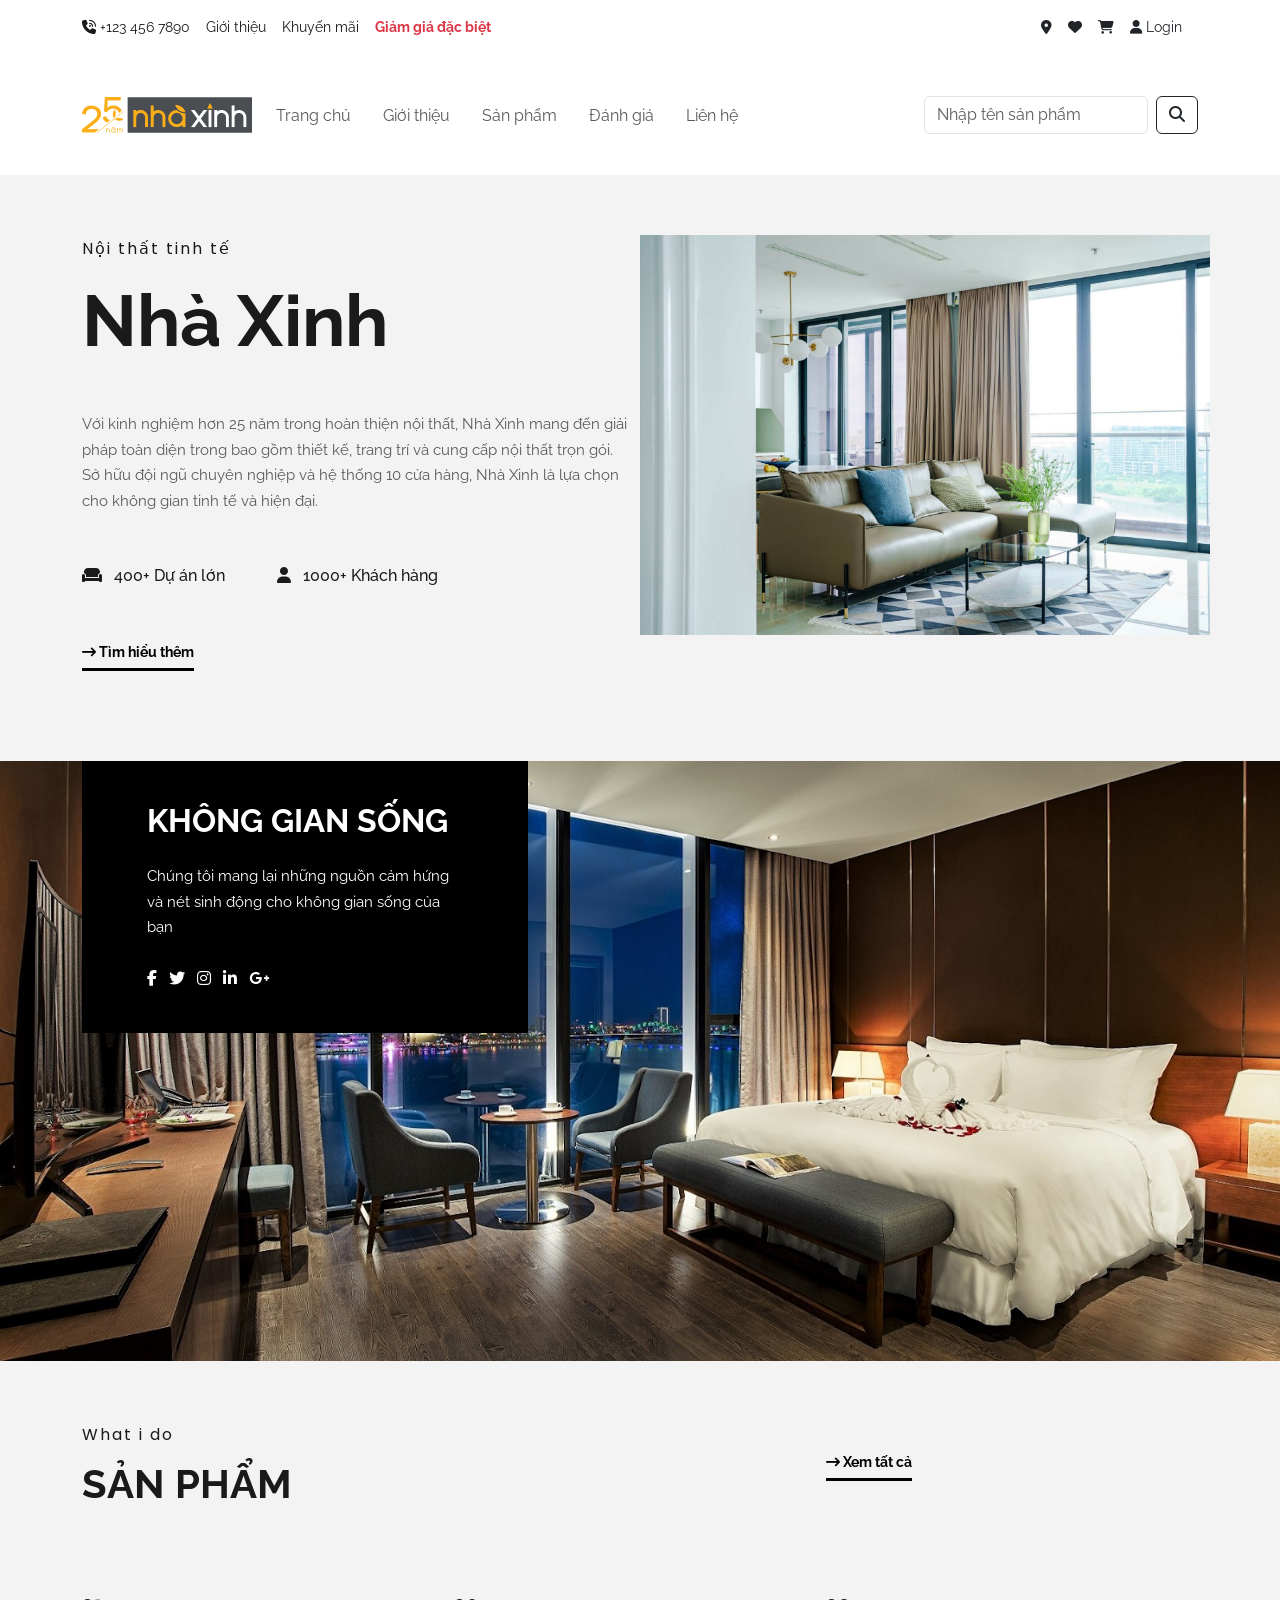
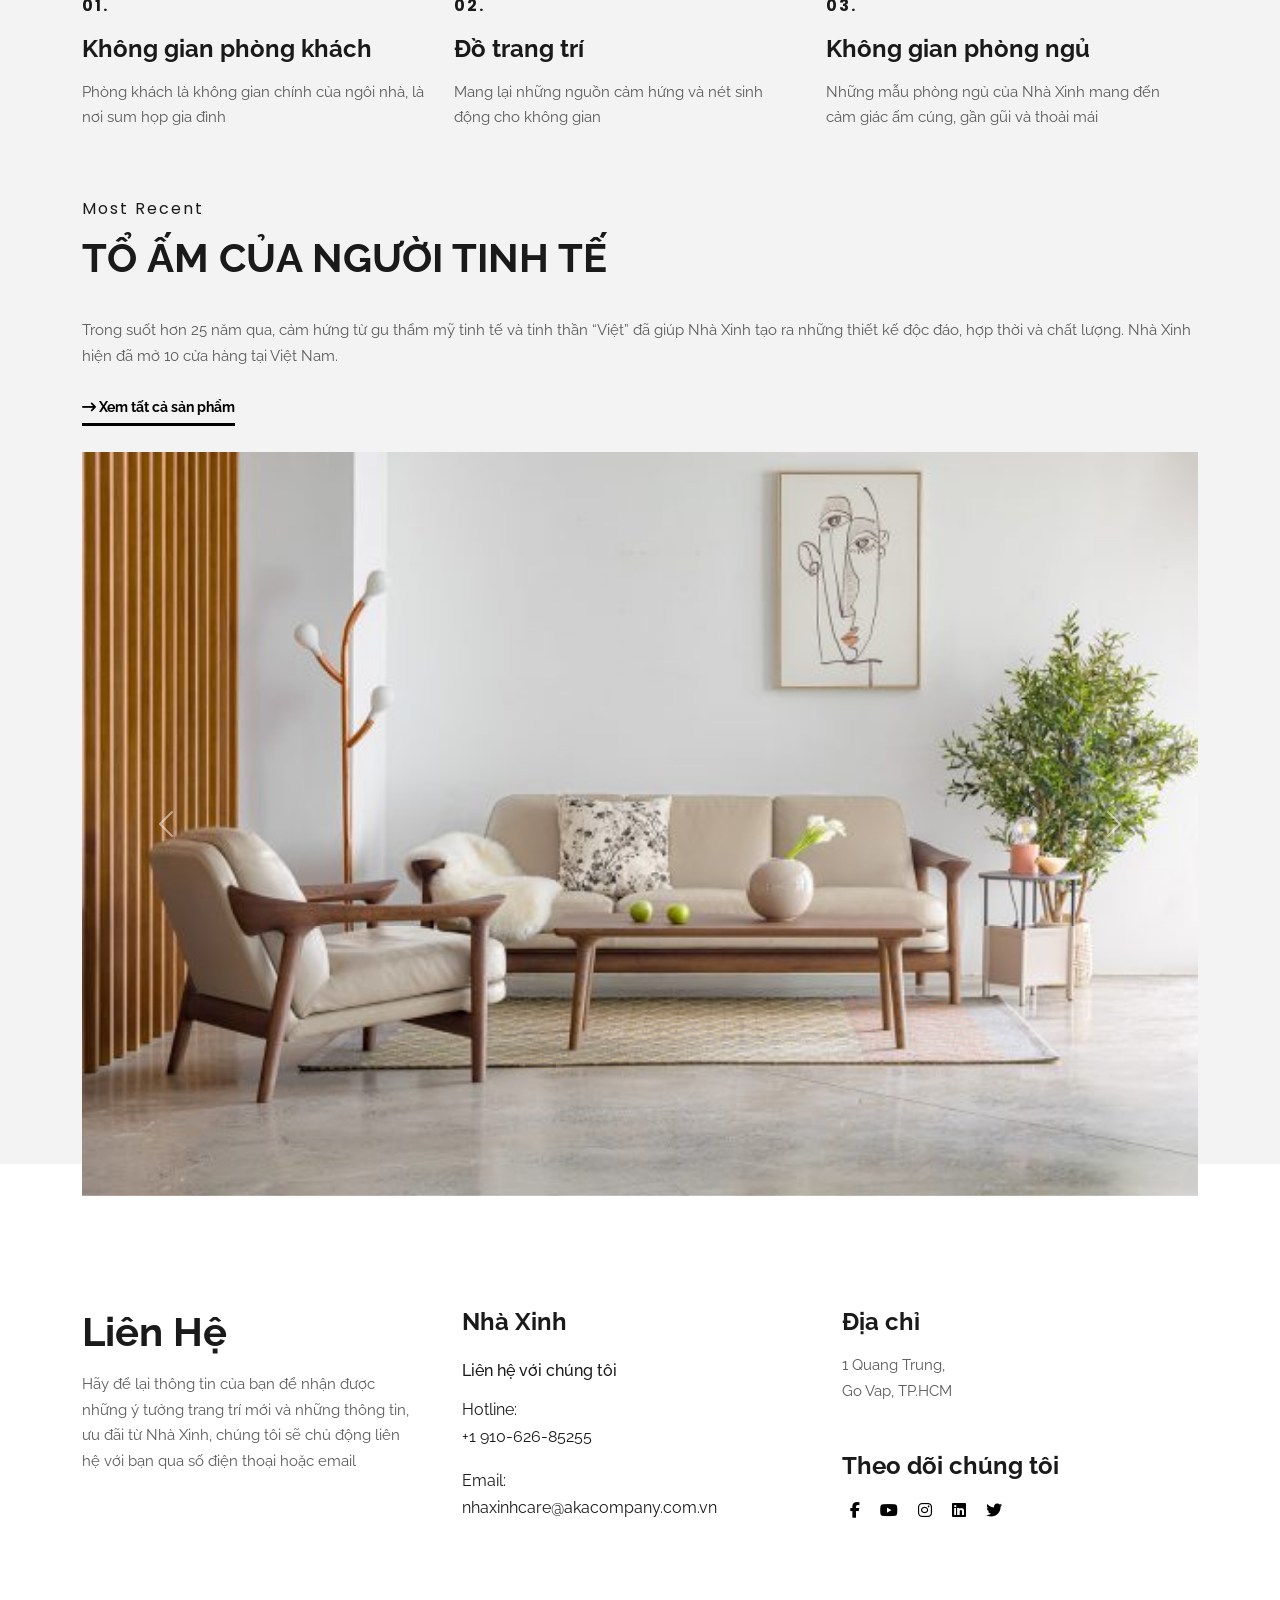
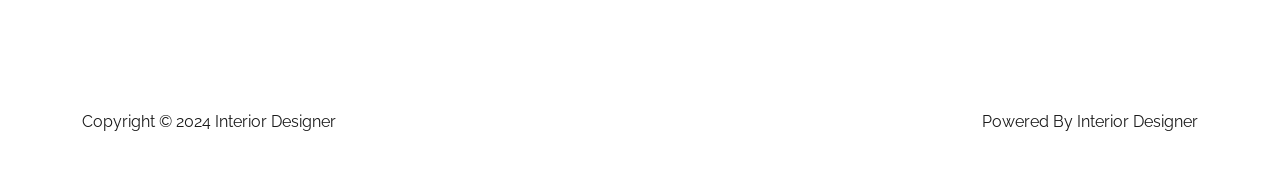
<file: index.html>
<!DOCTYPE html>
<html lang="en">

<head>
    <title>Trang chủ</title>
    <meta charset="utf-8" />
    <meta name="viewport" content="width=device-width, initial-scale=1, shrink-to-fit=no" />
    <!-- Bootstrap cdn -->
    <link rel="stylesheet" href="./assets/bootstrap-5.3.3-dist/css/bootstrap.min.css">
    <link rel="stylesheet" href="./assets/fontawesome-free-6.6.0-web/css/all.min.css">
    <!-- google font cdn -->
    <link rel="preconnect" href="https://fonts.googleapis.com">
    <link rel="preconnect" href="https://fonts.gstatic.com" crossorigin>
    <link href="https://fonts.googleapis.com/css2?family=Raleway:ital,wght@0,100..900;1,100..900&display=swap"
        rel="stylesheet">
    <link rel="preconnect" href="https://fonts.googleapis.com">
    <link rel="preconnect" href="https://fonts.gstatic.com" crossorigin>
    <link
        href="https://fonts.googleapis.com/css2?family=Poppins:ital,wght@0,100;0,200;0,300;0,400;0,500;0,600;0,700;0,800;0,900;1,100;1,200;1,300;1,400;1,500;1,600;1,700;1,800;1,900&family=Raleway:ital,wght@0,100..900;1,100..900&display=swap"
        rel="stylesheet">
    <!-- style css -->
    <link rel="stylesheet" href="./assets/css/variable.css">
    <link rel="stylesheet" href="./assets/css/style.css">
</head>

<body>
    <header>
        <!-- place navbar here -->
        <div id="top-bar">
            <div class="container-lg d-flex justify-content-between align-items-center py-3">
                <div class="d-flex align-items-center">
                    <div class="me-3">
                        <i class="fa-solid fa-phone-volume"></i> +123 456 7890
                    </div>
                    <div class="me-3">
                        Giới thiệu
                    </div>
                    <div class="me-3">
                        Khuyến mãi
                    </div>
                    <div class="me-3 text-danger fw-bold">
                        Giảm giá đặc biệt
                    </div>
                </div>
                <div class="d-flex align-items-center">
                    <div class="me-3">
                        <a href="" class="text-dark">
                            <i class="fa-solid fa-location-dot"></i>
                        </a>
                    </div>
                    <div class="me-3">
                        <a href="" class="text-dark">
                            <i class="fa-solid fa-heart"></i>
                        </a>
                    </div>
                    <div class="me-3">
                        <a href="cart.html" class="text-dark">
                            <i class="fa-solid fa-cart-shopping"></i>
                        </a>
                    </div>
                    <div class="me-3" id="user">
                        <a href="login.html" class="text-dark">
                            <i class="fa-solid fa-user"></i>
                            <span id="status">Login</span>
                        </a>
                    </div>
                </div>
            </div>
        </div>

        <div class="main-header">
            <nav class="navbar navbar-expand-lg p-4">
                <div class="container-lg d-flex">
                    <a class="navbar-brand" href="index.html">
                        <img src="./assets/imgs/logo.png" alt="logo">
                    </a>
                    <div class="collapse navbar-collapse" id="collapsibleNavId">
                        <ul class="navbar-nav mt-2 mt-lg-0 d-flex align-items-center">
                            <li class="nav-item">
                                <a class="nav-link me-3" href="index.html" aria-current="page">Trang chủ</a>
                            </li>
                            <li class="nav-item">
                                <a class="nav-link me-3" href="about.html">Giới thiệu</a>
                            </li>
                            <li class="nav-item">
                                <a class="nav-link me-3" href="products.html">Sản phẩm</a>
                            </li>
                            <li class="nav-item">
                                <a class="nav-link me-3" href="testimonial.html">Đánh giá</a>
                            </li>
                            <li class="nav-item">
                                <a class="nav-link me-3" href="contact.html">Liên hệ</a>
                            </li>
                        </ul>
                    </div>

                    <button class="navbar-toggler" type="button" data-bs-toggle="collapse"
                        data-bs-target="#collapsibleNavId" aria-controls="collapsibleNavId" aria-expanded="true"
                        aria-label="Toggle navigation">
                        <span class="navbar-toggler-icon"></span>
                    </button>
                    <form action="search.html" method="get" class="form-search d-flex" id="formSearch">
                        <input type="text" class="form-control me-2" placeholder="Nhập tên sản phẩm" aria-label="Search"
                            name="query">
                        <button class="btn btn-outline-dark" type="submit">
                            <i class="fa-solid fa-magnifying-glass"></i>
                        </button>
                    </form>
                </div>
            </nav>
        </div>

    </header>
    <main>
        <section class="main__banner pb-lg-5 pb-md-0 pb-sm-0 ">
            <div class="container-lg">
                <div class="row">
                    <div class="col-lg-6 col-md-12 col-sm-12 mb-sm-5">
                        <span class="font-poppins">Nội thất tinh tế​</span>
                        <h1 class="main__slider-heading mt-3">Nhà Xinh</h1>
                        <div class="main__slider-content">
                            <p class="main__slider-content-desc my-5">
                                Với kinh nghiệm hơn 25 năm trong hoàn thiện nội thất, Nhà Xinh mang đến giải pháp toàn
                                diện trong bao gồm thiết kế, trang trí và cung cấp nội thất trọn gói. Sở hữu đội ngũ
                                chuyên nghiệp và hệ thống 10 cửa hàng, Nhà Xinh là lựa chọn cho không gian tinh tế và
                                hiện đại.
                            </p>

                            <div class="list-icon mb-5">
                                <span class="icon-list-text fw-medium me-5">
                                    <i class="fa-solid fa-couch me-2"></i>
                                    400+ Dự án lớn
                                </span>
                                <span class="icon-list-text fw-medium">
                                    <i class="fa-solid fa-user me-2"></i>
                                    1000+ Khách hàng
                                </span>
                            </div>

                            <a href="#"
                                class="btn__underline text-black fw-bold border-3 border-black border-bottom pb-2">
                                <i class="fa-solid fa-arrow-right-long"></i>
                                Tìm hiểu thêm
                            </a>
                        </div>
                    </div>

                    <div class="col-lg-6 col-md-12 col-sm-12 px-sm-0">
                        <img src="./assets/imgs/home-banner.jpg" alt="banner" class="img-fluid float-end w-100">
                    </div>
                </div>
            </div>
        </section>

        <section class="main__carousel p-0">
            <div id="carouselId" class="carousel slide carousel-fade" data-bs-ride="carousel">
                <div class="container-lg">
                    <div class="position-relative">
                        <div class="card bg-black pt-4 pe-5 ps-5 ms-auto pb-4"
                            style="max-width: 446px; border-radius:0;">
                            <div class="card-body text-white">
                                <h2 class="card-title fw-bold">Không gian sống</h2>
                                <p class="card-text mt-4 mb-4 text-white">
                                    Chúng tôi mang lại những nguồn cảm hứng và nét sinh động cho không gian sống của bạn
                                </p>
                                <div class="list-icon-social">
                                    <a href="#" class="me-2">
                                        <i class="text-white fab fa-facebook-f"></i>
                                    </a>
                                    <a href="#" class="me-2">
                                        <i class="text-white fab fa-twitter"></i>
                                    </a>
                                    <a href="#" class="me-2">
                                        <i class="text-white fab fa-instagram"></i>
                                    </a>
                                    <a href="#" class="me-2">
                                        <i class="text-white fab fa-linkedin-in"></i>
                                    </a>
                                    <a href="#" class="me-2">
                                        <i class="text-white fab fa-google-plus-g"></i>
                                    </a>
                                </div>
                            </div>
                        </div>
                    </div>
                </div>

                <div class="carousel-inner" role="listbox">
                    <div class="carousel-item active">
                        <img src="./assets/imgs/slider1.jpg" class="w-100 d-block" alt="First slide"
                            style="height: 600px; object-fit: cover;" />
                    </div>
                    <div class="carousel-item active">
                        <img src="./assets/imgs/slider2.jpg" class="w-100 d-block" alt="Second slide"
                            style="height: 600px; object-fit: cover;" />
                    </div>
                </div>
            </div>


        </section>

        <section class="pb-5 main__product mt-sm-0">
            <div class="container-lg">
                <div class="row">
                    <div class="font-poppins">
                        What i do
                    </div>
                    <div class="mb-sm-5 row">
                        <div class="col-lg-8 col-sm-12">
                            <h2 class="title">
                                Sản phẩm
                            </h2>
                        </div>
                        <div class="col-lg-4 col-sm-12">
                            <a href="#"
                                class="btn__underline text-black fw-bold border-3 border-black border-bottom pb-2">
                                <i class="fa-solid fa-arrow-right-long"></i>
                                Xem tất cả
                            </a>
                        </div>
                    </div>

                    <div class="row">
                        <div class="col-lg-4 col-md-12">
                            <span class="service-number fw-bold font-poppins">
                                01.
                            </span>
                            <h4 class="service-name fw-bold my-3">
                                Không gian phòng khách
                            </h4>
                            <p class="service-desc">
                                Phòng khách là không gian chính của ngôi nhà, là nơi sum họp gia đình
                            </p>
                        </div>
                        <div class="col-lg-4 col-md-12">
                            <span class="service-number fw-bold font-poppins">
                                02.
                            </span>
                            <h4 class="service-name fw-bold my-3">
                                Đồ trang trí
                            </h4>
                            <p class="service-desc">
                                Mang lại những nguồn cảm hứng và nét sinh động cho không gian
                            </p>
                        </div>
                        <div class="col-lg-4 col-md-12">
                            <span class="service-number fw-bold font-poppins">
                                03.
                            </span>
                            <h4 class="service-name fw-bold my-3">
                                Không gian phòng ngủ
                            </h4>
                            <p class="service-desc">
                                Những mẫu phòng ngủ của Nhà Xinh mang đến cảm giác ấm cúng, gần gũi và thoải mái
                            </p>
                        </div>
                    </div>
                </div>
            </div>
        </section>

        <section class="pb-0 main__project p-sm-0 mt-sm-0">
            <div class="container-lg">
                <div class="row">
                    <div class="col-4 col-md-12 col-sm-12">
                        <div class="font-poppins">
                            Most Recent
                        </div>
                        <h2 class="title">
                            Tổ ấm của người tinh tế
                        </h2>
                        <p class="projects-desc mt-2 mb-4">Trong suốt hơn 25 năm qua, cảm hứng từ gu thẩm mỹ tinh tế và
                            tinh thần “Việt” đã giúp Nhà Xinh tạo ra những thiết kế độc đáo, hợp thời và chất lượng. Nhà
                            Xinh hiện đã mở 10 cửa hàng tại Việt Nam.</p>
                        <a href="#" class="btn__underline text-black fw-bold border-3 border-black border-bottom pb-2">
                            <i class="fa-solid fa-arrow-right-long"></i>
                            Xem tất cả sản phẩm
                        </a>
                    </div>
                    <div class="col-8 col-md-12 col-sm-12">
                        <div id="carouselExample" class="carousel slide" style="bottom: -32px;">
                            <div class="carousel-inner">
                                <div class="carousel-item active">
                                    <img src="./assets/imgs/project-slider-1.jpg" class="d-block w-100">
                                </div>
                                <div class="carousel-item">
                                    <img src="./assets/imgs/project-slider-2.jpg" class="d-block w-100">
                                </div>
                            </div>
                            <button class="carousel-control-prev" type="button" data-bs-target="#carouselExample"
                                data-bs-slide="prev">
                                <span class="carousel-control-prev-icon" aria-hidden="true"></span>
                                <span class="visually-hidden">Previous</span>
                            </button>
                            <button class="carousel-control-next" type="button" data-bs-target="#carouselExample"
                                data-bs-slide="next">
                                <span class="carousel-control-next-icon" aria-hidden="true"></span>
                                <span class="visually-hidden">Next</span>
                            </button>
                        </div>
                    </div>
                </div>
            </div>

            </div>
        </section>
    </main>
    <footer class=" mt-5 pt-5">
        <!-- place footer here -->
        <div class="container-lg">
            <div class="row mt-5">
                <div class="col-lg-4 col-md-6 col-sm-12">
                    <h1 class="fw-bold mb-5 mb-sm-3">Liên Hệ</h1>
                    <p class="pe-4">
                        Hãy để lại thông tin của bạn để nhận được những ý tưởng trang trí mới và những thông tin, ưu đãi
                        từ
                        Nhà Xinh, chúng tôi sẽ chủ động liên hệ với bạn qua số điện thoại hoặc email
                    </p>
                </div>
                <div class="col-lg-4 col-md-6 col-sm-12 my-lg-0 my-md-0 my-sm-5">
                    <h4 class="fw-bold mb-3 mb-sm-2">Nhà Xinh</h4>
                    <ul class="contact-list list-unstyled">
                        <li class="contact-list__item">
                            <h6 class="mt-4 mb-5 mb-sm-3">
                                Liên hệ với chúng tôi
                            </h6>
                            <span class="mb-3">
                                Hotline: <br>
                                <span>+1 910-626-85255</span>
                            </span>
                        </li>
                        <li class="contact-list__item mt-3">
                            <span class="mb-3">
                                Email: <br>
                                <span>nhaxinhcare@akacompany.com.vn</span>
                            </span>
                        </li>
                        </li>

                    </ul>
                </div>
                <div class="col-lg-4 col-md-12 col-sm-12">
                    <div class="footer__address">
                        <div class="location mb-5">
                            <h4 class="fw-bold mb-3">Địa chỉ</h4>
                            <p>1 Quang Trung, 
                                <br>
                                Go Vap, TP.HCM                            </p>
                        </div>

                        <div class="social">
                            <h4 class="mb-3 fw-bold">Theo dõi chúng tôi</h4>
                            <ul class="li-social__list p-0">
                                <li class="social-item d-inline-block">
                                    <a href="#" class="social-item__link">
                                        <i class="fab fa-facebook-f text-black mx-2"></i>
                                    </a>
                                </li>
                                <li class="social-item d-inline-block">
                                    <a href="#" class="social-item__link">
                                        <i class="fab fa-youtube text-black mx-2"></i>
                                    </a>
                                </li>
                                <li class="social-item d-inline-block">
                                    <a href="#" class="social-item__link">
                                        <i class="fab fa-instagram text-black mx-2"></i>
                                    </a>
                                </li>
                                <li class="social-item d-inline-block">
                                    <a href="#" class="social-item__link">
                                        <i class="fab fa-linkedin text-black mx-2"></i>
                                    </a>
                                </li>
                                <li class="social-item d-inline-block">
                                    <a href="#" class="social-item__link">
                                        <i class="fab fa-twitter text-black mx-2"></i>
                                    </a>
                                </li>
                            </ul>
                        </div>
                    </div>
                </div>
            </div>

            <div class="row py-5 footer__copyright">
                <div class="col-6">
                    Copyright © 2024 Interior Designer
                </div>
                <div class="col-6 text-end">
                    Powered By Interior Designer
                </div>
            </div>
        </div>
    </footer>

    <script src="./assets/bootstrap-5.3.3-dist/js/bootstrap.min.js"></script>
    <script src="./assets/bootstrap-5.3.3-dist/js/bootstrap.bundle.min.js"></script>
    <script src="./assets/js/main.js"></script>
</body>

</html>
</file>
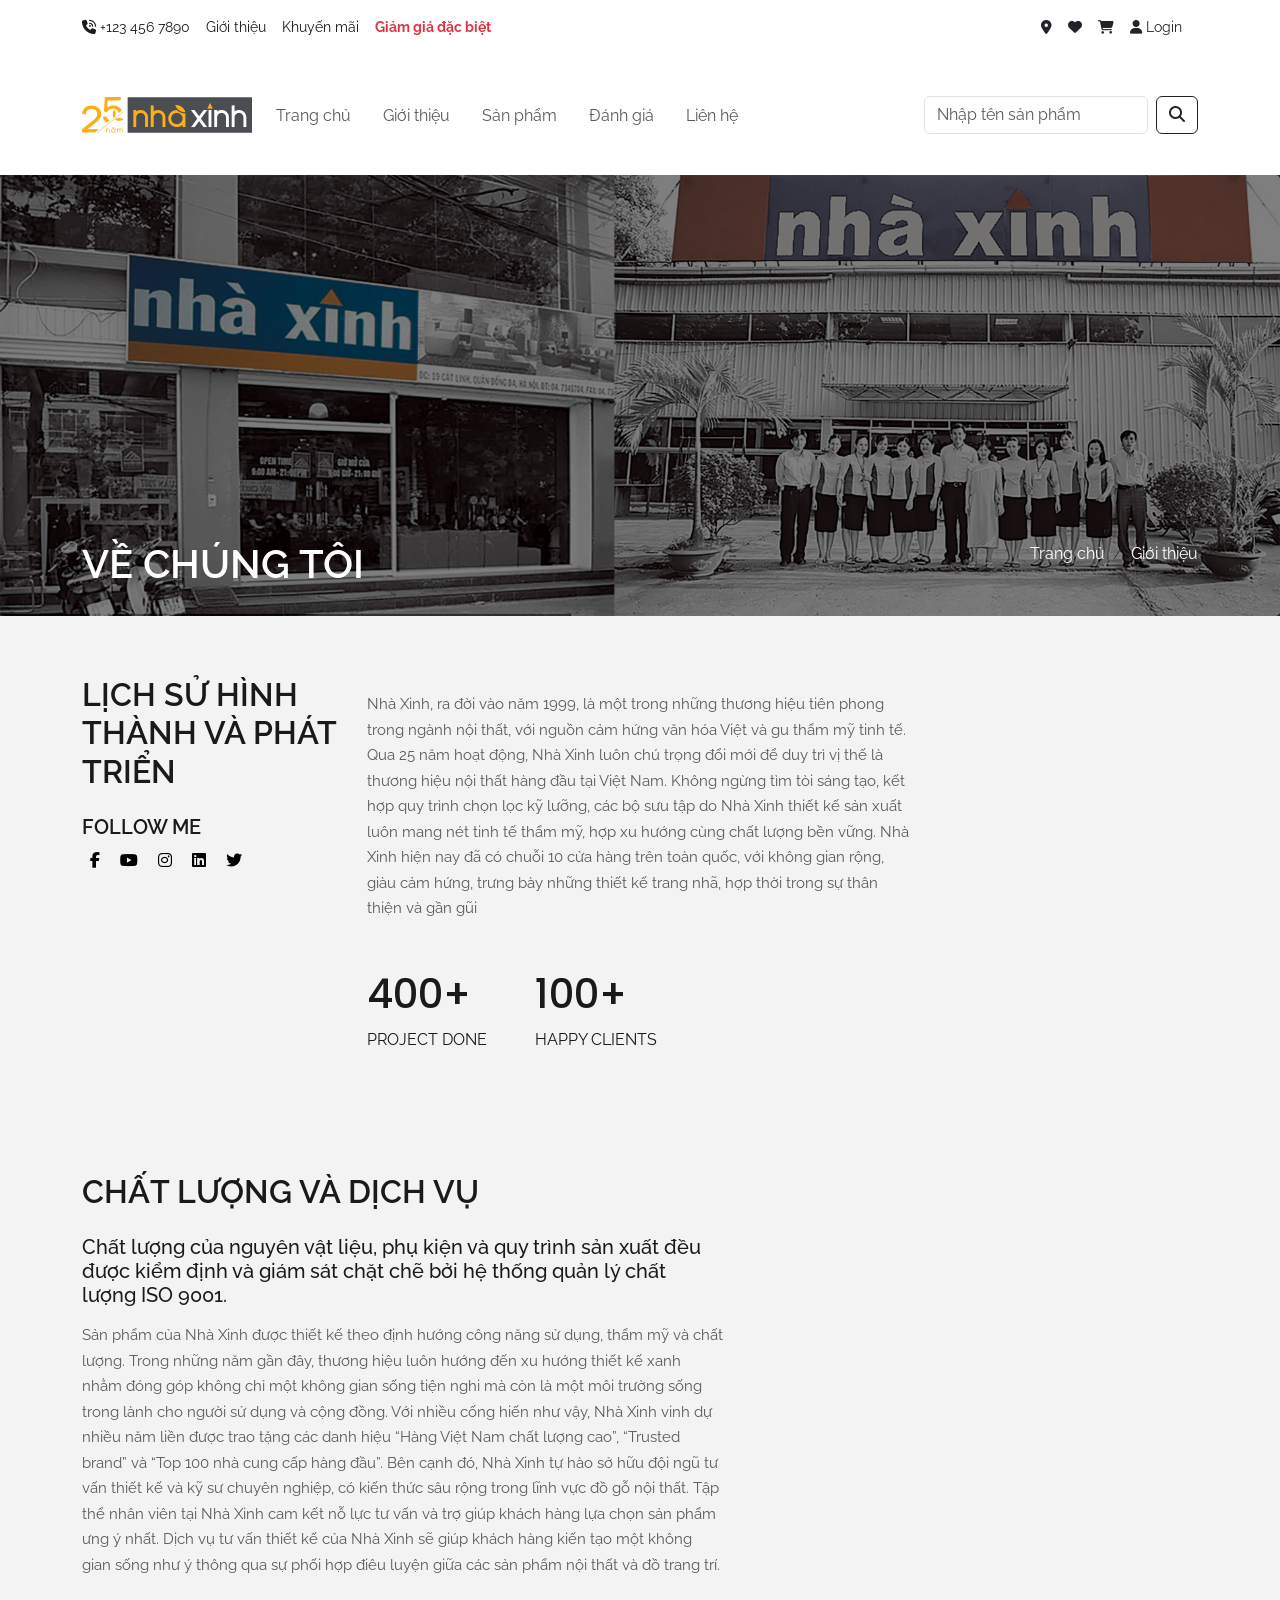
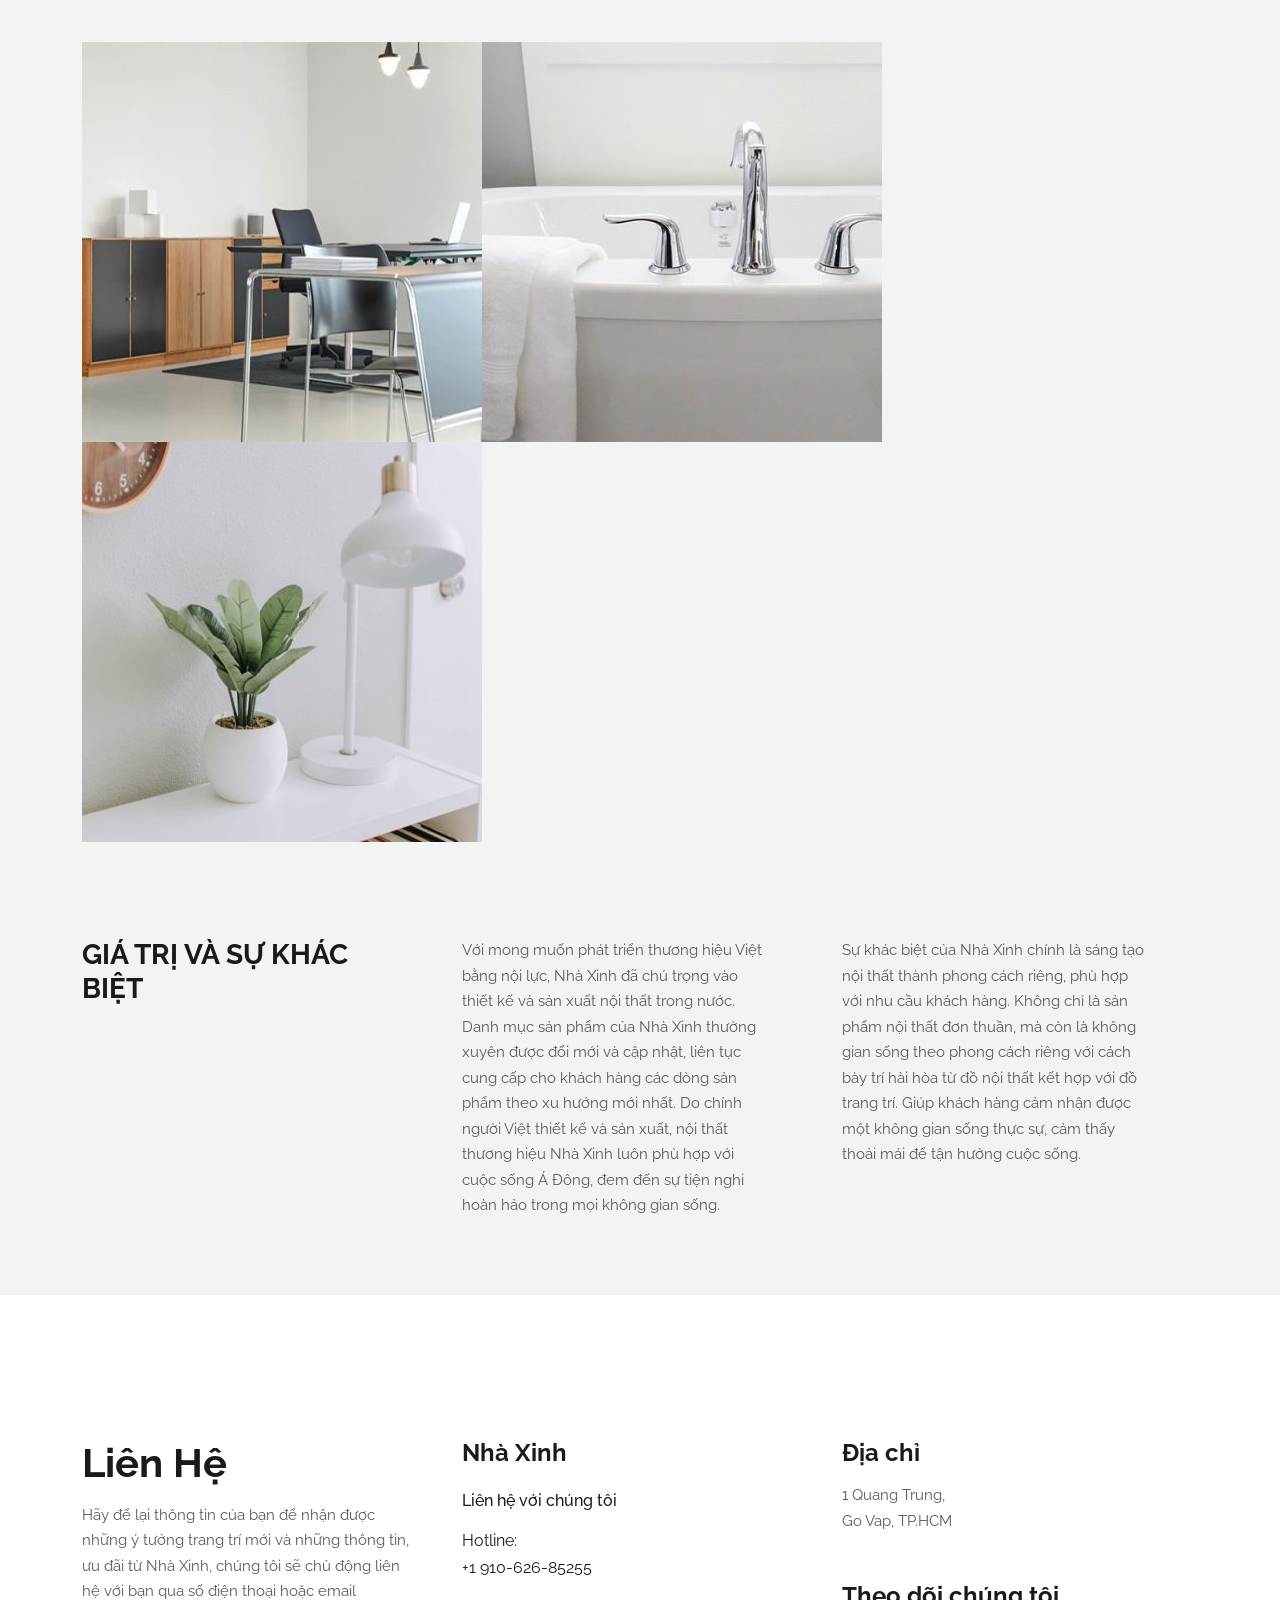
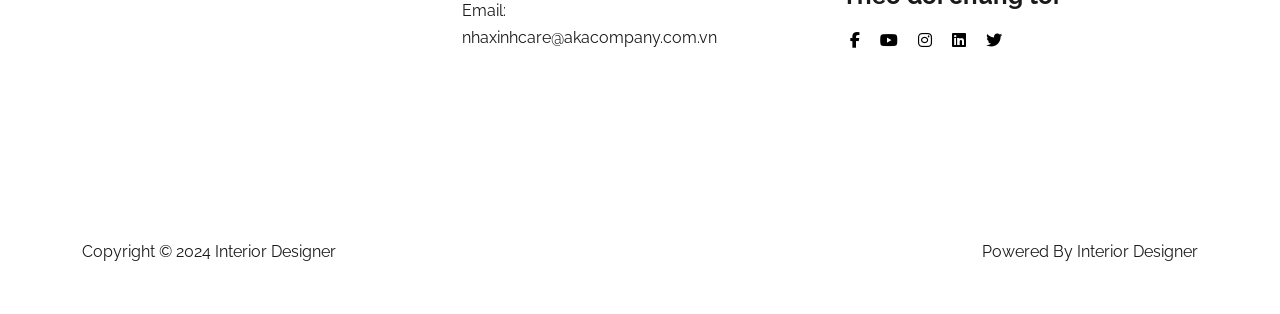
<file: about.html>
<!DOCTYPE html>
<html lang="en">

<head>
    <title>Giới thiệu</title>
    <meta charset="utf-8" />
    <meta name="viewport" content="width=device-width, initial-scale=1, shrink-to-fit=no" />
    <!-- Bootstrap cdn -->
    <link rel="stylesheet" href="./assets/bootstrap-5.3.3-dist/css/bootstrap.min.css">
    <link rel="stylesheet" href="./assets/fontawesome-free-6.6.0-web/css/all.min.css">
    <!-- google font cdn -->
    <link rel="preconnect" href="https://fonts.googleapis.com">
    <link rel="preconnect" href="https://fonts.gstatic.com" crossorigin>
    <link href="https://fonts.googleapis.com/css2?family=Raleway:ital,wght@0,100..900;1,100..900&display=swap"
        rel="stylesheet">
    <link rel="preconnect" href="https://fonts.googleapis.com">
    <link rel="preconnect" href="https://fonts.gstatic.com" crossorigin>
    <link
        href="https://fonts.googleapis.com/css2?family=Poppins:ital,wght@0,100;0,200;0,300;0,400;0,500;0,600;0,700;0,800;0,900;1,100;1,200;1,300;1,400;1,500;1,600;1,700;1,800;1,900&family=Raleway:ital,wght@0,100..900;1,100..900&display=swap"
        rel="stylesheet">
    <!-- style css -->
    <link rel="stylesheet" href="./assets/css/variable.css">
    <link rel="stylesheet" href="./assets/css/style.css">
</head>

<body>
    <header>
        <!-- place navbar here -->
        <div id="top-bar">
            <div class="container-lg d-flex justify-content-between align-items-center py-3">
                <div class="d-flex align-items-center">
                    <div class="me-3">
                        <i class="fa-solid fa-phone-volume"></i> +123 456 7890
                    </div>
                    <div class="me-3">
                        Giới thiệu
                    </div>
                    <div class="me-3">
                        Khuyến mãi
                    </div>
                    <div class="me-3 text-danger fw-bold">
                        Giảm giá đặc biệt
                    </div>
                </div>
                <div class="d-flex align-items-center">
                    <div class="me-3">
                        <a href="" class="text-dark">
                            <i class="fa-solid fa-location-dot"></i>
                        </a>
                    </div>
                    <div class="me-3">
                        <a href="" class="text-dark">
                            <i class="fa-solid fa-heart"></i>
                        </a>
                    </div>
                    <div class="me-3">
                        <a href="cart.html" class="text-dark">
                            <i class="fa-solid fa-cart-shopping"></i>
                        </a>
                    </div>
                    <div class="me-3" id="user">
                        <a href="login.html" class="text-dark">
                            <i class="fa-solid fa-user"></i>
                            <span id="status">Login</span>
                        </a>
                    </div>
                </div>
            </div>
        </div>

        <div class="main-header">
            <nav class="navbar navbar-expand-lg p-4">
                <div class="container-lg d-flex">
                    <a class="navbar-brand" href="index.html">
                        <img src="./assets/imgs/logo.png" alt="logo">
                    </a>
                    <div class="collapse navbar-collapse" id="collapsibleNavId">
                        <ul class="navbar-nav mt-2 mt-lg-0 d-flex align-items-center">
                            <li class="nav-item">
                                <a class="nav-link me-3" href="index.html" aria-current="page">Trang chủ</a>
                            </li>
                            <li class="nav-item">
                                <a class="nav-link me-3" href="about.html">Giới thiệu</a>
                            </li>
                            <li class="nav-item">
                                <a class="nav-link me-3" href="products.html">Sản phẩm</a>
                            </li>
                            <li class="nav-item">
                                <a class="nav-link me-3" href="testimonial.html">Đánh giá</a>
                            </li>
                            <li class="nav-item">
                                <a class="nav-link me-3" href="contact.html">Liên hệ</a>
                            </li>
                        </ul>
                    </div>

                    <button class="navbar-toggler" type="button" data-bs-toggle="collapse"
                        data-bs-target="#collapsibleNavId" aria-controls="collapsibleNavId" aria-expanded="true"
                        aria-label="Toggle navigation">
                        <span class="navbar-toggler-icon"></span>
                    </button>
                    <form action="search.html" method="get" class="form-search d-flex" id="formSearch">
                        <input type="text" class="form-control me-2" placeholder="Nhập tên sản phẩm"
                            aria-label="Search" name="query">
                        <button class="btn btn-outline-dark" type="submit">
                            <i class="fa-solid fa-magnifying-glass"></i>
                        </button>
                    </form>
                </div>
            </nav>
        </div>

    </header>
    <main>
        <section class="main__abount-banner text-white" style="padding: 0;">
            <div class="card bg-dark text-white border-0" style=" border-radius: unset;">
                <img src="./assets/imgs/about-banner.jpg" class="card-img w-auto img-fluid" alt="Banner" />
                <div class="card-img-overlay d-flex flex-column justify-content-end border-none"
                    style="background-color: rgba(0, 0, 0, 0.5);">
                    <div class="container">
                        <div class="d-flex justify-content-between" >
                            <h1 class="card-title">
                                Về chúng tôi</h1>
                            <nav class="breadcrumb">
                                <a class="breadcrumb-item text-white" href="#">Trang chủ</a>
                                <a class="breadcrumb-item text-white" href="#">Giới thiệu</a>
                            </nav>
                        </div>
                    </div>
                </div>
            </div>
        </section>

        <section class="main__about-info">
            <div class="container-lg">
                <div class="row">
                    <div class="col-lg-3 col-md-12">
                        <h2 class="main__about-title mb-md-4 mb-sm-5">
                            LỊCH SỬ HÌNH THÀNH VÀ PHÁT TRIỂN
                        </h2>

                        <div class="main__about-social">
                            <h5 class="main__about-social-title mb-2">
                                Follow me
                            </h5>

                            <div class="main__about-social-icon">
                                <ul class="li-social__list p-0">
                                    <li class="social-item d-inline-block">
                                        <a href="#" class="social-item__link">
                                            <i class="fab fa-facebook-f text-black mx-2"></i>
                                        </a>
                                    </li>
                                    <li class="social-item d-inline-block">
                                        <a href="#" class="social-item__link">
                                            <i class="fab fa-youtube text-black mx-2"></i>
                                        </a>
                                    </li>
                                    <li class="social-item d-inline-block">
                                        <a href="#" class="social-item__link">
                                            <i class="fab fa-instagram text-black mx-2"></i>
                                        </a>
                                    </li>
                                    <li class="social-item d-inline-block">
                                        <a href="#" class="social-item__link">
                                            <i class="fab fa-linkedin text-black mx-2"></i>
                                        </a>
                                    </li>
                                    <li class="social-item d-inline-block">
                                        <a href="#" class="social-item__link">
                                            <i class="fab fa-twitter text-black mx-2"></i>
                                        </a>
                                    </li>
                                </ul>
                            </div>
                        </div>
                    </div>

                    <div class="col-lg-6 col-md-12">
                        <div class="main__about-content ms-md-0 ms-sm-0 mt-md-3">
                            <p class="main__about-content-desc">
                                Nhà Xinh, ra đời vào năm 1999, là một trong những thương hiệu tiên phong trong ngành nội
                                thất, với nguồn cảm hứng văn hóa Việt và gu thẩm mỹ tinh tế. Qua 25 năm hoạt động, Nhà
                                Xinh luôn chú trọng đổi mới để duy trì vị thế là thương hiệu nội thất hàng đầu tại Việt
                                Nam. Không ngừng tìm tòi sáng tạo, kết hợp quy trình chọn lọc kỹ lưỡng, các bộ sưu tập
                                do Nhà Xinh thiết kế sản xuất luôn mang nét tinh tế thẩm mỹ, hợp xu hướng cùng chất
                                lượng bền vững. Nhà Xinh hiện nay đã có chuỗi 10 cửa hàng trên toàn quốc, với không gian
                                rộng, giàu cảm hứng, trưng bày những thiết kế trang nhã, hợp thời trong sự thân thiện và
                                gần gũi
                            </p>

                            <div class="main__about-result d-flex mt-5">
                                <div class="main__about-result-item me-5">
                                    <h2>400+</h2>
                                    <span class="text-uppercase">Project done</span>
                                </div>
                                <div class="main__about-result-item">
                                    <h2>100+</h2>
                                    <span class="text-uppercase">Happy Clients</span>
                                </div>
                            </div>
                        </div>
                    </div>
                </div>
            </div>
        </section>

        <section class="main-about__detail">
            <div class="container-lg">
                <div class="row">
                    <div class="col-lg-7 col-md-12 col-sm-12">
                        <h2 class="main-about__detail-title">Chất lượng và dịch vụ</h2>
                        <h5 class=" mt-4 mb-3">Chất lượng của nguyên vật liệu, phụ kiện và
                            quy trình sản xuất đều được kiểm định và giám sát chặt chẽ bởi hệ thống quản lý chất lượng
                            ISO 9001.</h5>
                        <p class="main-about__detail-desc">Sản phẩm của Nhà Xinh được thiết kế theo định hướng công năng
                            sử dụng, thẩm mỹ và chất lượng. Trong những năm gần đây, thương hiệu luôn hướng đến xu hướng
                            thiết kế xanh nhằm đóng góp không chỉ một không gian sống tiện nghi mà còn là một môi trường
                            sống trong lành cho người sử dụng và cộng đồng. Với nhiều cống hiến như vậy, Nhà Xinh vinh
                            dự nhiều năm liền được trao tặng các danh hiệu “Hàng Việt Nam chất lượng cao”, “Trusted
                            brand” và “Top 100 nhà cung cấp hàng đầu”.

                            Bên cạnh đó, Nhà Xinh tự hào sở hữu đội ngũ tư vấn thiết kế và kỹ sư chuyên nghiệp, có kiến
                            thức sâu rộng trong lĩnh vực đồ gỗ nội thất. Tập thể nhân viên tại Nhà Xinh cam kết nỗ lực
                            tư vấn và trợ giúp khách hàng lựa chọn sản phẩm ưng ý nhất. Dịch vụ tư vấn thiết kế của Nhà
                            Xinh sẽ giúp khách hàng kiến tạo một không gian sống như ý thông qua sự phối hợp điêu luyện
                            giữa các sản phẩm nội thất và đồ trang trí.</p>
                    </div>
                </div>

                <div class="img-gallery gap-0 my-5">
                    <img src="./assets/imgs/img-gallery-1.jpg" class="img-fluid float-start" alt="">
                    <img src="./assets/imgs/img-gallery-2.jpg" class="img-fluid float-start" alt="">
                    <img src="./assets/imgs/img-gallery-3.jpg" class="img-fluid float-start" alt="">
                    <div class="clear" style="clear: both;"></div>
                </div>

                <div class="row pt-5">
                    <div class="col-lg-4 col-md-12 col-sm-12">
                        <h3 class="fw-bold mb-3 pe-5 title">
                            Giá trị và sự khác biệt</h3>
                    </div>
                    <div class="col-lg-4 col-md-12 col-sm-12">
                        <p class="pe-5">
                            Với mong muốn phát triển thương hiệu Việt bằng nội lực, Nhà Xinh đã chú trọng vào thiết kế
                            và sản xuất nội thất trong nước. Danh mục sản phẩm của Nhà Xinh thường xuyên được đổi mới và
                            cập nhật, liên tục cung cấp cho khách hàng các dòng sản phẩm theo xu hướng mới nhất. Do
                            chính người Việt thiết kế và sản xuất, nội thất thương hiệu Nhà Xinh luôn phù hợp với cuộc
                            sống Á Đông, đem đến sự tiện nghi hoàn hảo trong mọi không gian sống.
                        </p>
                    </div>
                    <div class="col-lg-4 col-md-12 col-sm-12">
                        <p class="pe-5">
                            Sự khác biệt của Nhà Xinh chính là sáng tạo nội thất thành phong cách riêng, phù hợp với nhu
                            cầu khách hàng. Không chỉ là sản phẩm nội thất đơn thuần, mà còn là không gian sống theo
                            phong cách riêng với cách bày trí hài hòa từ đồ nội thất kết hợp với đồ trang trí. Giúp
                            khách hàng cảm nhận được một không gian sống thực sự, cảm thấy thoải mái để tận hưởng cuộc
                            sống.
                        </p>
                    </div>
                </div>
            </div>
        </section>
    </main>
    <footer class=" mt-5 pt-5">
        <!-- place footer here -->
        <div class="container-lg">
            <div class="row mt-5">
                <div class="col-lg-4 col-md-6 col-sm-12">
                    <h1 class="fw-bold mb-5 mb-sm-3">Liên Hệ</h1>
                    <p class="pe-4">
                        Hãy để lại thông tin của bạn để nhận được những ý tưởng trang trí mới và những thông tin, ưu đãi
                        từ
                        Nhà Xinh, chúng tôi sẽ chủ động liên hệ với bạn qua số điện thoại hoặc email
                    </p>
                </div>
                <div class="col-lg-4 col-md-6 col-sm-12 my-lg-0 my-md-0 my-sm-5">
                    <h4 class="fw-bold mb-3 mb-sm-2">Nhà Xinh</h4>
                    <ul class="contact-list list-unstyled">
                        <li class="contact-list__item">
                            <h6 class="mt-4 mb-5 mb-sm-3">
                                Liên hệ với chúng tôi
                            </h6>
                            <span class="mb-3">
                                Hotline: <br>
                                <span>+1 910-626-85255</span>
                            </span>
                        </li>
                        <li class="contact-list__item mt-3">
                            <span class="mb-3">
                                Email: <br>
                                <span>nhaxinhcare@akacompany.com.vn</span>
                            </span>
                        </li>
                        </li>

                    </ul>
                </div>
                <div class="col-lg-4 col-md-12 col-sm-12">
                    <div class="footer__address">
                        <div class="location mb-5">
                            <h4 class="fw-bold mb-3">Địa chỉ</h4>
                            <p>1 Quang Trung, 
                                <br>
                                Go Vap, TP.HCM                            </p>
                        </div>

                        <div class="social">
                            <h4 class="mb-3 fw-bold">Theo dõi chúng tôi</h4>
                            <ul class="li-social__list p-0">
                                <li class="social-item d-inline-block">
                                    <a href="#" class="social-item__link">
                                        <i class="fab fa-facebook-f text-black mx-2"></i>
                                    </a>
                                </li>
                                <li class="social-item d-inline-block">
                                    <a href="#" class="social-item__link">
                                        <i class="fab fa-youtube text-black mx-2"></i>
                                    </a>
                                </li>
                                <li class="social-item d-inline-block">
                                    <a href="#" class="social-item__link">
                                        <i class="fab fa-instagram text-black mx-2"></i>
                                    </a>
                                </li>
                                <li class="social-item d-inline-block">
                                    <a href="#" class="social-item__link">
                                        <i class="fab fa-linkedin text-black mx-2"></i>
                                    </a>
                                </li>
                                <li class="social-item d-inline-block">
                                    <a href="#" class="social-item__link">
                                        <i class="fab fa-twitter text-black mx-2"></i>
                                    </a>
                                </li>
                            </ul>
                        </div>
                    </div>
                </div>
            </div>

            <div class="row py-5 footer__copyright">
                <div class="col-6">
                    Copyright © 2024 Interior Designer
                </div>
                <div class="col-6 text-end">
                    Powered By Interior Designer
                </div>
            </div>
        </div>
    </footer>
    <script src="./assets/bootstrap-5.3.3-dist/js/bootstrap.min.js"></script>
    <script src="./assets/bootstrap-5.3.3-dist/js/bootstrap.bundle.min.js"></script>
    <script src="./assets/js/main.js"></script>
</body>

</html>
</file>
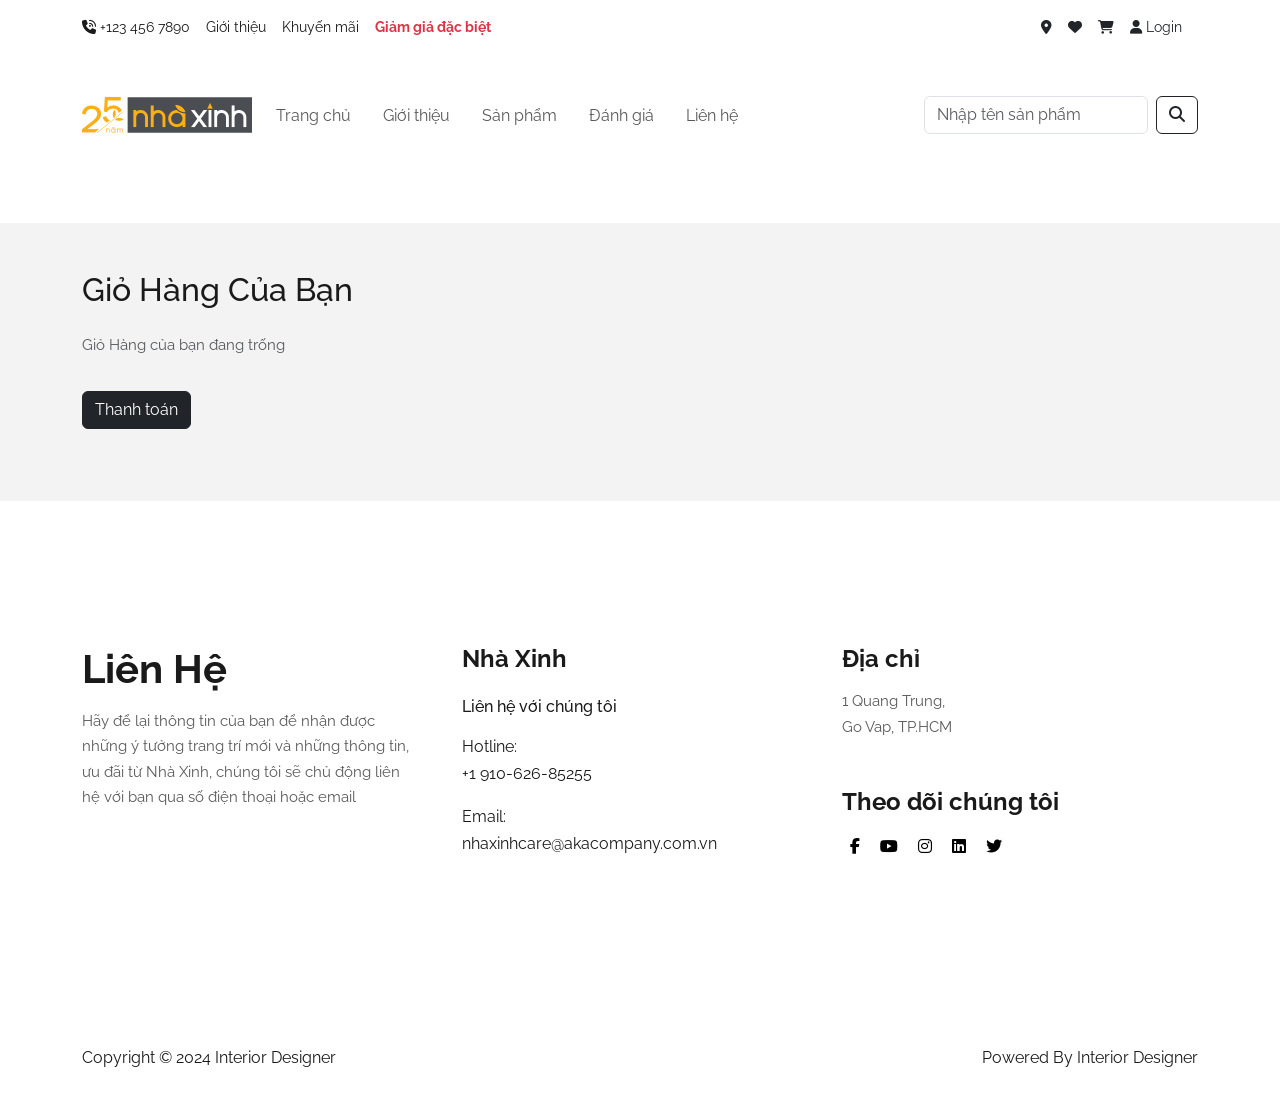
<file: cart.html>
<!DOCTYPE html>
<html lang="en">

<head>
    <title>Contact Page</title>
    <meta charset="utf-8" />
    <meta name="viewport" content="width=device-width, initial-scale=1, shrink-to-fit=no" />
    <link rel="stylesheet" href="./assets/bootstrap-5.3.3-dist/css/bootstrap.min.css">
    <link rel="stylesheet" href="./assets/fontawesome-free-6.6.0-web/css/all.min.css">
    <!-- google font cdn -->
    <link rel="preconnect" href="https://fonts.googleapis.com">
    <link rel="preconnect" href="https://fonts.gstatic.com" crossorigin>
    <link href="https://fonts.googleapis.com/css2?family=Raleway:ital,wght@0,100..900;1,100..900&display=swap"
        rel="stylesheet">
    <link rel="preconnect" href="https://fonts.googleapis.com">
    <link rel="preconnect" href="https://fonts.gstatic.com" crossorigin>
    <link
        href="https://fonts.googleapis.com/css2?family=Poppins:ital,wght@0,100;0,200;0,300;0,400;0,500;0,600;0,700;0,800;0,900;1,100;1,200;1,300;1,400;1,500;1,600;1,700;1,800;1,900&family=Raleway:ital,wght@0,100..900;1,100..900&display=swap"
        rel="stylesheet">
    <!-- style css -->
    <link rel="stylesheet" href="./assets/css/variable.css">
    <link rel="stylesheet" href="./assets/css/style.css">
</head>

<body>
    <header>
        <!-- place navbar here -->
        <div id="top-bar">
            <div class="container-lg d-flex justify-content-between align-items-center py-3">
                <div class="d-flex align-items-center">
                    <div class="me-3">
                        <i class="fa-solid fa-phone-volume"></i> +123 456 7890
                    </div>
                    <div class="me-3">
                        Giới thiệu
                    </div>
                    <div class="me-3">
                        Khuyến mãi
                    </div>
                    <div class="me-3 text-danger fw-bold">
                        Giảm giá đặc biệt
                    </div>
                </div>
                <div class="d-flex align-items-center">
                    <div class="me-3">
                        <a href="" class="text-dark">
                            <i class="fa-solid fa-location-dot"></i>
                        </a>
                    </div>
                    <div class="me-3">
                        <a href="" class="text-dark">
                            <i class="fa-solid fa-heart"></i>
                        </a>
                    </div>
                    <div class="me-3">
                        <a href="cart.html" class="text-dark">
                            <i class="fa-solid fa-cart-shopping"></i>
                        </a>
                    </div>
                    <div class="me-3" id="user">
                        <a href="login.html" class="text-dark">
                            <i class="fa-solid fa-user"></i>
                            <span id="status">Login</span>
                        </a>
                    </div>
                </div>
            </div>
        </div>
    
        <div class="main-header">
            <nav class="navbar navbar-expand-lg p-4">
                <div class="container-lg d-flex">
                    <a class="navbar-brand" href="index.html">
                        <img src="./assets/imgs/logo.png" alt="logo">
                    </a>
                    <div class="collapse navbar-collapse" id="collapsibleNavId">
                        <ul class="navbar-nav mt-2 mt-lg-0 d-flex align-items-center">
                            <li class="nav-item">
                                <a class="nav-link me-3" href="index.html" aria-current="page">Trang chủ</a>
                            </li>
                            <li class="nav-item">
                                <a class="nav-link me-3" href="about.html">Giới thiệu</a>
                            </li>
                            <li class="nav-item">
                                <a class="nav-link me-3" href="products.html">Sản phẩm</a>
                            </li>
                            <li class="nav-item">
                                <a class="nav-link me-3" href="testimonial.html">Đánh giá</a>
                            </li>
                            <li class="nav-item">
                                <a class="nav-link me-3" href="contact.html">Liên hệ</a>
                            </li>
                        </ul>
                    </div>
    
                    <button class="navbar-toggler" type="button" data-bs-toggle="collapse"
                        data-bs-target="#collapsibleNavId" aria-controls="collapsibleNavId" aria-expanded="true"
                        aria-label="Toggle navigation">
                        <span class="navbar-toggler-icon"></span>
                    </button>
                    <form action="search.html" method="get" class="form-search d-flex" id="formSearch">
                        <input type="text" class="form-control me-2" placeholder="Nhập tên sản phẩm" aria-label="Search"
                            name="query">
                        <button class="btn btn-outline-dark" type="submit">
                            <i class="fa-solid fa-magnifying-glass"></i>
                        </button>
                    </form>
                </div>
            </nav>
        </div>
    
    </header>
    <main>
        <div class="container mt-5 py-5">
            <h2 class="mb-4">Giỏ Hàng Của Bạn</h2>
            <div class="table-responsive">
                <!-- Danh sách sản phẩm trong giỏ hàng sẽ hiển thị ở đây -->
                <table class="table table-bordered">
                    <thead class="thead">
                        <tr>
                            <th>Sản Phẩm</th>
                            <th>Giá</th>
                            <th>Số Lượng</th>
                            <th>Hình ảnh</th>
                            <th>Tổng</th>
                            <th>Hành Động</th>
                        </tr>
                    </thead>
                    <tbody id="cartList">

                    </tbody>
                </table>
                <button class="btn btn-dark" id="btnCheckOut">Thanh toán</button>
            </div>
            <div id="cartTotal" class="mt-4">
                <!-- Tổng tiền sẽ hiển thị ở đây -->
            </div>
        </div>
    </main>
    <footer class=" mt-5 pt-5">
        <!-- place footer here -->
        <div class="container-lg">
            <div class="row mt-5">
                <div class="col-lg-4 col-md-6 col-sm-12">
                    <h1 class="fw-bold mb-5 mb-sm-3">Liên Hệ</h1>
                    <p class="pe-4">
                        Hãy để lại thông tin của bạn để nhận được những ý tưởng trang trí mới và những thông tin, ưu đãi
                        từ
                        Nhà Xinh, chúng tôi sẽ chủ động liên hệ với bạn qua số điện thoại hoặc email
                    </p>
                </div>
                <div class="col-lg-4 col-md-6 col-sm-12 my-lg-0 my-md-0 my-sm-5">
                    <h4 class="fw-bold mb-3 mb-sm-2">Nhà Xinh</h4>
                    <ul class="contact-list list-unstyled">
                        <li class="contact-list__item">
                            <h6 class="mt-4 mb-5 mb-sm-3">
                                Liên hệ với chúng tôi
                            </h6>
                            <span class="mb-3">
                                Hotline: <br>
                                <span>+1 910-626-85255</span>
                            </span>
                        </li>
                        <li class="contact-list__item mt-3">
                            <span class="mb-3">
                                Email: <br>
                                <span>nhaxinhcare@akacompany.com.vn</span>
                            </span>
                        </li>
                        </li>

                    </ul>
                </div>
                <div class="col-lg-4 col-md-12 col-sm-12">
                    <div class="footer__address">
                        <div class="location mb-5">
                            <h4 class="fw-bold mb-3">Địa chỉ</h4>
                            <p>1 Quang Trung, 
                                <br>
                                Go Vap, TP.HCM                            </p>
                        </div>

                        <div class="social">
                            <h4 class="mb-3 fw-bold">Theo dõi chúng tôi</h4>
                            <ul class="li-social__list p-0">
                                <li class="social-item d-inline-block">
                                    <a href="#" class="social-item__link">
                                        <i class="fab fa-facebook-f text-black mx-2"></i>
                                    </a>
                                </li>
                                <li class="social-item d-inline-block">
                                    <a href="#" class="social-item__link">
                                        <i class="fab fa-youtube text-black mx-2"></i>
                                    </a>
                                </li>
                                <li class="social-item d-inline-block">
                                    <a href="#" class="social-item__link">
                                        <i class="fab fa-instagram text-black mx-2"></i>
                                    </a>
                                </li>
                                <li class="social-item d-inline-block">
                                    <a href="#" class="social-item__link">
                                        <i class="fab fa-linkedin text-black mx-2"></i>
                                    </a>
                                </li>
                                <li class="social-item d-inline-block">
                                    <a href="#" class="social-item__link">
                                        <i class="fab fa-twitter text-black mx-2"></i>
                                    </a>
                                </li>
                            </ul>
                        </div>
                    </div>
                </div>
            </div>

            <div class="row py-5 footer__copyright">
                <div class="col-6">
                    Copyright © 2024 Interior Designer
                </div>
                <div class="col-6 text-end">
                    Powered By Interior Designer
                </div>
            </div>
        </div>
    </footer>
    <script src="./assets/js/cart.js"></script>
    <script src="./assets/bootstrap-5.3.3-dist/js/bootstrap.min.js"></script>
    <script src="./assets/bootstrap-5.3.3-dist/js/bootstrap.bundle.min.js"></script>
    <script src="./assets/js/main.js"></script>
</body>

</html>
</file>
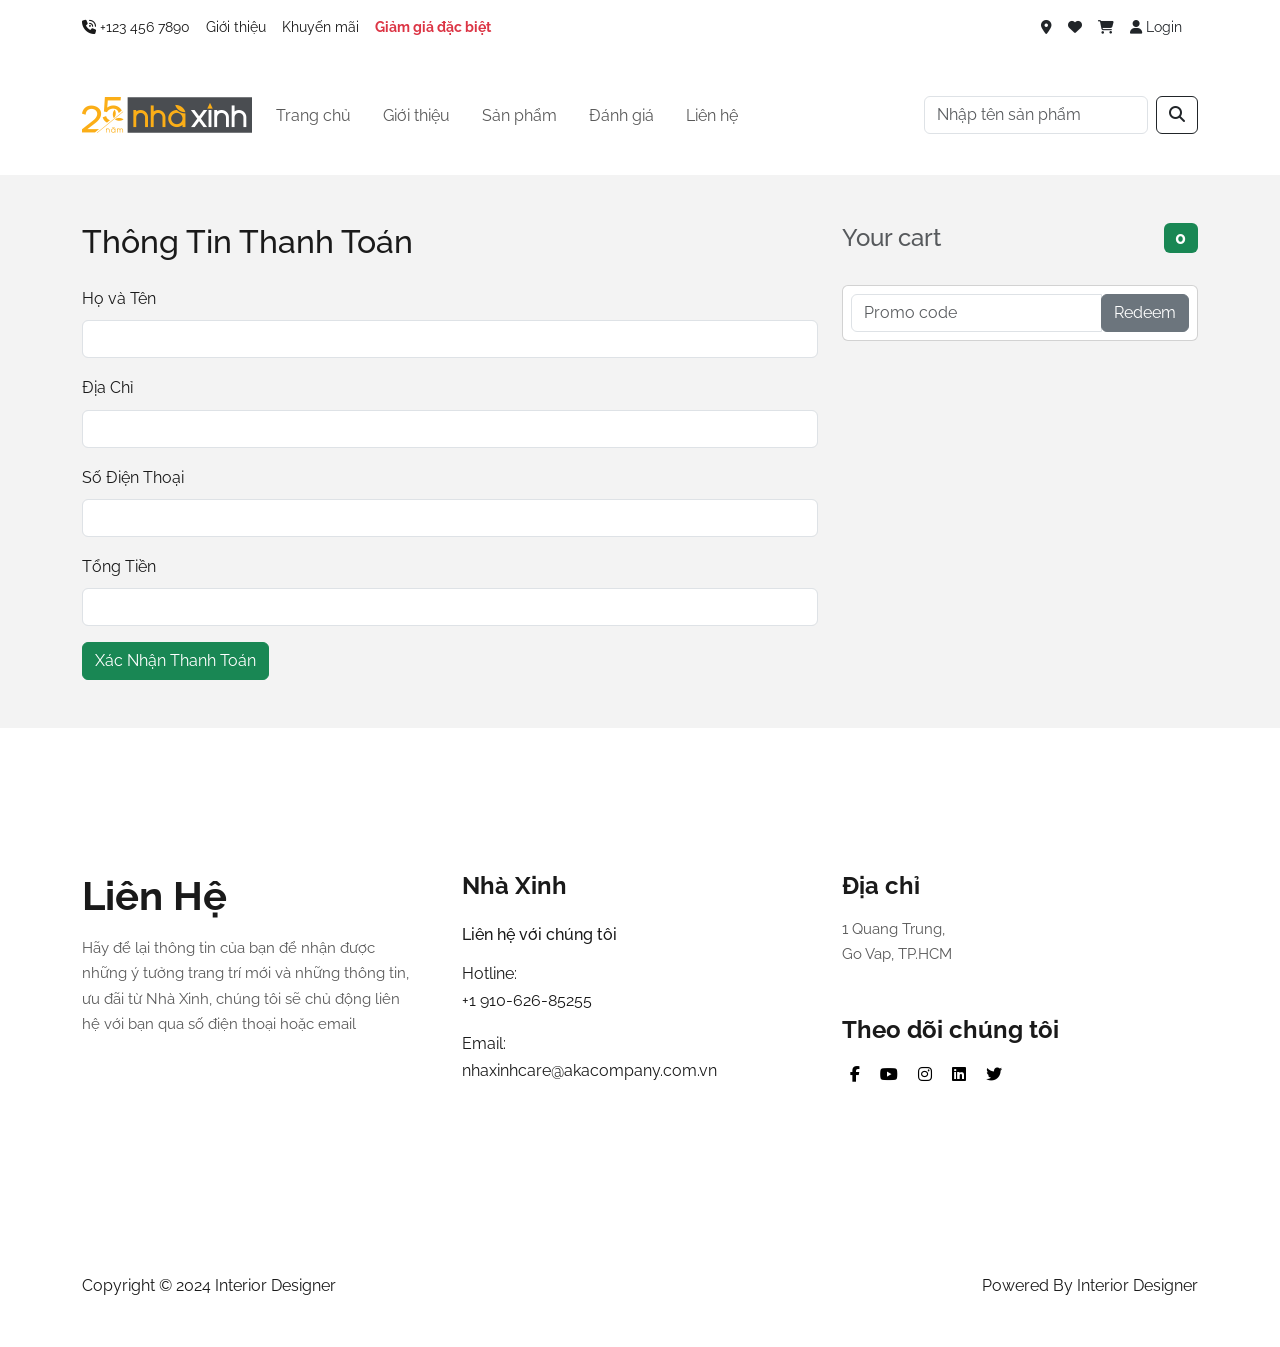
<file: checkout.html>
<!DOCTYPE html>
<html lang="en">

<head>
    <title>Contact Page</title>
    <meta charset="utf-8" />
    <meta name="viewport" content="width=device-width, initial-scale=1, shrink-to-fit=no" />
    <link rel="stylesheet" href="./assets/bootstrap-5.3.3-dist/css/bootstrap.min.css">
    <link rel="stylesheet" href="./assets/fontawesome-free-6.6.0-web/css/all.min.css">
    <!-- google font cdn -->
    <link rel="preconnect" href="https://fonts.googleapis.com">
    <link rel="preconnect" href="https://fonts.gstatic.com" crossorigin>
    <link href="https://fonts.googleapis.com/css2?family=Raleway:ital,wght@0,100..900;1,100..900&display=swap"
        rel="stylesheet">
    <link rel="preconnect" href="https://fonts.googleapis.com">
    <link rel="preconnect" href="https://fonts.gstatic.com" crossorigin>
    <link
        href="https://fonts.googleapis.com/css2?family=Poppins:ital,wght@0,100;0,200;0,300;0,400;0,500;0,600;0,700;0,800;0,900;1,100;1,200;1,300;1,400;1,500;1,600;1,700;1,800;1,900&family=Raleway:ital,wght@0,100..900;1,100..900&display=swap"
        rel="stylesheet">
    <!-- style css -->
    <link rel="stylesheet" href="./assets/css/variable.css">
    <link rel="stylesheet" href="./assets/css/style.css">
</head>

<body>
    <header>
        <!-- place navbar here -->
        <div id="top-bar">
            <div class="container-lg d-flex justify-content-between align-items-center py-3">
                <div class="d-flex align-items-center">
                    <div class="me-3">
                        <i class="fa-solid fa-phone-volume"></i> +123 456 7890
                    </div>
                    <div class="me-3">
                        Giới thiệu
                    </div>
                    <div class="me-3">
                        Khuyến mãi
                    </div>
                    <div class="me-3 text-danger fw-bold">
                        Giảm giá đặc biệt
                    </div>
                </div>
                <div class="d-flex align-items-center">
                    <div class="me-3">
                        <a href="" class="text-dark">
                            <i class="fa-solid fa-location-dot"></i>
                        </a>
                    </div>
                    <div class="me-3">
                        <a href="" class="text-dark">
                            <i class="fa-solid fa-heart"></i>
                        </a>
                    </div>
                    <div class="me-3">
                        <a href="cart.html" class="text-dark">
                            <i class="fa-solid fa-cart-shopping"></i>
                        </a>
                    </div>
                    <div class="me-3" id="user">
                        <a href="login.html" class="text-dark">
                            <i class="fa-solid fa-user"></i>
                            <span id="status">Login</span>
                        </a>
                    </div>
                </div>
            </div>
        </div>
    
        <div class="main-header">
            <nav class="navbar navbar-expand-lg p-4">
                <div class="container-lg d-flex">
                    <a class="navbar-brand" href="index.html">
                        <img src="./assets/imgs/logo.png" alt="logo">
                    </a>
                    <div class="collapse navbar-collapse" id="collapsibleNavId">
                        <ul class="navbar-nav mt-2 mt-lg-0 d-flex align-items-center">
                            <li class="nav-item">
                                <a class="nav-link me-3" href="index.html" aria-current="page">Trang chủ</a>
                            </li>
                            <li class="nav-item">
                                <a class="nav-link me-3" href="about.html">Giới thiệu</a>
                            </li>
                            <li class="nav-item">
                                <a class="nav-link me-3" href="products.html">Sản phẩm</a>
                            </li>
                            <li class="nav-item">
                                <a class="nav-link me-3" href="testimonial.html">Đánh giá</a>
                            </li>
                            <li class="nav-item">
                                <a class="nav-link me-3" href="contact.html">Liên hệ</a>
                            </li>
                        </ul>
                    </div>
    
                    <button class="navbar-toggler" type="button" data-bs-toggle="collapse"
                        data-bs-target="#collapsibleNavId" aria-controls="collapsibleNavId" aria-expanded="true"
                        aria-label="Toggle navigation">
                        <span class="navbar-toggler-icon"></span>
                    </button>
                    <form action="search.html" method="get" class="form-search d-flex" id="formSearch">
                        <input type="text" class="form-control me-2" placeholder="Nhập tên sản phẩm" aria-label="Search"
                            name="query">
                        <button class="btn btn-outline-dark" type="submit">
                            <i class="fa-solid fa-magnifying-glass"></i>
                        </button>
                    </form>
                </div>
            </nav>
        </div>
    
    </header>
    <main>
        <div class="container py-5">
            <div class="row">
                <div class="col-8">
                    <h2 class="mb-4">Thông Tin Thanh Toán</h2>
                    <form id="checkoutForm">
                        <div class="mb-3">
                            <label for="fullName" class="form-label">Họ và Tên</label>
                            <input type="text" class="form-control" id="fullName" required>
                        </div>
                        <div class="mb-3">
                            <label for="address" class="form-label">Địa Chỉ</label>
                            <input type="text" class="form-control" id="address" required>
                        </div>
                        <div class="mb-3">
                            <label for="phone" class="form-label">Số Điện Thoại</label>
                            <input type="tel" class="form-control" id="phone" required>
                        </div>
                        <div class="mb-3">
                            <label for="totalAmount" class="form-label">Tổng Tiền</label>
                            <input type="text" class="form-control" id="totalAmount" readonly>
                        </div>
                        <button type="submit" class="btn btn-success">Xác Nhận Thanh Toán</button>
                    </form>
                </div>
                <div class="col-md-4 order-md-2 mb-4">
                    <h4 class="d-flex justify-content-between align-items-center mb-3">
                        <span class="text-muted">Your cart</span>
                        <span class="badge bg-success" id="cartQuantity"></span>

                    </h4>
                    <ul class="list-group mb-3" id="cartList">

                    </ul>

                    <form class="card p-2">
                        <div class="input-group">
                            <input type="text" class="form-control" placeholder="Promo code">
                            <div class="input-group-append">
                                <button type="submit" class="btn btn-secondary">Redeem</button>
                            </div>
                        </div>
                    </form>
                </div>
            </div>
    </main>
    <footer class=" mt-5 pt-5">
        <!-- place footer here -->
        <div class="container-lg">
            <div class="row mt-5">
                <div class="col-lg-4 col-md-6 col-sm-12">
                    <h1 class="fw-bold mb-5 mb-sm-3">Liên Hệ</h1>
                    <p class="pe-4">
                        Hãy để lại thông tin của bạn để nhận được những ý tưởng trang trí mới và những thông tin, ưu đãi
                        từ
                        Nhà Xinh, chúng tôi sẽ chủ động liên hệ với bạn qua số điện thoại hoặc email
                    </p>
                </div>
                <div class="col-lg-4 col-md-6 col-sm-12 my-lg-0 my-md-0 my-sm-5">
                    <h4 class="fw-bold mb-3 mb-sm-2">Nhà Xinh</h4>
                    <ul class="contact-list list-unstyled">
                        <li class="contact-list__item">
                            <h6 class="mt-4 mb-5 mb-sm-3">
                                Liên hệ với chúng tôi
                            </h6>
                            <span class="mb-3">
                                Hotline: <br>
                                <span>+1 910-626-85255</span>
                            </span>
                        </li>
                        <li class="contact-list__item mt-3">
                            <span class="mb-3">
                                Email: <br>
                                <span>nhaxinhcare@akacompany.com.vn</span>
                            </span>
                        </li>
                        </li>

                    </ul>
                </div>
                <div class="col-lg-4 col-md-12 col-sm-12">
                    <div class="footer__address">
                        <div class="location mb-5">
                            <h4 class="fw-bold mb-3">Địa chỉ</h4>
                            <p>1 Quang Trung, 
                                <br>
                                Go Vap, TP.HCM                            </p>
                        </div>

                        <div class="social">
                            <h4 class="mb-3 fw-bold">Theo dõi chúng tôi</h4>
                            <ul class="li-social__list p-0">
                                <li class="social-item d-inline-block">
                                    <a href="#" class="social-item__link">
                                        <i class="fab fa-facebook-f text-black mx-2"></i>
                                    </a>
                                </li>
                                <li class="social-item d-inline-block">
                                    <a href="#" class="social-item__link">
                                        <i class="fab fa-youtube text-black mx-2"></i>
                                    </a>
                                </li>
                                <li class="social-item d-inline-block">
                                    <a href="#" class="social-item__link">
                                        <i class="fab fa-instagram text-black mx-2"></i>
                                    </a>
                                </li>
                                <li class="social-item d-inline-block">
                                    <a href="#" class="social-item__link">
                                        <i class="fab fa-linkedin text-black mx-2"></i>
                                    </a>
                                </li>
                                <li class="social-item d-inline-block">
                                    <a href="#" class="social-item__link">
                                        <i class="fab fa-twitter text-black mx-2"></i>
                                    </a>
                                </li>
                            </ul>
                        </div>
                    </div>
                </div>
            </div>

            <div class="row py-5 footer__copyright">
                <div class="col-6">
                    Copyright © 2024 Interior Designer
                </div>
                <div class="col-6 text-end">
                    Powered By Interior Designer
                </div>
            </div>
        </div>
    </footer>

    <script src="./assets/js/checkout.js"></script>
    <script src="./assets/bootstrap-5.3.3-dist/js/bootstrap.min.js"></script>
    <script src="./assets/bootstrap-5.3.3-dist/js/bootstrap.bundle.min.js"></script>
    <script src="./assets/js/main.js"></script>

</body>

</html>
</file>
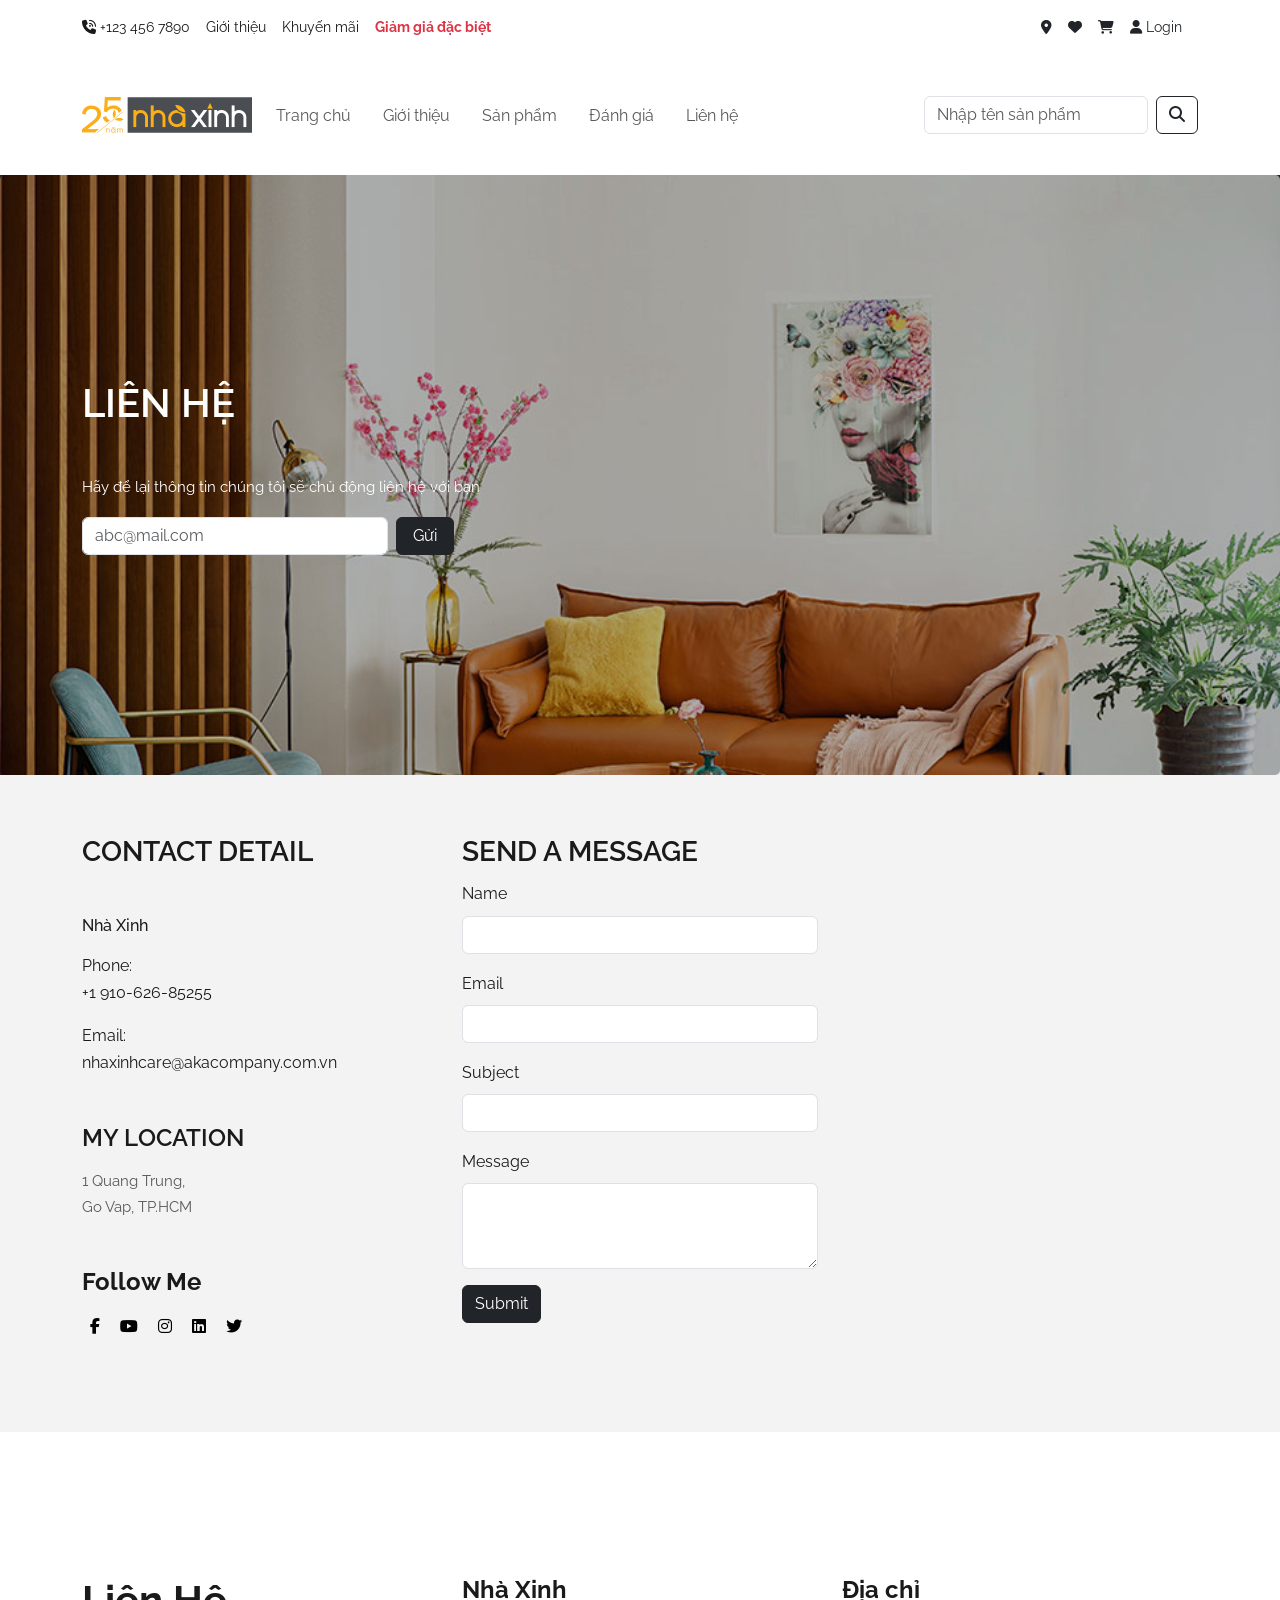
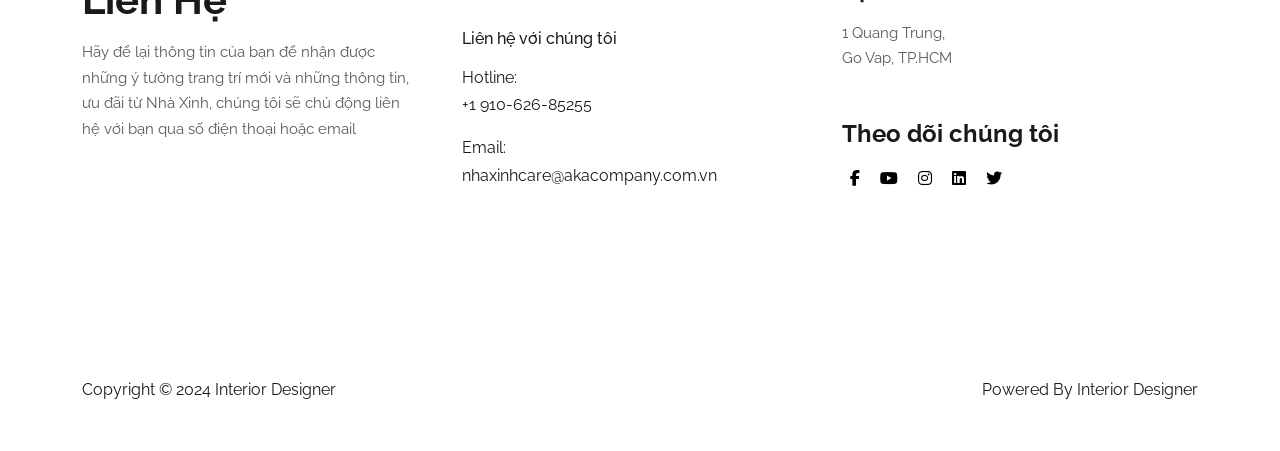
<file: contact.html>
<!DOCTYPE html>
<html lang="en">

<head>
    <title>Contact Page</title>
    <meta charset="utf-8" />
    <meta name="viewport" content="width=device-width, initial-scale=1, shrink-to-fit=no" />
    <link rel="stylesheet" href="./assets/bootstrap-5.3.3-dist/css/bootstrap.min.css">
    <link rel="stylesheet" href="./assets/fontawesome-free-6.6.0-web/css/all.min.css">
    <!-- google font cdn -->
    <link rel="preconnect" href="https://fonts.googleapis.com">
    <link rel="preconnect" href="https://fonts.gstatic.com" crossorigin>
    <link href="https://fonts.googleapis.com/css2?family=Raleway:ital,wght@0,100..900;1,100..900&display=swap"
        rel="stylesheet">
    <link rel="preconnect" href="https://fonts.googleapis.com">
    <link rel="preconnect" href="https://fonts.gstatic.com" crossorigin>
    <link
        href="https://fonts.googleapis.com/css2?family=Poppins:ital,wght@0,100;0,200;0,300;0,400;0,500;0,600;0,700;0,800;0,900;1,100;1,200;1,300;1,400;1,500;1,600;1,700;1,800;1,900&family=Raleway:ital,wght@0,100..900;1,100..900&display=swap"
        rel="stylesheet">
    <!-- style css -->
    <link rel="stylesheet" href="./assets/css/variable.css">
    <link rel="stylesheet" href="./assets/css/style.css">
</head>

<body>
    <header>
        <!-- place navbar here -->
        <div id="top-bar">
            <div class="container-lg d-flex justify-content-between align-items-center py-3">
                <div class="d-flex align-items-center">
                    <div class="me-3">
                        <i class="fa-solid fa-phone-volume"></i> +123 456 7890
                    </div>
                    <div class="me-3">
                        Giới thiệu
                    </div>
                    <div class="me-3">
                        Khuyến mãi
                    </div>
                    <div class="me-3 text-danger fw-bold">
                        Giảm giá đặc biệt
                    </div>
                </div>
                <div class="d-flex align-items-center">
                    <div class="me-3">
                        <a href="" class="text-dark">
                            <i class="fa-solid fa-location-dot"></i>
                        </a>
                    </div>
                    <div class="me-3">
                        <a href="" class="text-dark">
                            <i class="fa-solid fa-heart"></i>
                        </a>
                    </div>
                    <div class="me-3">
                        <a href="cart.html" class="text-dark">
                            <i class="fa-solid fa-cart-shopping"></i>
                        </a>
                    </div>
                    <div class="me-3" id="user">
                        <a href="login.html" class="text-dark">
                            <i class="fa-solid fa-user"></i>
                            <span id="status">Login</span>
                        </a>
                    </div>
                </div>
            </div>
        </div>
    
        <div class="main-header">
            <nav class="navbar navbar-expand-lg p-4">
                <div class="container-lg d-flex">
                    <a class="navbar-brand" href="index.html">
                        <img src="./assets/imgs/logo.png" alt="logo">
                    </a>
                    <div class="collapse navbar-collapse" id="collapsibleNavId">
                        <ul class="navbar-nav mt-2 mt-lg-0 d-flex align-items-center">
                            <li class="nav-item">
                                <a class="nav-link me-3" href="index.html" aria-current="page">Trang chủ</a>
                            </li>
                            <li class="nav-item">
                                <a class="nav-link me-3" href="about.html">Giới thiệu</a>
                            </li>
                            <li class="nav-item">
                                <a class="nav-link me-3" href="products.html">Sản phẩm</a>
                            </li>
                            <li class="nav-item">
                                <a class="nav-link me-3" href="testimonial.html">Đánh giá</a>
                            </li>
                            <li class="nav-item">
                                <a class="nav-link me-3" href="contact.html">Liên hệ</a>
                            </li>
                        </ul>
                    </div>
    
                    <button class="navbar-toggler" type="button" data-bs-toggle="collapse"
                        data-bs-target="#collapsibleNavId" aria-controls="collapsibleNavId" aria-expanded="true"
                        aria-label="Toggle navigation">
                        <span class="navbar-toggler-icon"></span>
                    </button>
                    <form action="search.html" method="get" class="form-search d-flex" id="formSearch">
                        <input type="text" class="form-control me-2" placeholder="Nhập tên sản phẩm" aria-label="Search"
                            name="query">
                        <button class="btn btn-outline-dark" type="submit">
                            <i class="fa-solid fa-magnifying-glass"></i>
                        </button>
                    </form>
                </div>
            </nav>
        </div>
    
    </header>
    <main>
        <section class="main__contact-banner text-white pt-0">
            <div class="card bg-dark text-white border-0" style=" border-radius: unset;height: 600px; overflow: hidden;">
                <img src="./assets/imgs/contact-banner.jpg" class="card-img w-100" alt="Banner" />
                <div class="card-img-overlay d-flex flex-column justify-content-center border-none"
                    style="background-color: rgba(0, 0, 0, 0.3);">
                    <div class="container">
                        <h1 class="card-title text-uppercase">Liên hệ</h1>
                        <p class="card-text mt-5 text-white">
                            Hãy để lại thông tin chúng tôi sẽ chủ động liên hệ với bạn
                        </p>
                        <div class="mb-3 col-4 d-flex">
                            <input type="email" class="form-control" name="" id="" aria-describedby="emailHelpId"
                                placeholder="abc@mail.com" />
                            <button class="btn btn-dark px-3 ms-2">Gửi</button>
                        </div>
                    </div>
                </div>
            </div>
        </section>


        <section class="contact__detail pt-md-0">
            <div class="container">
                <div class="row">
                    <div class="col-lg-4 col-md-12 col-sm-12 mb-md-3 mb-sm-3">
                        <div class="contact-phone-email">
                            <h3 class="contact-phone-email__title mb-md-0 mb-sm-0">Contact Detail</h3>
                            <ul class="contact-phone-email__list list-unstyled">
                                <li class="contact-phone-email__list-item mb-3 mt-5">
                                    <h6 class="mb-3">
                                        Nhà Xinh
                                    </h6>
                                    <span>
                                        Phone: <br>
                                        <span>+1 910-626-85255</span>
                                    </span>
                                </li>
                                <li class="contact-list__item">
                                    <span>
                                        Email:
                                        <br>
                                        <span>nhaxinhcare@akacompany.com.vn</span>
                                    </span>
                                </li>
                            </ul>
                        </div>
                        <div class="contact-location my-5">
                            <h4 class="contact-location__title mb-3">
                                My location
                            </h4>
                            <div class="contact-location__content">
                                <p class="contact-location__address m-0 p-0">
                                    1 Quang Trung,
                                </p>
                                <p class="contact-location__city">Go Vap, TP.HCM</p>
                            </div>
                        </div>

                        <div class="social">
                            <h4 class="mb-3 fw-bold">Follow Me</h4>
                            <ul class="li-social__list p-0">
                                <li class="social-item d-inline-block">
                                    <a href="#" class="social-item__link">
                                        <i class="fab fa-facebook-f text-black mx-2"></i>
                                    </a>
                                </li>
                                <li class="social-item d-inline-block">
                                    <a href="#" class="social-item__link">
                                        <i class="fab fa-youtube text-black mx-2"></i>
                                    </a>
                                </li>
                                <li class="social-item d-inline-block">
                                    <a href="#" class="social-item__link">
                                        <i class="fab fa-instagram text-black mx-2"></i>
                                    </a>
                                </li>
                                <li class="social-item d-inline-block">
                                    <a href="#" class="social-item__link">
                                        <i class="fab fa-linkedin text-black mx-2"></i>
                                    </a>
                                </li>
                                <li class="social-item d-inline-block">
                                    <a href="#" class="social-item__link">
                                        <i class="fab fa-twitter text-black mx-2"></i>
                                    </a>
                                </li>
                            </ul>
                        </div>
                    </div>
                    <div class="col-lg-4 col-md-12 col-sm-12 mb-md-3 mb-sm-3">
                        <h3 class="contact-form__title">
                            Send a message
                        </h3>
                        <div class="contact-form">
                            <form>
                                <div class="mb-3">
                                    <label for="name" class="form-label">Name</label>
                                    <input type="text" class="form-control" id="name" required>
                                </div>
                                <div class="mb-3">
                                    <label for="email" class="form-label">Email</label>
                                    <input type="email" class="form-control" id="email" required>
                                </div>
                                <div class="mb-3">
                                    <label for="subject" class="form-label">Subject</label>
                                    <input type="text" class="form-control" id="subject" required>
                                </div>
                                <div class="mb-3">
                                    <label for="message" class="form-label">Message</label>
                                    <textarea class="form-control" id="message" rows="3" required></textarea>
                                </div>
                                <button type="submit" class="btn btn-dark">
                                    Submit
                                </button>

                            </form>
                        </div>
                    </div>
                    <div class="col-lg-4 col-md-12 col-sm-12 mb-md-3 mb-sm-3">
                        <div>
                            <iframe
                                src="https://www.google.com/maps/embed?pb=!1m18!1m12!1m3!1d18906.129712753736!2d6.722624160288201!3d60.12672284414915!2m3!1f0!2f0!3f0!3m2!1i1024!2i768!4f13.1!3m3!1m2!1s0x463e997b1b6fc09d%3A0x6ee05405ec78a692!2sJ%C4%99zyk%20trola!5e0!3m2!1spl!2spl!4v1672239918130!5m2!1spl!2spl"
                                width="450" height="450" style="border:0;" allowfullscreen="" loading="lazy"
                                referrerpolicy="no-referrer-when-downgrade"></iframe>
                        </div>
                    </div>
                </div>
            </div>
        </section>
    </main>
    <footer class=" mt-5 pt-5">
        <!-- place footer here -->
        <div class="container-lg">
            <div class="row mt-5">
                <div class="col-lg-4 col-md-6 col-sm-12">
                    <h1 class="fw-bold mb-5 mb-sm-3">Liên Hệ</h1>
                    <p class="pe-4">
                        Hãy để lại thông tin của bạn để nhận được những ý tưởng trang trí mới và những thông tin, ưu đãi
                        từ
                        Nhà Xinh, chúng tôi sẽ chủ động liên hệ với bạn qua số điện thoại hoặc email
                    </p>
                </div>
                <div class="col-lg-4 col-md-6 col-sm-12 my-lg-0 my-md-0 my-sm-5">
                    <h4 class="fw-bold mb-3 mb-sm-2">Nhà Xinh</h4>
                    <ul class="contact-list list-unstyled">
                        <li class="contact-list__item">
                            <h6 class="mt-4 mb-5 mb-sm-3">
                                Liên hệ với chúng tôi
                            </h6>
                            <span class="mb-3">
                                Hotline: <br>
                                <span>+1 910-626-85255</span>
                            </span>
                        </li>
                        <li class="contact-list__item mt-3">
                            <span class="mb-3">
                                Email: <br>
                                <span>nhaxinhcare@akacompany.com.vn</span>
                            </span>
                        </li>
                        </li>

                    </ul>
                </div>
                <div class="col-lg-4 col-md-12 col-sm-12">
                    <div class="footer__address">
                        <div class="location mb-5">
                            <h4 class="fw-bold mb-3">Địa chỉ</h4>
                            <p>1 Quang Trung, 
                                <br>
                                Go Vap, TP.HCM                            </p>
                        </div>

                        <div class="social">
                            <h4 class="mb-3 fw-bold">Theo dõi chúng tôi</h4>
                            <ul class="li-social__list p-0">
                                <li class="social-item d-inline-block">
                                    <a href="#" class="social-item__link">
                                        <i class="fab fa-facebook-f text-black mx-2"></i>
                                    </a>
                                </li>
                                <li class="social-item d-inline-block">
                                    <a href="#" class="social-item__link">
                                        <i class="fab fa-youtube text-black mx-2"></i>
                                    </a>
                                </li>
                                <li class="social-item d-inline-block">
                                    <a href="#" class="social-item__link">
                                        <i class="fab fa-instagram text-black mx-2"></i>
                                    </a>
                                </li>
                                <li class="social-item d-inline-block">
                                    <a href="#" class="social-item__link">
                                        <i class="fab fa-linkedin text-black mx-2"></i>
                                    </a>
                                </li>
                                <li class="social-item d-inline-block">
                                    <a href="#" class="social-item__link">
                                        <i class="fab fa-twitter text-black mx-2"></i>
                                    </a>
                                </li>
                            </ul>
                        </div>
                    </div>
                </div>
            </div>

            <div class="row py-5 footer__copyright">
                <div class="col-6">
                    Copyright © 2024 Interior Designer
                </div>
                <div class="col-6 text-end">
                    Powered By Interior Designer
                </div>
            </div>
        </div>
    </footer>
    <script src="./assets/bootstrap-5.3.3-dist/js/bootstrap.min.js"></script>
    <script src="./assets/bootstrap-5.3.3-dist/js/bootstrap.bundle.min.js"></script>
    <script src="./assets/js/main.js"></script>
</body>

</html>
</file>
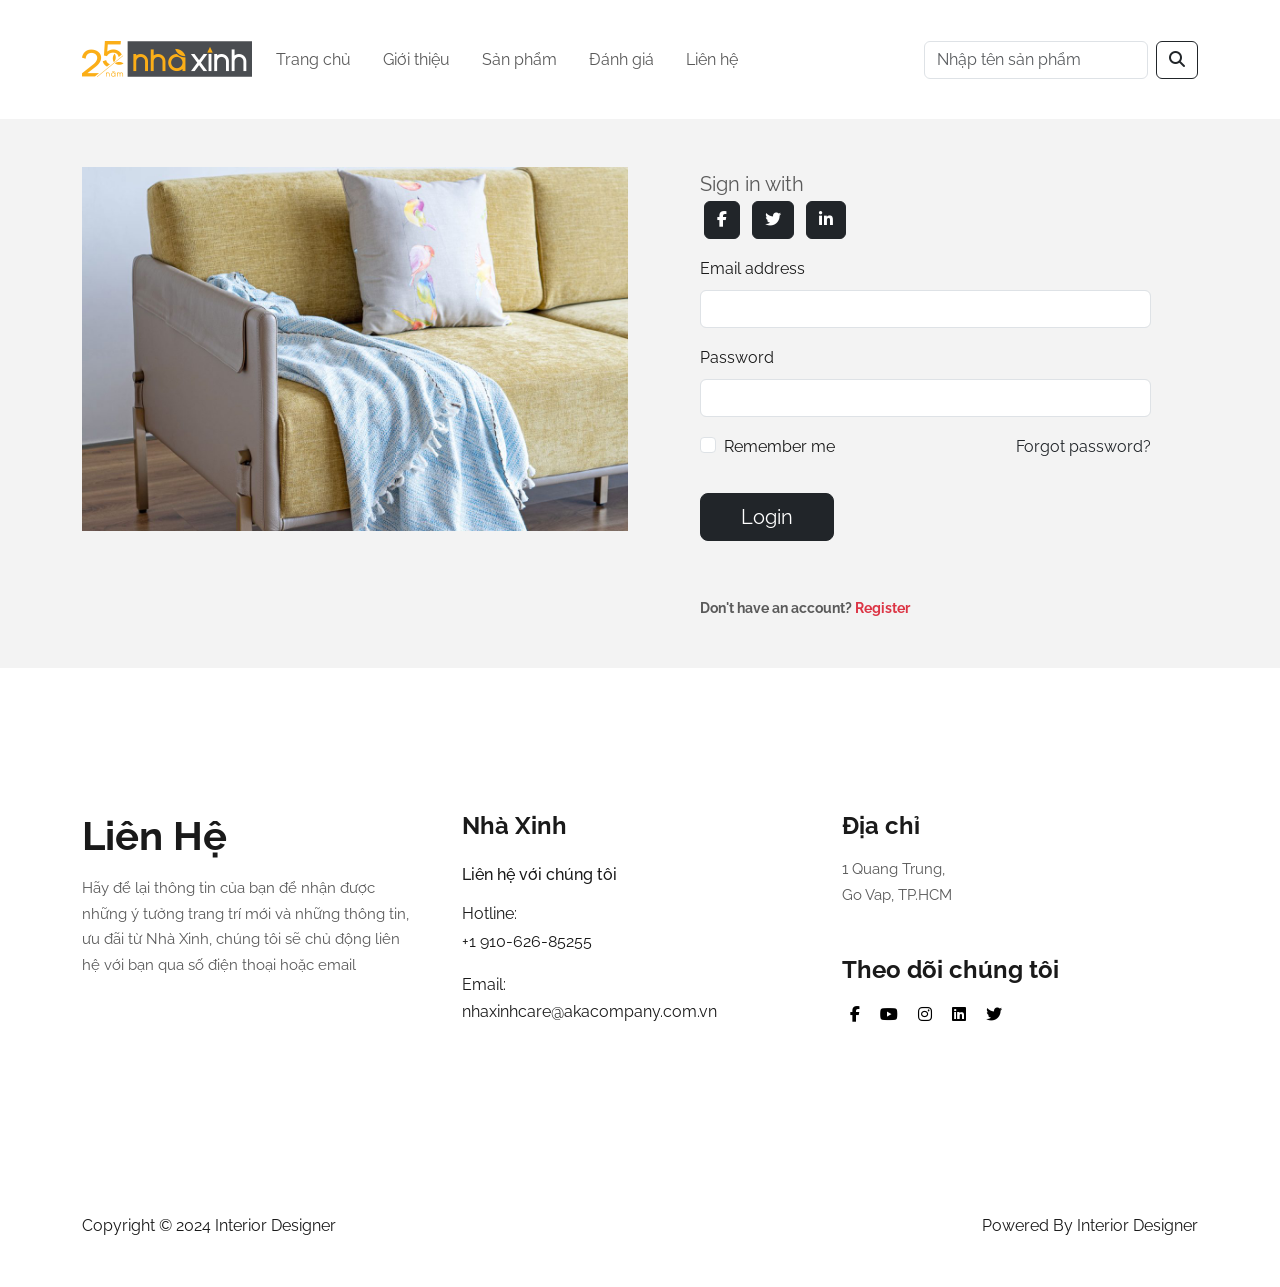
<file: login.html>
<!DOCTYPE html>
<html lang="en">

<head>
    <title>Đăng Nhập</title>
    <meta charset="utf-8" />
    <meta name="viewport" content="width=device-width, initial-scale=1, shrink-to-fit=no" />
    <link rel="stylesheet" href="./assets/bootstrap-5.3.3-dist/css/bootstrap.min.css">
    <link rel="stylesheet" href="./assets/fontawesome-free-6.6.0-web/css/all.min.css">
    <!-- google font cdn -->
    <link rel="preconnect" href="https://fonts.googleapis.com">
    <link rel="preconnect" href="https://fonts.gstatic.com" crossorigin>
    <link href="https://fonts.googleapis.com/css2?family=Raleway:ital,wght@0,100..900;1,100..900&display=swap"
        rel="stylesheet">
    <link rel="preconnect" href="https://fonts.googleapis.com">
    <link rel="preconnect" href="https://fonts.gstatic.com" crossorigin>
    <link
        href="https://fonts.googleapis.com/css2?family=Poppins:ital,wght@0,100;0,200;0,300;0,400;0,500;0,600;0,700;0,800;0,900;1,100;1,200;1,300;1,400;1,500;1,600;1,700;1,800;1,900&family=Raleway:ital,wght@0,100..900;1,100..900&display=swap"
        rel="stylesheet">
    <!-- style css -->
    <link rel="stylesheet" href="./assets/css/variable.css">
    <link rel="stylesheet" href="./assets/css/style.css">
</head>

<body>
    <!-- place navbar here -->
    <header>
        <!-- place navbar here -->
        <div class="main-header">
            <nav class="navbar navbar-expand-lg p-4">
                <div class="container-lg d-flex">
                    <a class="navbar-brand" href="index.html">
                        <img src="./assets/imgs/logo.png" alt="logo">
                    </a>
                    <div class="collapse navbar-collapse" id="collapsibleNavId">
                        <ul class="navbar-nav mt-2 mt-lg-0 d-flex align-items-center">
                            <li class="nav-item">
                                <a class="nav-link me-3" href="index.html" aria-current="page">Trang chủ</a>
                            </li>
                            <li class="nav-item">
                                <a class="nav-link me-3" href="about.html">Giới thiệu</a>
                            </li>
                            <li class="nav-item">
                                <a class="nav-link me-3" href="products.html">Sản phẩm</a>
                            </li>
                            <li class="nav-item">
                                <a class="nav-link me-3" href="testimonial.html">Đánh giá</a>
                            </li>
                            <li class="nav-item">
                                <a class="nav-link me-3" href="contact.html">Liên hệ</a>
                            </li>
                        </ul>
                    </div>

                    <button class="navbar-toggler" type="button" data-bs-toggle="collapse"
                        data-bs-target="#collapsibleNavId" aria-controls="collapsibleNavId" aria-expanded="true"
                        aria-label="Toggle navigation">
                        <span class="navbar-toggler-icon"></span>
                    </button>
                    <form action="search.html" method="get" class="form-search d-flex" id="formSearch">
                        <input type="text" class="form-control me-2" placeholder="Nhập tên sản phẩm" aria-label="Search"
                            name="query">
                        <button class="btn btn-outline-dark" type="submit">
                            <i class="fa-solid fa-magnifying-glass"></i>
                        </button>
                    </form>
                </div>
            </nav>
        </div>

    </header>
    <main>
        <div class="container">
            <div class="row pt-5 pb-5 gap-5">
                <div class="col-6">
                    <img src="./assets/imgs/login-banner.jpg" alt="banner" class="w-100">
                </div>
                <div class="col-5">
                    <div class="mb-3">
                        <p class="lead fw-normal mb-0 me-3">Sign in with</p>
                        <button type="button" class="btn btn-dark btn-floating mx-1">
                            <i class="fab fa-facebook-f"></i>
                        </button>

                        <button type="button" class="btn btn-dark btn-floating mx-1">
                            <i class="fab fa-twitter"></i>
                        </button>
                        <button type="button" class="btn btn-dark btn-floating mx-1">
                            <i class="fab fa-linkedin-in"></i>
                        </button>
                    </div>
                    <form id="formLogin">
                        <div class="mb-3">
                            <label for="email" class="form-label">Email address</label>
                            <input type="email" class="form-control" id="email">
                        </div>
                        <div class="mb-3">
                            <label for="password" class="form-label">Password</label>
                            <input type="password" class="form-control" id="password">
                        </div>

                        <div class="d-flex justify-content-between align-items-center">
                            <!-- Checkbox -->
                            <div class="form-check mb-0">
                                <input class="form-check-input me-2" type="checkbox" />
                                <label class="form-check-label">
                                    Remember me
                                </label>
                            </div>
                            <a href="#!" class="text-body">Forgot password?</a>
                        </div>

                        <div class="text-center text-lg-start mt-4 pt-2">
                            <button type="button" class="btn btn-dark btn-lg"
                                style="padding-left: 2.5rem; padding-right: 2.5rem;" id="btnLogin">Login</button>
                            <p class="small fw-bold mt-2 pt-5 mb-0">Don't have an account? <a href="register.html"
                                    class="link-danger">Register</a>
                            </p>
                        </div>
                    </form>
                </div>
            </div>
        </div>
    </main>
    <footer class=" mt-5 pt-5">
        <!-- place footer here -->
        <div class="container-lg">
            <div class="row mt-5">
                <div class="col-lg-4 col-md-6 col-sm-12">
                    <h1 class="fw-bold mb-5 mb-sm-3">Liên Hệ</h1>
                    <p class="pe-4">
                        Hãy để lại thông tin của bạn để nhận được những ý tưởng trang trí mới và những thông tin, ưu đãi
                        từ
                        Nhà Xinh, chúng tôi sẽ chủ động liên hệ với bạn qua số điện thoại hoặc email
                    </p>
                </div>
                <div class="col-lg-4 col-md-6 col-sm-12 my-lg-0 my-md-0 my-sm-5">
                    <h4 class="fw-bold mb-3 mb-sm-2">Nhà Xinh</h4>
                    <ul class="contact-list list-unstyled">
                        <li class="contact-list__item">
                            <h6 class="mt-4 mb-5 mb-sm-3">
                                Liên hệ với chúng tôi
                            </h6>
                            <span class="mb-3">
                                Hotline: <br>
                                <span>+1 910-626-85255</span>
                            </span>
                        </li>
                        <li class="contact-list__item mt-3">
                            <span class="mb-3">
                                Email: <br>
                                <span>nhaxinhcare@akacompany.com.vn</span>
                            </span>
                        </li>
                        </li>

                    </ul>
                </div>
                <div class="col-lg-4 col-md-12 col-sm-12">
                    <div class="footer__address">
                        <div class="location mb-5">
                            <h4 class="fw-bold mb-3">Địa chỉ</h4>
                            <p>1 Quang Trung,
                                <br>
                                Go Vap, TP.HCM
                            </p>
                        </div>

                        <div class="social">
                            <h4 class="mb-3 fw-bold">Theo dõi chúng tôi</h4>
                            <ul class="li-social__list p-0">
                                <li class="social-item d-inline-block">
                                    <a href="#" class="social-item__link">
                                        <i class="fab fa-facebook-f text-black mx-2"></i>
                                    </a>
                                </li>
                                <li class="social-item d-inline-block">
                                    <a href="#" class="social-item__link">
                                        <i class="fab fa-youtube text-black mx-2"></i>
                                    </a>
                                </li>
                                <li class="social-item d-inline-block">
                                    <a href="#" class="social-item__link">
                                        <i class="fab fa-instagram text-black mx-2"></i>
                                    </a>
                                </li>
                                <li class="social-item d-inline-block">
                                    <a href="#" class="social-item__link">
                                        <i class="fab fa-linkedin text-black mx-2"></i>
                                    </a>
                                </li>
                                <li class="social-item d-inline-block">
                                    <a href="#" class="social-item__link">
                                        <i class="fab fa-twitter text-black mx-2"></i>
                                    </a>
                                </li>
                            </ul>
                        </div>
                    </div>
                </div>
            </div>

            <div class="row py-5 footer__copyright">
                <div class="col-6">
                    Copyright © 2024 Interior Designer
                </div>
                <div class="col-6 text-end">
                    Powered By Interior Designer
                </div>
            </div>
        </div>
    </footer>
    <script src="./assets/js/main.js"></script>
    <script src="./assets/js/login.js"></script>
</body>

</html>
</file>
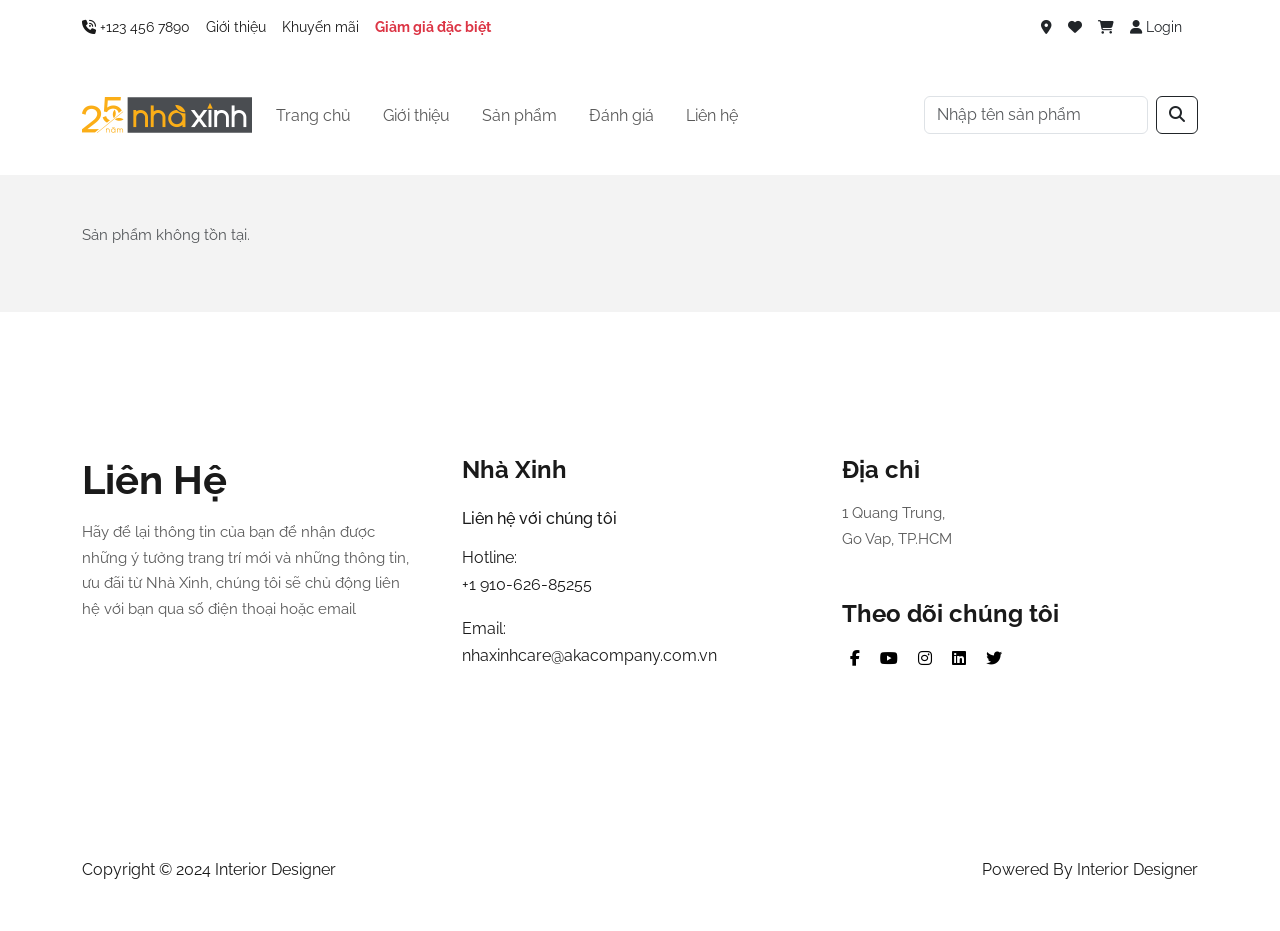
<file: product-detail.html>
<!DOCTYPE html>
<html lang="en">

<head>
    <title id="title__product"></title>
    <meta charset="utf-8" />
    <meta name="viewport" content="width=device-width, initial-scale=1, shrink-to-fit=no" />
    <link rel="stylesheet" href="./assets/bootstrap-5.3.3-dist/css/bootstrap.min.css">
    <link rel="stylesheet" href="./assets/fontawesome-free-6.6.0-web/css/all.min.css">
    <!-- google font cdn -->
    <link rel="preconnect" href="https://fonts.googleapis.com">
    <link rel="preconnect" href="https://fonts.gstatic.com" crossorigin>
    <link href="https://fonts.googleapis.com/css2?family=Raleway:ital,wght@0,100..900;1,100..900&display=swap"
        rel="stylesheet">
    <link rel="preconnect" href="https://fonts.googleapis.com">
    <link rel="preconnect" href="https://fonts.gstatic.com" crossorigin>
    <link
        href="https://fonts.googleapis.com/css2?family=Poppins:ital,wght@0,100;0,200;0,300;0,400;0,500;0,600;0,700;0,800;0,900;1,100;1,200;1,300;1,400;1,500;1,600;1,700;1,800;1,900&family=Raleway:ital,wght@0,100..900;1,100..900&display=swap"
        rel="stylesheet">
    <!-- style css -->
    <link rel="stylesheet" href="./assets/css/variable.css">
    <link rel="stylesheet" href="./assets/css/style.css">
</head>

<body>
    <header>
        <!-- place navbar here -->
        <div id="top-bar">
            <div class="container-lg d-flex justify-content-between align-items-center py-3">
                <div class="d-flex align-items-center">
                    <div class="me-3">
                        <i class="fa-solid fa-phone-volume"></i> +123 456 7890
                    </div>
                    <div class="me-3">
                        Giới thiệu
                    </div>
                    <div class="me-3">
                        Khuyến mãi
                    </div>
                    <div class="me-3 text-danger fw-bold">
                        Giảm giá đặc biệt
                    </div>
                </div>
                <div class="d-flex align-items-center">
                    <div class="me-3">
                        <a href="" class="text-dark">
                            <i class="fa-solid fa-location-dot"></i>
                        </a>
                    </div>
                    <div class="me-3">
                        <a href="" class="text-dark">
                            <i class="fa-solid fa-heart"></i>
                        </a>
                    </div>
                    <div class="me-3">
                        <a href="cart.html" class="text-dark">
                            <i class="fa-solid fa-cart-shopping"></i>
                        </a>
                    </div>
                    <div class="me-3" id="user">
                        <a href="login.html" class="text-dark">
                            <i class="fa-solid fa-user"></i>
                            <span id="status">Login</span>
                        </a>
                    </div>
                </div>
            </div>
        </div>
    
        <div class="main-header">
            <nav class="navbar navbar-expand-lg p-4">
                <div class="container-lg d-flex">
                    <a class="navbar-brand" href="index.html">
                        <img src="./assets/imgs/logo.png" alt="logo">
                    </a>
                    <div class="collapse navbar-collapse" id="collapsibleNavId">
                        <ul class="navbar-nav mt-2 mt-lg-0 d-flex align-items-center">
                            <li class="nav-item">
                                <a class="nav-link me-3" href="index.html" aria-current="page">Trang chủ</a>
                            </li>
                            <li class="nav-item">
                                <a class="nav-link me-3" href="about.html">Giới thiệu</a>
                            </li>
                            <li class="nav-item">
                                <a class="nav-link me-3" href="products.html">Sản phẩm</a>
                            </li>
                            <li class="nav-item">
                                <a class="nav-link me-3" href="testimonial.html">Đánh giá</a>
                            </li>
                            <li class="nav-item">
                                <a class="nav-link me-3" href="contact.html">Liên hệ</a>
                            </li>
                        </ul>
                    </div>
    
                    <button class="navbar-toggler" type="button" data-bs-toggle="collapse"
                        data-bs-target="#collapsibleNavId" aria-controls="collapsibleNavId" aria-expanded="true"
                        aria-label="Toggle navigation">
                        <span class="navbar-toggler-icon"></span>
                    </button>
                    <form action="search.html" method="get" class="form-search d-flex" id="formSearch">
                        <input type="text" class="form-control me-2" placeholder="Nhập tên sản phẩm" aria-label="Search"
                            name="query">
                        <button class="btn btn-outline-dark" type="submit">
                            <i class="fa-solid fa-magnifying-glass"></i>
                        </button>
                    </form>
                </div>
            </nav>
        </div>
    
    </header>
    <main>
        <div class="container">
                <div id="productDetail" class="row py-5">

                </div>
        </div>

    </main>
    <footer class=" mt-5 pt-5">
        <!-- place footer here -->
        <div class="container-lg">
            <div class="row mt-5">
                <div class="col-lg-4 col-md-6 col-sm-12">
                    <h1 class="fw-bold mb-5 mb-sm-3">Liên Hệ</h1>
                    <p class="pe-4">
                        Hãy để lại thông tin của bạn để nhận được những ý tưởng trang trí mới và những thông tin, ưu đãi
                        từ
                        Nhà Xinh, chúng tôi sẽ chủ động liên hệ với bạn qua số điện thoại hoặc email
                    </p>
                </div>
                <div class="col-lg-4 col-md-6 col-sm-12 my-lg-0 my-md-0 my-sm-5">
                    <h4 class="fw-bold mb-3 mb-sm-2">Nhà Xinh</h4>
                    <ul class="contact-list list-unstyled">
                        <li class="contact-list__item">
                            <h6 class="mt-4 mb-5 mb-sm-3">
                                Liên hệ với chúng tôi
                            </h6>
                            <span class="mb-3">
                                Hotline: <br>
                                <span>+1 910-626-85255</span>
                            </span>
                        </li>
                        <li class="contact-list__item mt-3">
                            <span class="mb-3">
                                Email: <br>
                                <span>nhaxinhcare@akacompany.com.vn</span>
                            </span>
                        </li>
                        </li>

                    </ul>
                </div>
                <div class="col-lg-4 col-md-12 col-sm-12">
                    <div class="footer__address">
                        <div class="location mb-5">
                            <h4 class="fw-bold mb-3">Địa chỉ</h4>
                            <p>1 Quang Trung, 
                                <br>
                                Go Vap, TP.HCM                            </p>
                        </div>

                        <div class="social">
                            <h4 class="mb-3 fw-bold">Theo dõi chúng tôi</h4>
                            <ul class="li-social__list p-0">
                                <li class="social-item d-inline-block">
                                    <a href="#" class="social-item__link">
                                        <i class="fab fa-facebook-f text-black mx-2"></i>
                                    </a>
                                </li>
                                <li class="social-item d-inline-block">
                                    <a href="#" class="social-item__link">
                                        <i class="fab fa-youtube text-black mx-2"></i>
                                    </a>
                                </li>
                                <li class="social-item d-inline-block">
                                    <a href="#" class="social-item__link">
                                        <i class="fab fa-instagram text-black mx-2"></i>
                                    </a>
                                </li>
                                <li class="social-item d-inline-block">
                                    <a href="#" class="social-item__link">
                                        <i class="fab fa-linkedin text-black mx-2"></i>
                                    </a>
                                </li>
                                <li class="social-item d-inline-block">
                                    <a href="#" class="social-item__link">
                                        <i class="fab fa-twitter text-black mx-2"></i>
                                    </a>
                                </li>
                            </ul>
                        </div>
                    </div>
                </div>
            </div>

            <div class="row py-5 footer__copyright">
                <div class="col-6">
                    Copyright © 2024 Interior Designer
                </div>
                <div class="col-6 text-end">
                    Powered By Interior Designer
                </div>
            </div>
        </div>
    </footer>
    <script src="./assets/js/product-detail.js"></script>
    <script src="./assets/bootstrap-5.3.3-dist/js/bootstrap.min.js"></script>
    <script src="./assets/bootstrap-5.3.3-dist/js/bootstrap.bundle.min.js"></script>
    <script src="./assets/js/main.js"></script>
</body>

</html>
</file>
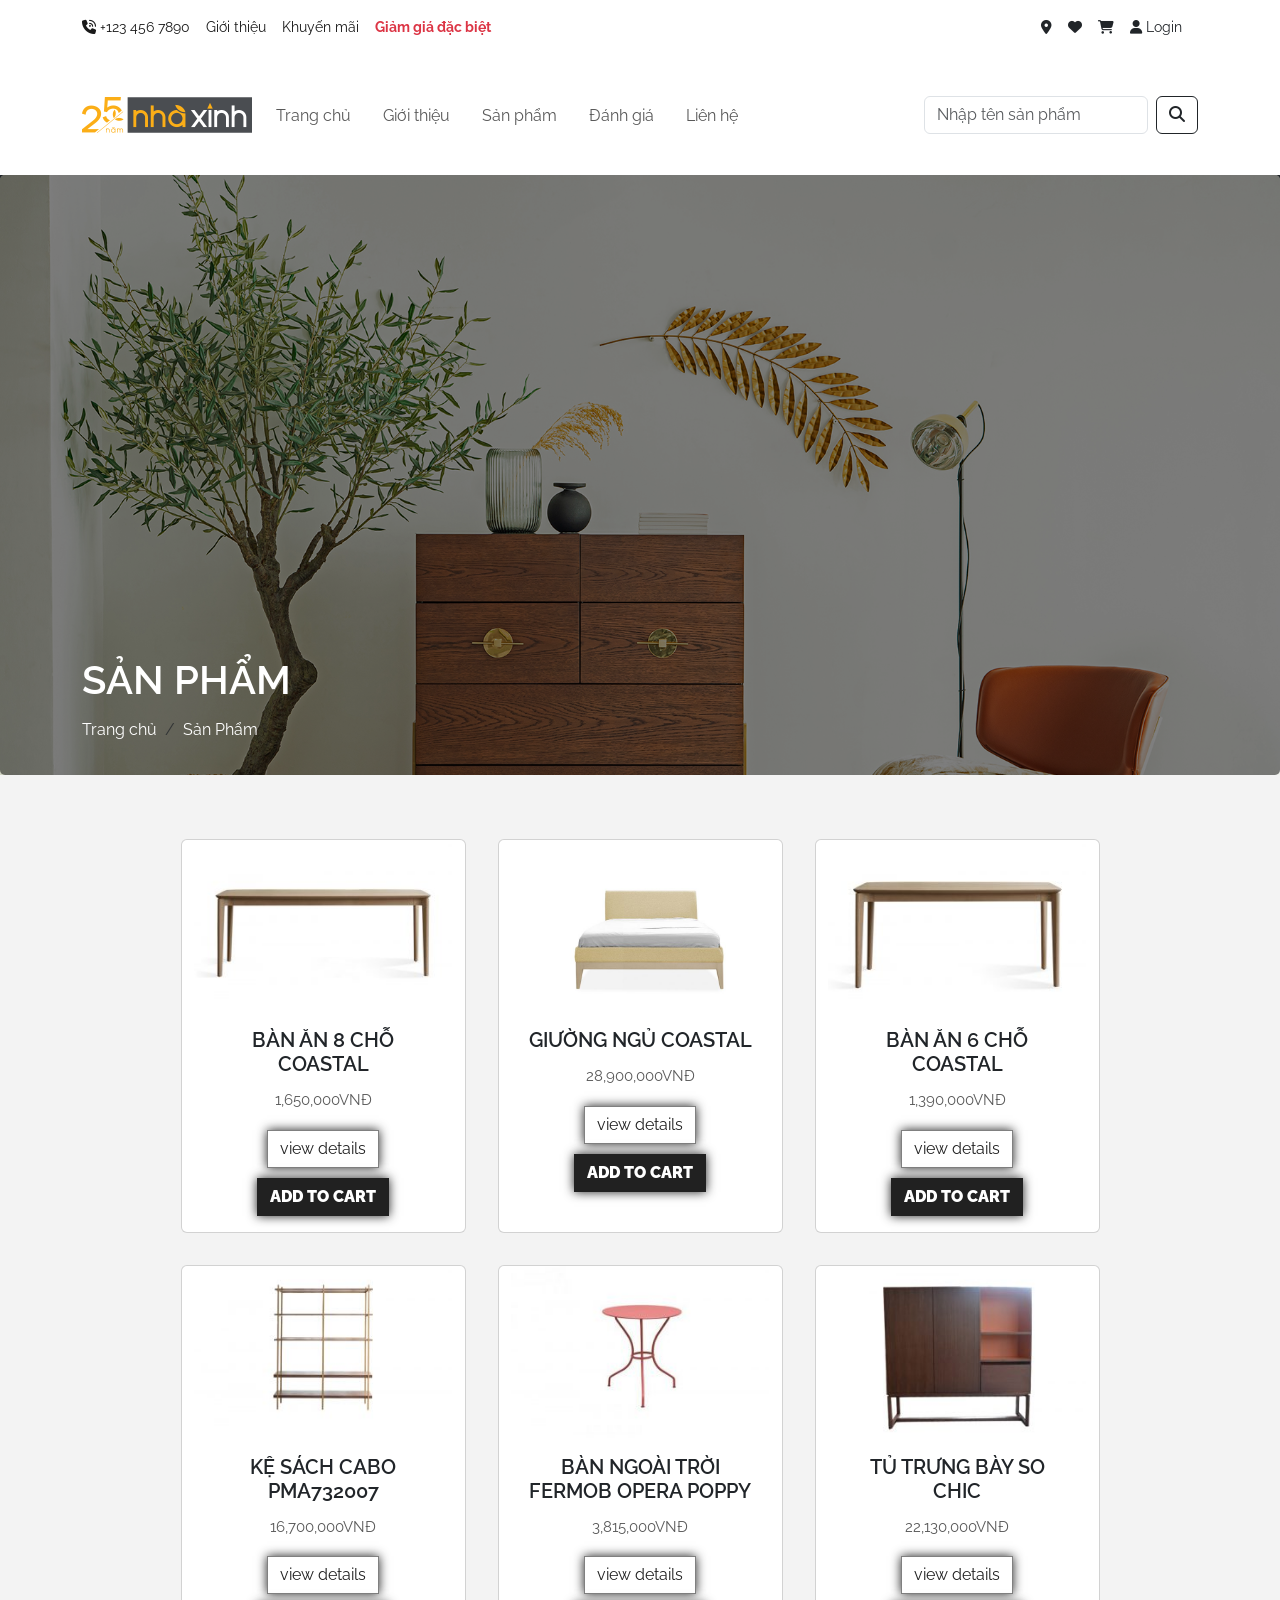
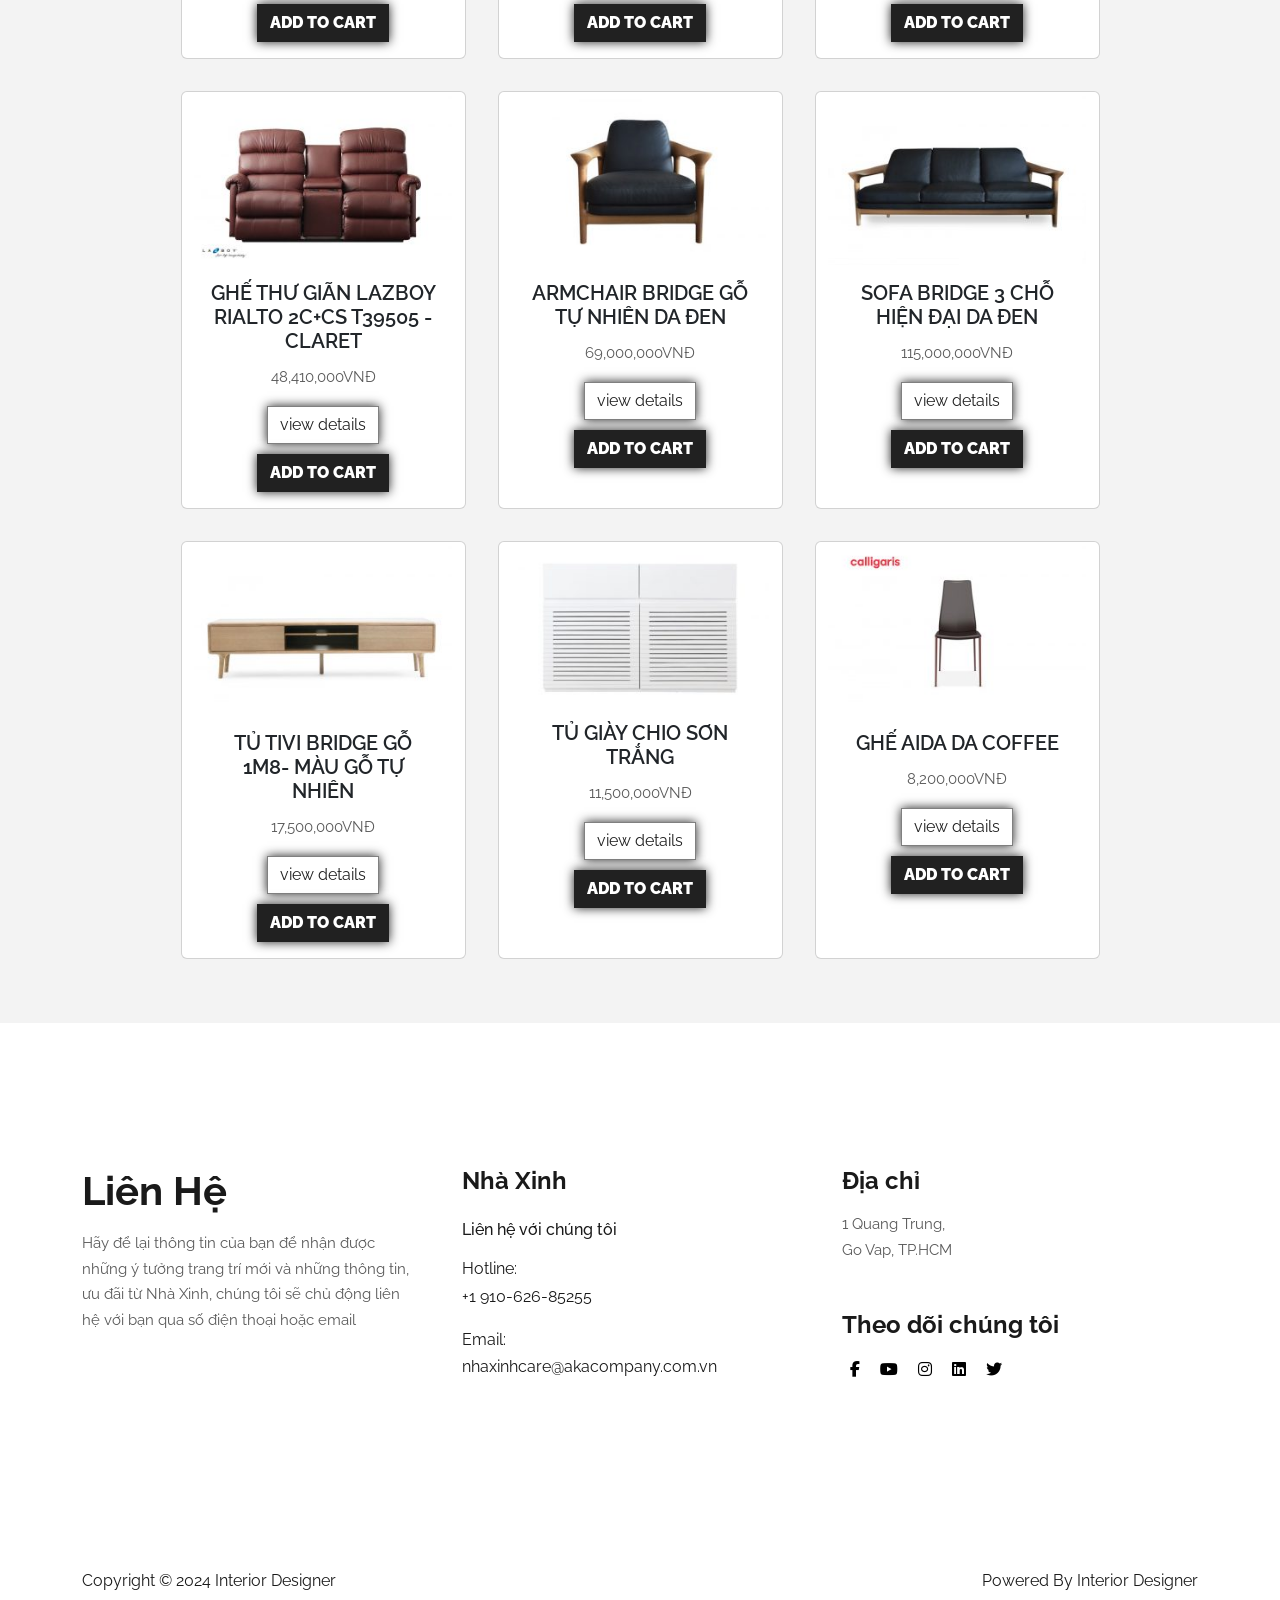
<file: products.html>
<!DOCTYPE html>
<html lang="en">

<head>
    <title>Sản phẩm</title>
    <meta charset="utf-8" />
    <meta name="viewport" content="width=device-width, initial-scale=1, shrink-to-fit=no" />
    <link rel="stylesheet" href="./assets/bootstrap-5.3.3-dist/css/bootstrap.min.css">
    <link rel="stylesheet" href="./assets/fontawesome-free-6.6.0-web/css/all.min.css">
    <!-- google font cdn -->
    <link rel="preconnect" href="https://fonts.googleapis.com">
    <link rel="preconnect" href="https://fonts.gstatic.com" crossorigin>
    <link href="https://fonts.googleapis.com/css2?family=Raleway:ital,wght@0,100..900;1,100..900&display=swap"
        rel="stylesheet">
    <link rel="preconnect" href="https://fonts.googleapis.com">
    <link rel="preconnect" href="https://fonts.gstatic.com" crossorigin>
    <link
        href="https://fonts.googleapis.com/css2?family=Poppins:ital,wght@0,100;0,200;0,300;0,400;0,500;0,600;0,700;0,800;0,900;1,100;1,200;1,300;1,400;1,500;1,600;1,700;1,800;1,900&family=Raleway:ital,wght@0,100..900;1,100..900&display=swap"
        rel="stylesheet">
    <!-- style css -->
    <link rel="stylesheet" href="./assets/css/variable.css">
    <link rel="stylesheet" href="./assets/css/style.css">
</head>

<body>
    <header>
        <!-- place navbar here -->
        <div id="top-bar">
            <div class="container-lg d-flex justify-content-between align-items-center py-3">
                <div class="d-flex align-items-center">
                    <div class="me-3">
                        <i class="fa-solid fa-phone-volume"></i> +123 456 7890
                    </div>
                    <div class="me-3">
                        Giới thiệu
                    </div>
                    <div class="me-3">
                        Khuyến mãi
                    </div>
                    <div class="me-3 text-danger fw-bold">
                        Giảm giá đặc biệt
                    </div>
                </div>
                <div class="d-flex align-items-center">
                    <div class="me-3">
                        <a href="" class="text-dark">
                            <i class="fa-solid fa-location-dot"></i>
                        </a>
                    </div>
                    <div class="me-3">
                        <a href="" class="text-dark">
                            <i class="fa-solid fa-heart"></i>
                        </a>
                    </div>
                    <div class="me-3">
                        <a href="cart.html" class="text-dark">
                            <i class="fa-solid fa-cart-shopping"></i>
                        </a>
                    </div>
                    <div class="me-3" id="user">
                        <a href="login.html" class="text-dark">
                            <i class="fa-solid fa-user"></i>
                            <span id="status">Login</span>
                        </a>
                    </div>
                </div>
            </div>
        </div>
    
        <div class="main-header">
            <nav class="navbar navbar-expand-lg p-4">
                <div class="container-lg d-flex">
                    <a class="navbar-brand" href="index.html">
                        <img src="./assets/imgs/logo.png" alt="logo">
                    </a>
                    <div class="collapse navbar-collapse" id="collapsibleNavId">
                        <ul class="navbar-nav mt-2 mt-lg-0 d-flex align-items-center">
                            <li class="nav-item">
                                <a class="nav-link me-3" href="index.html" aria-current="page">Trang chủ</a>
                            </li>
                            <li class="nav-item">
                                <a class="nav-link me-3" href="about.html">Giới thiệu</a>
                            </li>
                            <li class="nav-item">
                                <a class="nav-link me-3" href="products.html">Sản phẩm</a>
                            </li>
                            <li class="nav-item">
                                <a class="nav-link me-3" href="testimonial.html">Đánh giá</a>
                            </li>
                            <li class="nav-item">
                                <a class="nav-link me-3" href="contact.html">Liên hệ</a>
                            </li>
                        </ul>
                    </div>
    
                    <button class="navbar-toggler" type="button" data-bs-toggle="collapse"
                        data-bs-target="#collapsibleNavId" aria-controls="collapsibleNavId" aria-expanded="true"
                        aria-label="Toggle navigation">
                        <span class="navbar-toggler-icon"></span>
                    </button>
                    <form action="search.html" method="get" class="form-search d-flex" id="formSearch">
                        <input type="text" class="form-control me-2" placeholder="Nhập tên sản phẩm" aria-label="Search"
                            name="query">
                        <button class="btn btn-outline-dark" type="submit">
                            <i class="fa-solid fa-magnifying-glass"></i>
                        </button>
                    </form>
                </div>
            </nav>
        </div>
    
    </header>
    <main>
        <section class="main__abount-banner text-white" style="padding: 0;">
            <div class="card bg-dark text-white border-0"
                style=" border-radius: unset;height: 600px; overflow: hidden;">
                <img src="./assets/imgs/shop-banner.jpg" class="card-img w-auto img-fluid align-items-center"
                    alt="Banner" />
                <div class="card-img-overlay d-flex flex-column justify-content-end border-none"
                    style="background-color: rgba(0, 0, 0, 0.5);">
                    <div class="container">
                        <h1 class="card-title">
                            Sản Phẩm</h1>
                        <nav class="breadcrumb">
                            <a class="breadcrumb-item text-white" href="#">Trang chủ</a>
                            <a class="breadcrumb-item text-white" href="#">Sản Phẩm</a>
                        </nav>

                    </div>
                </div>
            </div>
        </section>
        <div class="container pt-5">
            <div id="productList" class="row pb-5 justify-content-center">
            </div>
        </div>
    </main>
    <footer class=" mt-5 pt-5">
        <!-- place footer here -->
        <div class="container-lg">
            <div class="row mt-5">
                <div class="col-lg-4 col-md-6 col-sm-12">
                    <h1 class="fw-bold mb-5 mb-sm-3">Liên Hệ</h1>
                    <p class="pe-4">
                        Hãy để lại thông tin của bạn để nhận được những ý tưởng trang trí mới và những thông tin, ưu đãi
                        từ
                        Nhà Xinh, chúng tôi sẽ chủ động liên hệ với bạn qua số điện thoại hoặc email
                    </p>
                </div>
                <div class="col-lg-4 col-md-6 col-sm-12 my-lg-0 my-md-0 my-sm-5">
                    <h4 class="fw-bold mb-3 mb-sm-2">Nhà Xinh</h4>
                    <ul class="contact-list list-unstyled">
                        <li class="contact-list__item">
                            <h6 class="mt-4 mb-5 mb-sm-3">
                                Liên hệ với chúng tôi
                            </h6>
                            <span class="mb-3">
                                Hotline: <br>
                                <span>+1 910-626-85255</span>
                            </span>
                        </li>
                        <li class="contact-list__item mt-3">
                            <span class="mb-3">
                                Email: <br>
                                <span>nhaxinhcare@akacompany.com.vn</span>
                            </span>
                        </li>
                        </li>

                    </ul>
                </div>
                <div class="col-lg-4 col-md-12 col-sm-12">
                    <div class="footer__address">
                        <div class="location mb-5">
                            <h4 class="fw-bold mb-3">Địa chỉ</h4>
                            <p>1 Quang Trung, 
                                <br>
                                Go Vap, TP.HCM                            </p>
                        </div>

                        <div class="social">
                            <h4 class="mb-3 fw-bold">Theo dõi chúng tôi</h4>
                            <ul class="li-social__list p-0">
                                <li class="social-item d-inline-block">
                                    <a href="#" class="social-item__link">
                                        <i class="fab fa-facebook-f text-black mx-2"></i>
                                    </a>
                                </li>
                                <li class="social-item d-inline-block">
                                    <a href="#" class="social-item__link">
                                        <i class="fab fa-youtube text-black mx-2"></i>
                                    </a>
                                </li>
                                <li class="social-item d-inline-block">
                                    <a href="#" class="social-item__link">
                                        <i class="fab fa-instagram text-black mx-2"></i>
                                    </a>
                                </li>
                                <li class="social-item d-inline-block">
                                    <a href="#" class="social-item__link">
                                        <i class="fab fa-linkedin text-black mx-2"></i>
                                    </a>
                                </li>
                                <li class="social-item d-inline-block">
                                    <a href="#" class="social-item__link">
                                        <i class="fab fa-twitter text-black mx-2"></i>
                                    </a>
                                </li>
                            </ul>
                        </div>
                    </div>
                </div>
            </div>

            <div class="row py-5 footer__copyright">
                <div class="col-6">
                    Copyright © 2024 Interior Designer
                </div>
                <div class="col-6 text-end">
                    Powered By Interior Designer
                </div>
            </div>
        </div>
    </footer>
    <script src="./assets/js/main.js"></script>
    <script src="./assets/js/products.js"></script>
    <script src="./assets/bootstrap-5.3.3-dist/js/bootstrap.min.js"></script>
    <script src="./assets/bootstrap-5.3.3-dist/js/bootstrap.bundle.min.js"></script>
</body>

</html>
</file>
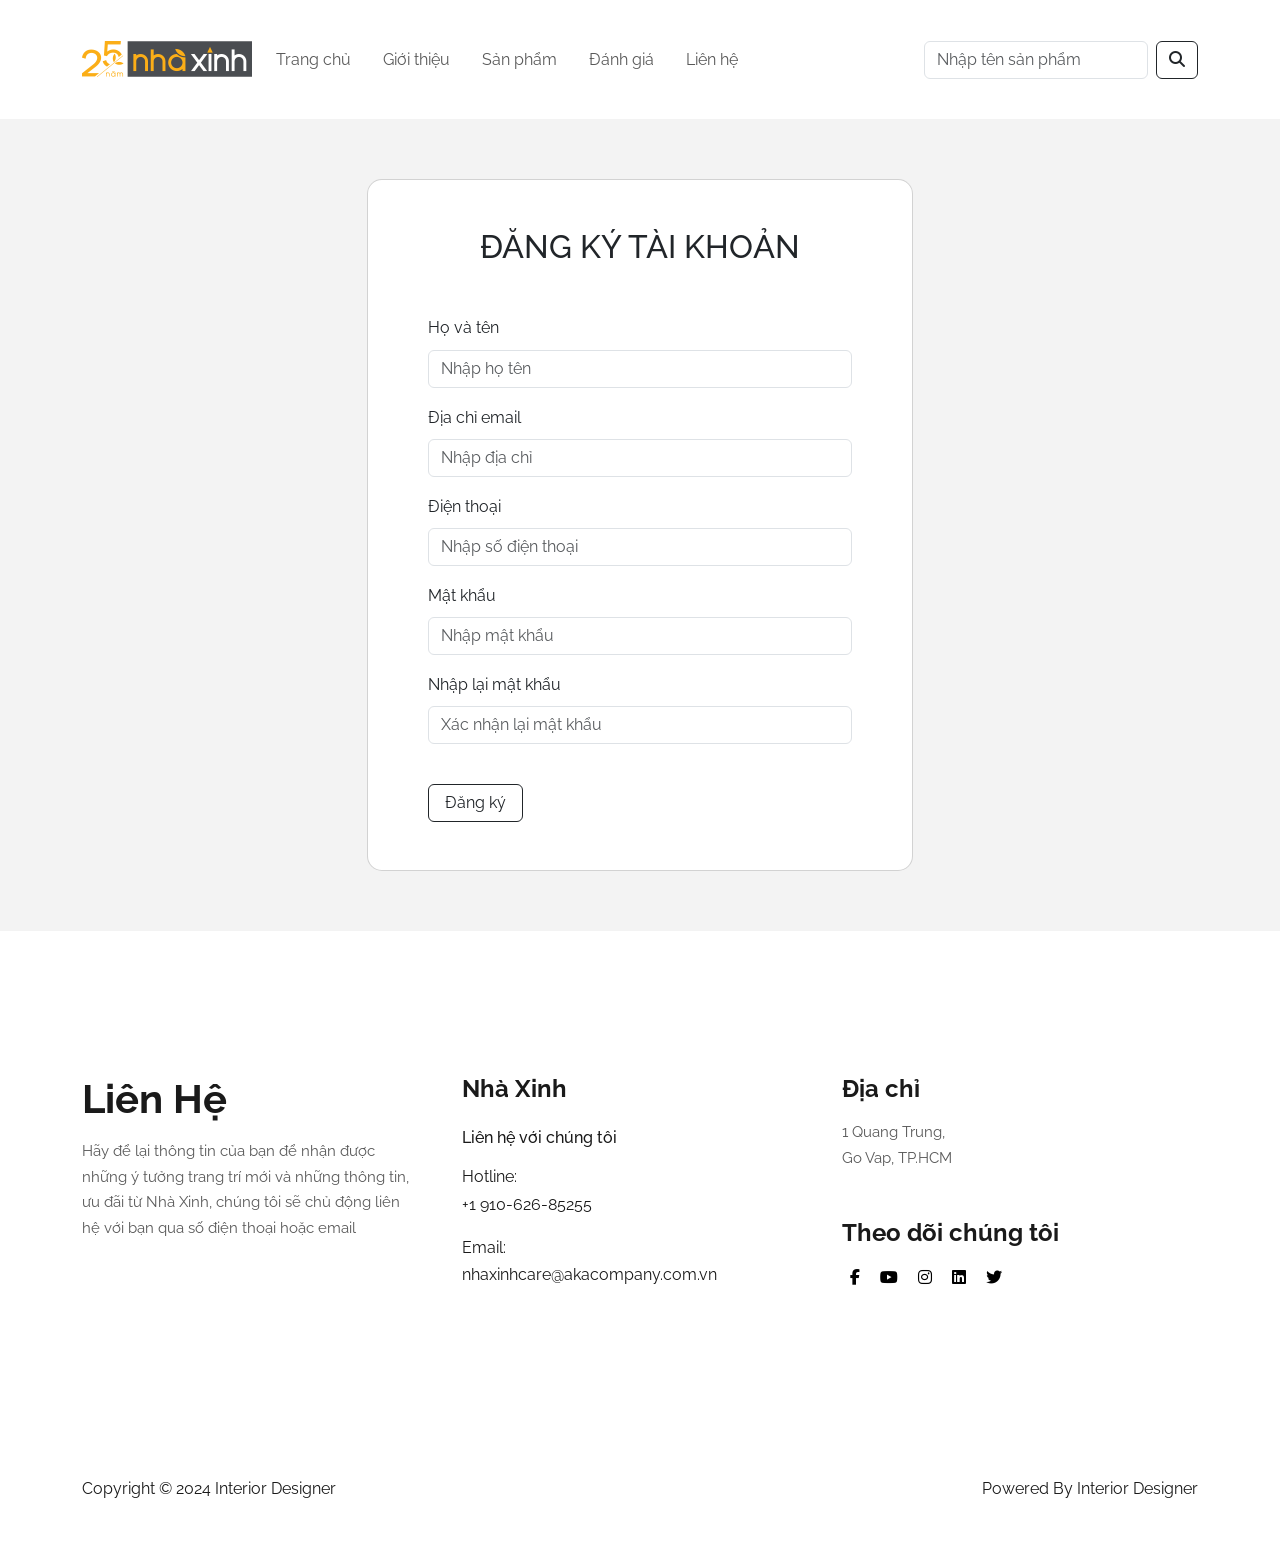
<file: register.html>
<!DOCTYPE html>
<html lang="en">

<head>
    <title>Đăng ký</title>
    <meta charset="utf-8" />
    <meta name="viewport" content="width=device-width, initial-scale=1, shrink-to-fit=no" />
    <link rel="stylesheet" href="./assets/bootstrap-5.3.3-dist/css/bootstrap.min.css">
    <link rel="stylesheet" href="./assets/fontawesome-free-6.6.0-web/css/all.min.css">
    <!-- google font cdn -->
    <link rel="preconnect" href="https://fonts.googleapis.com">
    <link rel="preconnect" href="https://fonts.gstatic.com" crossorigin>
    <link href="https://fonts.googleapis.com/css2?family=Raleway:ital,wght@0,100..900;1,100..900&display=swap"
        rel="stylesheet">
    <link rel="preconnect" href="https://fonts.googleapis.com">
    <link rel="preconnect" href="https://fonts.gstatic.com" crossorigin>
    <link
        href="https://fonts.googleapis.com/css2?family=Poppins:ital,wght@0,100;0,200;0,300;0,400;0,500;0,600;0,700;0,800;0,900;1,100;1,200;1,300;1,400;1,500;1,600;1,700;1,800;1,900&family=Raleway:ital,wght@0,100..900;1,100..900&display=swap"
        rel="stylesheet">
    <!-- style css -->
    <link rel="stylesheet" href="./assets/css/variable.css">
    <link rel="stylesheet" href="./assets/css/style.css">
</head>

<body>
    <header>
        <!-- place navbar here -->
        <div class="main-header">
            <nav class="navbar navbar-expand-lg p-4">
                <div class="container-lg d-flex">
                    <a class="navbar-brand" href="index.html">
                        <img src="./assets/imgs/logo.png" alt="logo">
                    </a>
                    <div class="collapse navbar-collapse" id="collapsibleNavId">
                        <ul class="navbar-nav mt-2 mt-lg-0 d-flex align-items-center">
                            <li class="nav-item">
                                <a class="nav-link me-3" href="index.html" aria-current="page">Trang chủ</a>
                            </li>
                            <li class="nav-item">
                                <a class="nav-link me-3" href="about.html">Giới thiệu</a>
                            </li>
                            <li class="nav-item">
                                <a class="nav-link me-3" href="products.html">Sản phẩm</a>
                            </li>
                            <li class="nav-item">
                                <a class="nav-link me-3" href="testimonial.html">Đánh giá</a>
                            </li>
                            <li class="nav-item">
                                <a class="nav-link me-3" href="contact.html">Liên hệ</a>
                            </li>
                        </ul>
                    </div>

                    <button class="navbar-toggler" type="button" data-bs-toggle="collapse"
                        data-bs-target="#collapsibleNavId" aria-controls="collapsibleNavId" aria-expanded="true"
                        aria-label="Toggle navigation">
                        <span class="navbar-toggler-icon"></span>
                    </button>
                    <form action="search.html" method="get" class="form-search d-flex" id="formSearch">
                        <input type="text" class="form-control me-2" placeholder="Nhập tên sản phẩm" aria-label="Search"
                            name="query">
                        <button class="btn btn-outline-dark" type="submit">
                            <i class="fa-solid fa-magnifying-glass"></i>
                        </button>
                    </form>
                </div>
            </nav>
        </div>

    </header>
    <main>
        <section class="bg-image">
            <div class="d-flex align-items-center ">
                <div class="container">
                    <div class="row d-flex justify-content-center align-items-center">
                        <div class="col-12 col-md-9 col-lg-7 col-xl-6">
                            <div class="card" style="border-radius: 15px;">
                                <div class="card-body p-5">
                                    <h2 class="text-uppercase text-center mb-5">Đăng ký tài khoản</h2>
                                    <form id="formRegister">
                                        <div class="container">
                                            <div class="mb-3">
                                                <label for="name" class="form-label">Họ và tên</label>
                                                <input type="text" class="form-control" id="name"
                                                    placeholder="Nhập họ tên">
                                            </div>
                                            <div class="mb-3">
                                                <label for="email" class="form-label">Địa chỉ email</label>
                                                <input type="email" class="form-control" id="email"
                                                    placeholder="Nhập địa chỉ">
                                            </div>
                                            <div class="mb-3">
                                                <label for="phone" class="form-label">Điện thoại</label>
                                                <input type="tel" class="form-control" id="phone"
                                                    placeholder="Nhập số điện thoại">
                                            </div>
                                            <div class="mb-3">
                                                <label for="password" class="form-label">Mật khẩu</label>
                                                <input type="password" class="form-control" id="password"
                                                    placeholder="Nhập mật khẩu">
                                            </div>
                                            <div class="mb-3">
                                                <label for="confirmPassword" class="form-label">Nhập lại mật
                                                    khẩu</label>
                                                <input type="password" class="form-control" id="confirmPassword"
                                                    placeholder="Xác nhận lại mật khẩu">
                                            </div>

                                            <button type="submit" class="btn btn-outline-dark px-3 mt-4"
                                                id="btnRegister">
                                                Đăng ký
                                            </button>
                                        </div>
                                    </form>
                                </div>
                            </div>
                        </div>
                    </div>
                </div>
            </div>
        </section>

    </main>
    <footer class=" mt-5 pt-5">
        <!-- place footer here -->
        <div class="container-lg">
            <div class="row mt-5">
                <div class="col-lg-4 col-md-6 col-sm-12">
                    <h1 class="fw-bold mb-5 mb-sm-3">Liên Hệ</h1>
                    <p class="pe-4">
                        Hãy để lại thông tin của bạn để nhận được những ý tưởng trang trí mới và những thông tin, ưu đãi
                        từ
                        Nhà Xinh, chúng tôi sẽ chủ động liên hệ với bạn qua số điện thoại hoặc email
                    </p>
                </div>
                <div class="col-lg-4 col-md-6 col-sm-12 my-lg-0 my-md-0 my-sm-5">
                    <h4 class="fw-bold mb-3 mb-sm-2">Nhà Xinh</h4>
                    <ul class="contact-list list-unstyled">
                        <li class="contact-list__item">
                            <h6 class="mt-4 mb-5 mb-sm-3">
                                Liên hệ với chúng tôi
                            </h6>
                            <span class="mb-3">
                                Hotline: <br>
                                <span>+1 910-626-85255</span>
                            </span>
                        </li>
                        <li class="contact-list__item mt-3">
                            <span class="mb-3">
                                Email: <br>
                                <span>nhaxinhcare@akacompany.com.vn</span>
                            </span>
                        </li>
                        </li>

                    </ul>
                </div>
                <div class="col-lg-4 col-md-12 col-sm-12">
                    <div class="footer__address">
                        <div class="location mb-5">
                            <h4 class="fw-bold mb-3">Địa chỉ</h4>
                            <p>1 Quang Trung,
                                <br>
                                Go Vap, TP.HCM
                            </p>
                        </div>

                        <div class="social">
                            <h4 class="mb-3 fw-bold">Theo dõi chúng tôi</h4>
                            <ul class="li-social__list p-0">
                                <li class="social-item d-inline-block">
                                    <a href="#" class="social-item__link">
                                        <i class="fab fa-facebook-f text-black mx-2"></i>
                                    </a>
                                </li>
                                <li class="social-item d-inline-block">
                                    <a href="#" class="social-item__link">
                                        <i class="fab fa-youtube text-black mx-2"></i>
                                    </a>
                                </li>
                                <li class="social-item d-inline-block">
                                    <a href="#" class="social-item__link">
                                        <i class="fab fa-instagram text-black mx-2"></i>
                                    </a>
                                </li>
                                <li class="social-item d-inline-block">
                                    <a href="#" class="social-item__link">
                                        <i class="fab fa-linkedin text-black mx-2"></i>
                                    </a>
                                </li>
                                <li class="social-item d-inline-block">
                                    <a href="#" class="social-item__link">
                                        <i class="fab fa-twitter text-black mx-2"></i>
                                    </a>
                                </li>
                            </ul>
                        </div>
                    </div>
                </div>
            </div>

            <div class="row py-5 footer__copyright">
                <div class="col-6">
                    Copyright © 2024 Interior Designer
                </div>
                <div class="col-6 text-end">
                    Powered By Interior Designer
                </div>
            </div>
        </div>
    </footer>
    <script src="./assets/js/main.js"></script>
    <script src="./assets/js/register.js"></script>
</body>

</html>
</file>
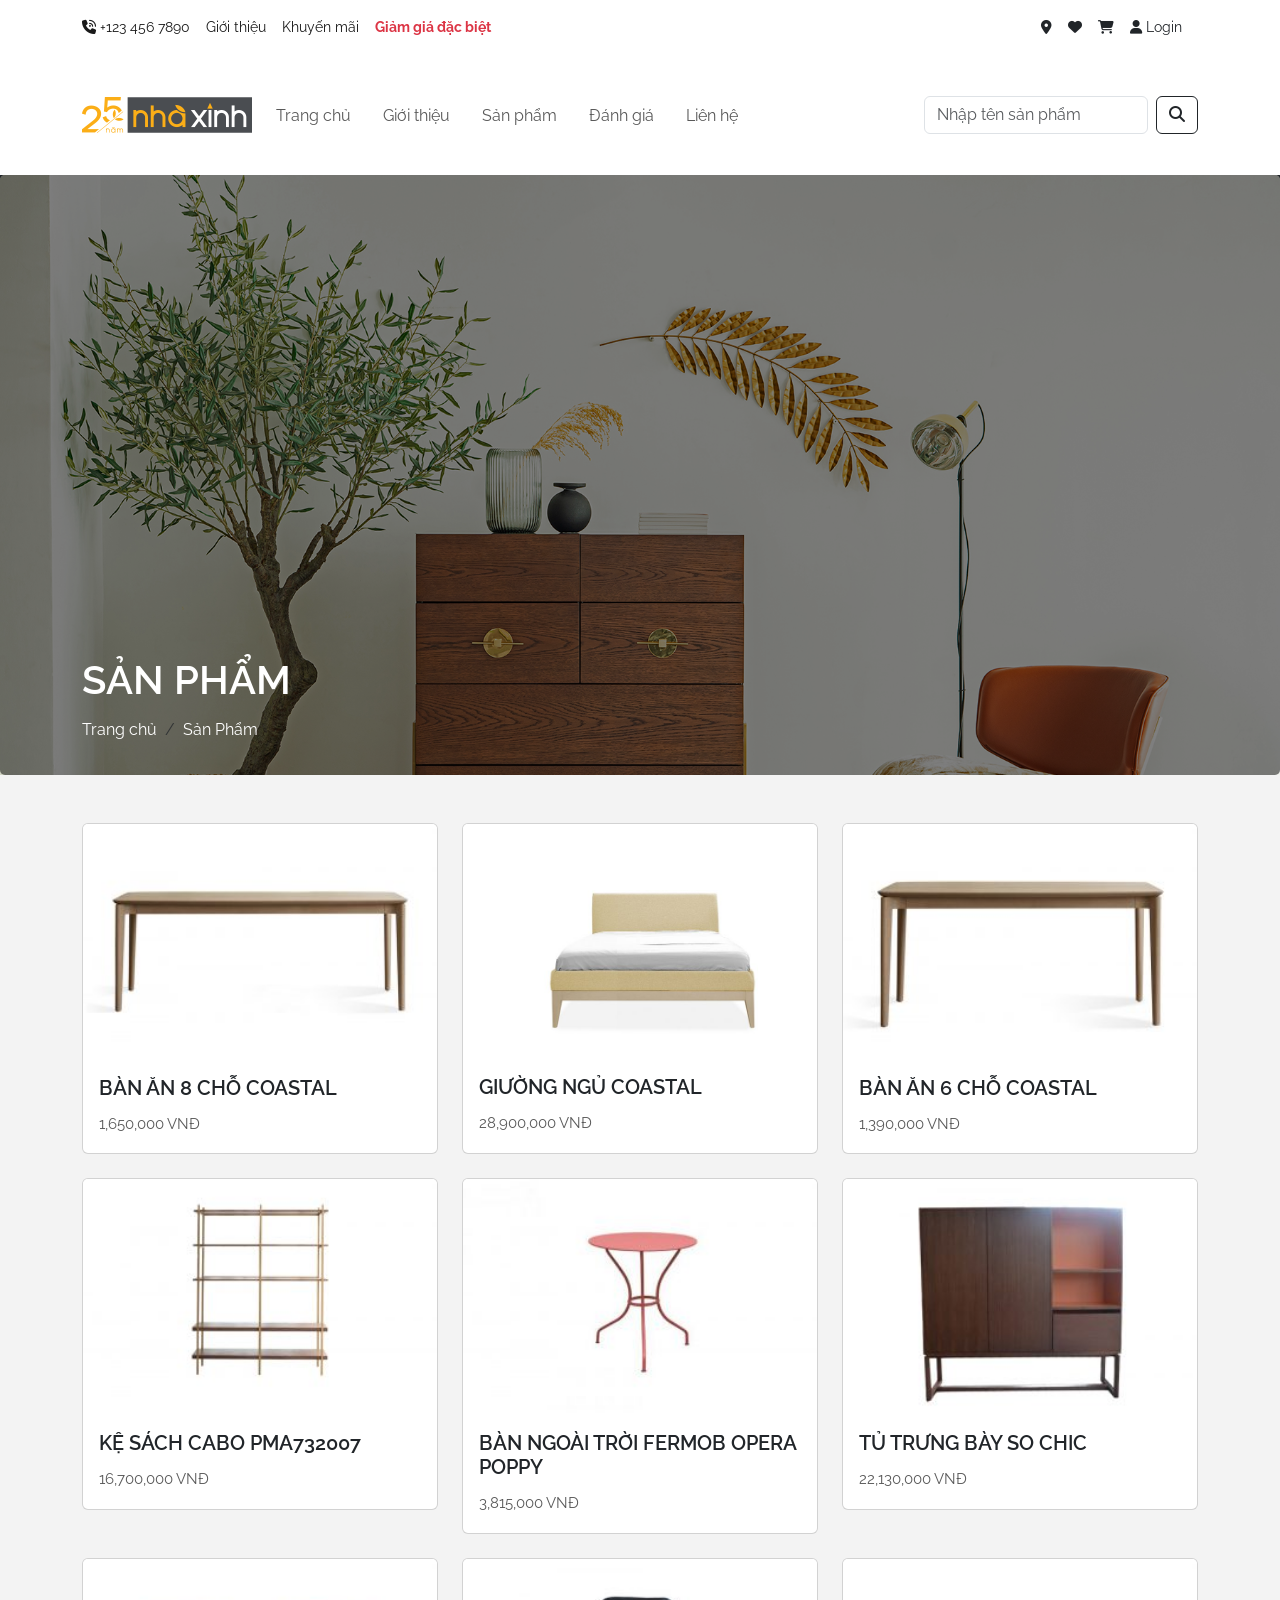
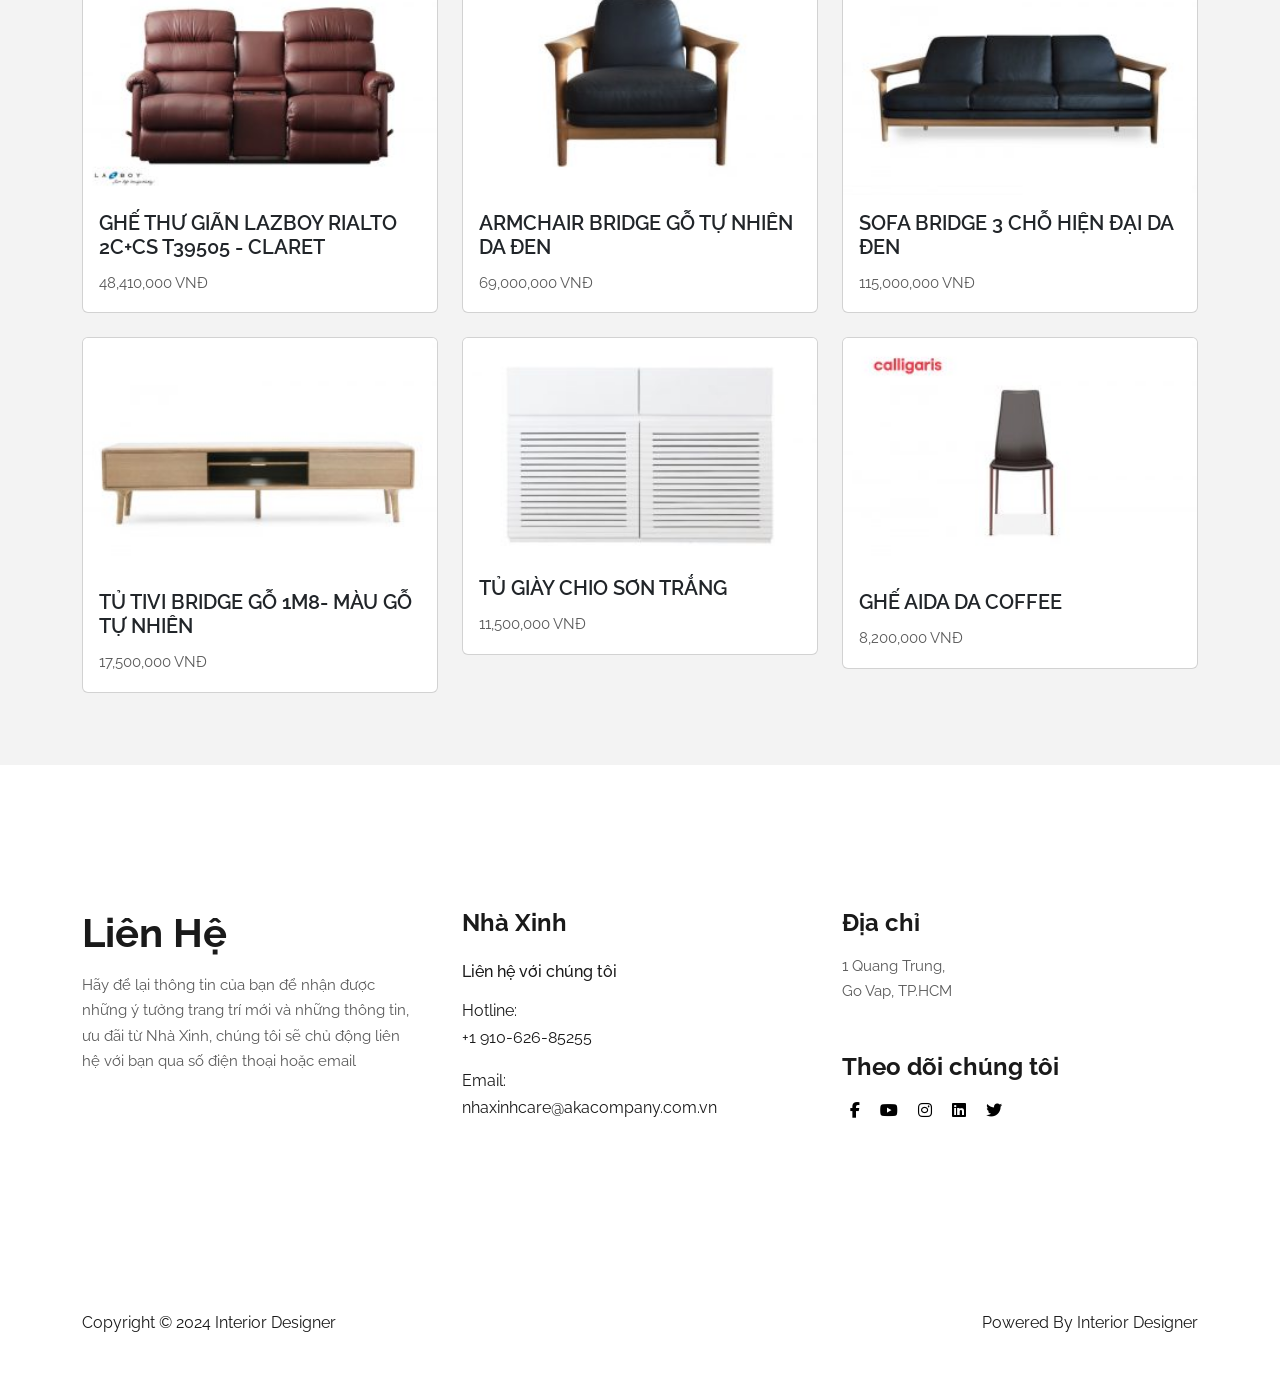
<file: search.html>
<!DOCTYPE html>
<html lang="en">

<head>
    <title>Sản phẩm</title>
    <meta charset="utf-8" />
    <meta name="viewport" content="width=device-width, initial-scale=1, shrink-to-fit=no" />
    <link rel="stylesheet" href="./assets/bootstrap-5.3.3-dist/css/bootstrap.min.css">
    <link rel="stylesheet" href="./assets/fontawesome-free-6.6.0-web/css/all.min.css">
    <!-- google font cdn -->
    <link rel="preconnect" href="https://fonts.googleapis.com">
    <link rel="preconnect" href="https://fonts.gstatic.com" crossorigin>
    <link href="https://fonts.googleapis.com/css2?family=Raleway:ital,wght@0,100..900;1,100..900&display=swap"
        rel="stylesheet">
    <link rel="preconnect" href="https://fonts.googleapis.com">
    <link rel="preconnect" href="https://fonts.gstatic.com" crossorigin>
    <link
        href="https://fonts.googleapis.com/css2?family=Poppins:ital,wght@0,100;0,200;0,300;0,400;0,500;0,600;0,700;0,800;0,900;1,100;1,200;1,300;1,400;1,500;1,600;1,700;1,800;1,900&family=Raleway:ital,wght@0,100..900;1,100..900&display=swap"
        rel="stylesheet">
    <!-- style css -->
    <link rel="stylesheet" href="./assets/css/variable.css">
    <link rel="stylesheet" href="./assets/css/style.css">
</head>

<body>
    <header>
        <!-- place navbar here -->
        <div id="top-bar">
            <div class="container-lg d-flex justify-content-between align-items-center py-3">
                <div class="d-flex align-items-center">
                    <div class="me-3">
                        <i class="fa-solid fa-phone-volume"></i> +123 456 7890
                    </div>
                    <div class="me-3">
                        Giới thiệu
                    </div>
                    <div class="me-3">
                        Khuyến mãi
                    </div>
                    <div class="me-3 text-danger fw-bold">
                        Giảm giá đặc biệt
                    </div>
                </div>
                <div class="d-flex align-items-center">
                    <div class="me-3">
                        <a href="" class="text-dark">
                            <i class="fa-solid fa-location-dot"></i>
                        </a>
                    </div>
                    <div class="me-3">
                        <a href="" class="text-dark">
                            <i class="fa-solid fa-heart"></i>
                        </a>
                    </div>
                    <div class="me-3">
                        <a href="cart.html" class="text-dark">
                            <i class="fa-solid fa-cart-shopping"></i>
                        </a>
                    </div>
                    <div class="me-3" id="user">
                        <a href="login.html" class="text-dark">
                            <i class="fa-solid fa-user"></i>
                            <span id="status">Login</span>
                        </a>
                    </div>
                </div>
            </div>
        </div>
    
        <div class="main-header">
            <nav class="navbar navbar-expand-lg p-4">
                <div class="container-lg d-flex">
                    <a class="navbar-brand" href="index.html">
                        <img src="./assets/imgs/logo.png" alt="logo">
                    </a>
                    <div class="collapse navbar-collapse" id="collapsibleNavId">
                        <ul class="navbar-nav mt-2 mt-lg-0 d-flex align-items-center">
                            <li class="nav-item">
                                <a class="nav-link me-3" href="index.html" aria-current="page">Trang chủ</a>
                            </li>
                            <li class="nav-item">
                                <a class="nav-link me-3" href="about.html">Giới thiệu</a>
                            </li>
                            <li class="nav-item">
                                <a class="nav-link me-3" href="products.html">Sản phẩm</a>
                            </li>
                            <li class="nav-item">
                                <a class="nav-link me-3" href="testimonial.html">Đánh giá</a>
                            </li>
                            <li class="nav-item">
                                <a class="nav-link me-3" href="contact.html">Liên hệ</a>
                            </li>
                        </ul>
                    </div>
    
                    <button class="navbar-toggler" type="button" data-bs-toggle="collapse"
                        data-bs-target="#collapsibleNavId" aria-controls="collapsibleNavId" aria-expanded="true"
                        aria-label="Toggle navigation">
                        <span class="navbar-toggler-icon"></span>
                    </button>
                    <form action="search.html" method="get" class="form-search d-flex" id="formSearch">
                        <input type="text" class="form-control me-2" placeholder="Nhập tên sản phẩm" aria-label="Search"
                            name="query">
                        <button class="btn btn-outline-dark" type="submit">
                            <i class="fa-solid fa-magnifying-glass"></i>
                        </button>
                    </form>
                </div>
            </nav>
        </div>
    
    </header>
    <main>
        <section class="main__abount-banner text-white" style="padding: 0;">
            <div class="card bg-dark text-white border-0"
                style=" border-radius: unset;height: 600px; overflow: hidden;">
                <img src="./assets/imgs/shop-banner.jpg" class="card-img w-auto img-fluid align-items-center"
                    alt="Banner" />
                <div class="card-img-overlay d-flex flex-column justify-content-end border-none"
                    style="background-color: rgba(0, 0, 0, 0.5);">
                    <div class="container">
                        <h1 class="card-title">
                            Sản Phẩm</h1>
                        <nav class="breadcrumb">
                            <a class="breadcrumb-item text-white" href="#">Trang chủ</a>
                            <a class="breadcrumb-item text-white" href="#">Sản Phẩm</a>
                        </nav>

                    </div>
                </div>
            </div>
        </section>
        <div class="container pt-5">
            <div id="product-list" class="row pb-5">
            </div>
        </div>
    </main>
    <footer class=" mt-5 pt-5">
        <!-- place footer here -->
        <div class="container-lg">
            <div class="row mt-5">
                <div class="col-lg-4 col-md-6 col-sm-12">
                    <h1 class="fw-bold mb-5 mb-sm-3">Liên Hệ</h1>
                    <p class="pe-4">
                        Hãy để lại thông tin của bạn để nhận được những ý tưởng trang trí mới và những thông tin, ưu đãi
                        từ
                        Nhà Xinh, chúng tôi sẽ chủ động liên hệ với bạn qua số điện thoại hoặc email
                    </p>
                </div>
                <div class="col-lg-4 col-md-6 col-sm-12 my-lg-0 my-md-0 my-sm-5">
                    <h4 class="fw-bold mb-3 mb-sm-2">Nhà Xinh</h4>
                    <ul class="contact-list list-unstyled">
                        <li class="contact-list__item">
                            <h6 class="mt-4 mb-5 mb-sm-3">
                                Liên hệ với chúng tôi
                            </h6>
                            <span class="mb-3">
                                Hotline: <br>
                                <span>+1 910-626-85255</span>
                            </span>
                        </li>
                        <li class="contact-list__item mt-3">
                            <span class="mb-3">
                                Email: <br>
                                <span>nhaxinhcare@akacompany.com.vn</span>
                            </span>
                        </li>
                        </li>

                    </ul>
                </div>
                <div class="col-lg-4 col-md-12 col-sm-12">
                    <div class="footer__address">
                        <div class="location mb-5">
                            <h4 class="fw-bold mb-3">Địa chỉ</h4>
                            <p>1 Quang Trung, 
                                <br>
                                Go Vap, TP.HCM                            </p>
                        </div>

                        <div class="social">
                            <h4 class="mb-3 fw-bold">Theo dõi chúng tôi</h4>
                            <ul class="li-social__list p-0">
                                <li class="social-item d-inline-block">
                                    <a href="#" class="social-item__link">
                                        <i class="fab fa-facebook-f text-black mx-2"></i>
                                    </a>
                                </li>
                                <li class="social-item d-inline-block">
                                    <a href="#" class="social-item__link">
                                        <i class="fab fa-youtube text-black mx-2"></i>
                                    </a>
                                </li>
                                <li class="social-item d-inline-block">
                                    <a href="#" class="social-item__link">
                                        <i class="fab fa-instagram text-black mx-2"></i>
                                    </a>
                                </li>
                                <li class="social-item d-inline-block">
                                    <a href="#" class="social-item__link">
                                        <i class="fab fa-linkedin text-black mx-2"></i>
                                    </a>
                                </li>
                                <li class="social-item d-inline-block">
                                    <a href="#" class="social-item__link">
                                        <i class="fab fa-twitter text-black mx-2"></i>
                                    </a>
                                </li>
                            </ul>
                        </div>
                    </div>
                </div>
            </div>

            <div class="row py-5 footer__copyright">
                <div class="col-6">
                    Copyright © 2024 Interior Designer
                </div>
                <div class="col-6 text-end">
                    Powered By Interior Designer
                </div>
            </div>
        </div>
    </footer>
    <script src="./assets/bootstrap-5.3.3-dist/js/bootstrap.min.js"></script>
    <script src="./assets/bootstrap-5.3.3-dist/js/bootstrap.bundle.min.js"></script>
    <script src="./assets/js/search.js"></script>
    
</body>

</html>
</file>
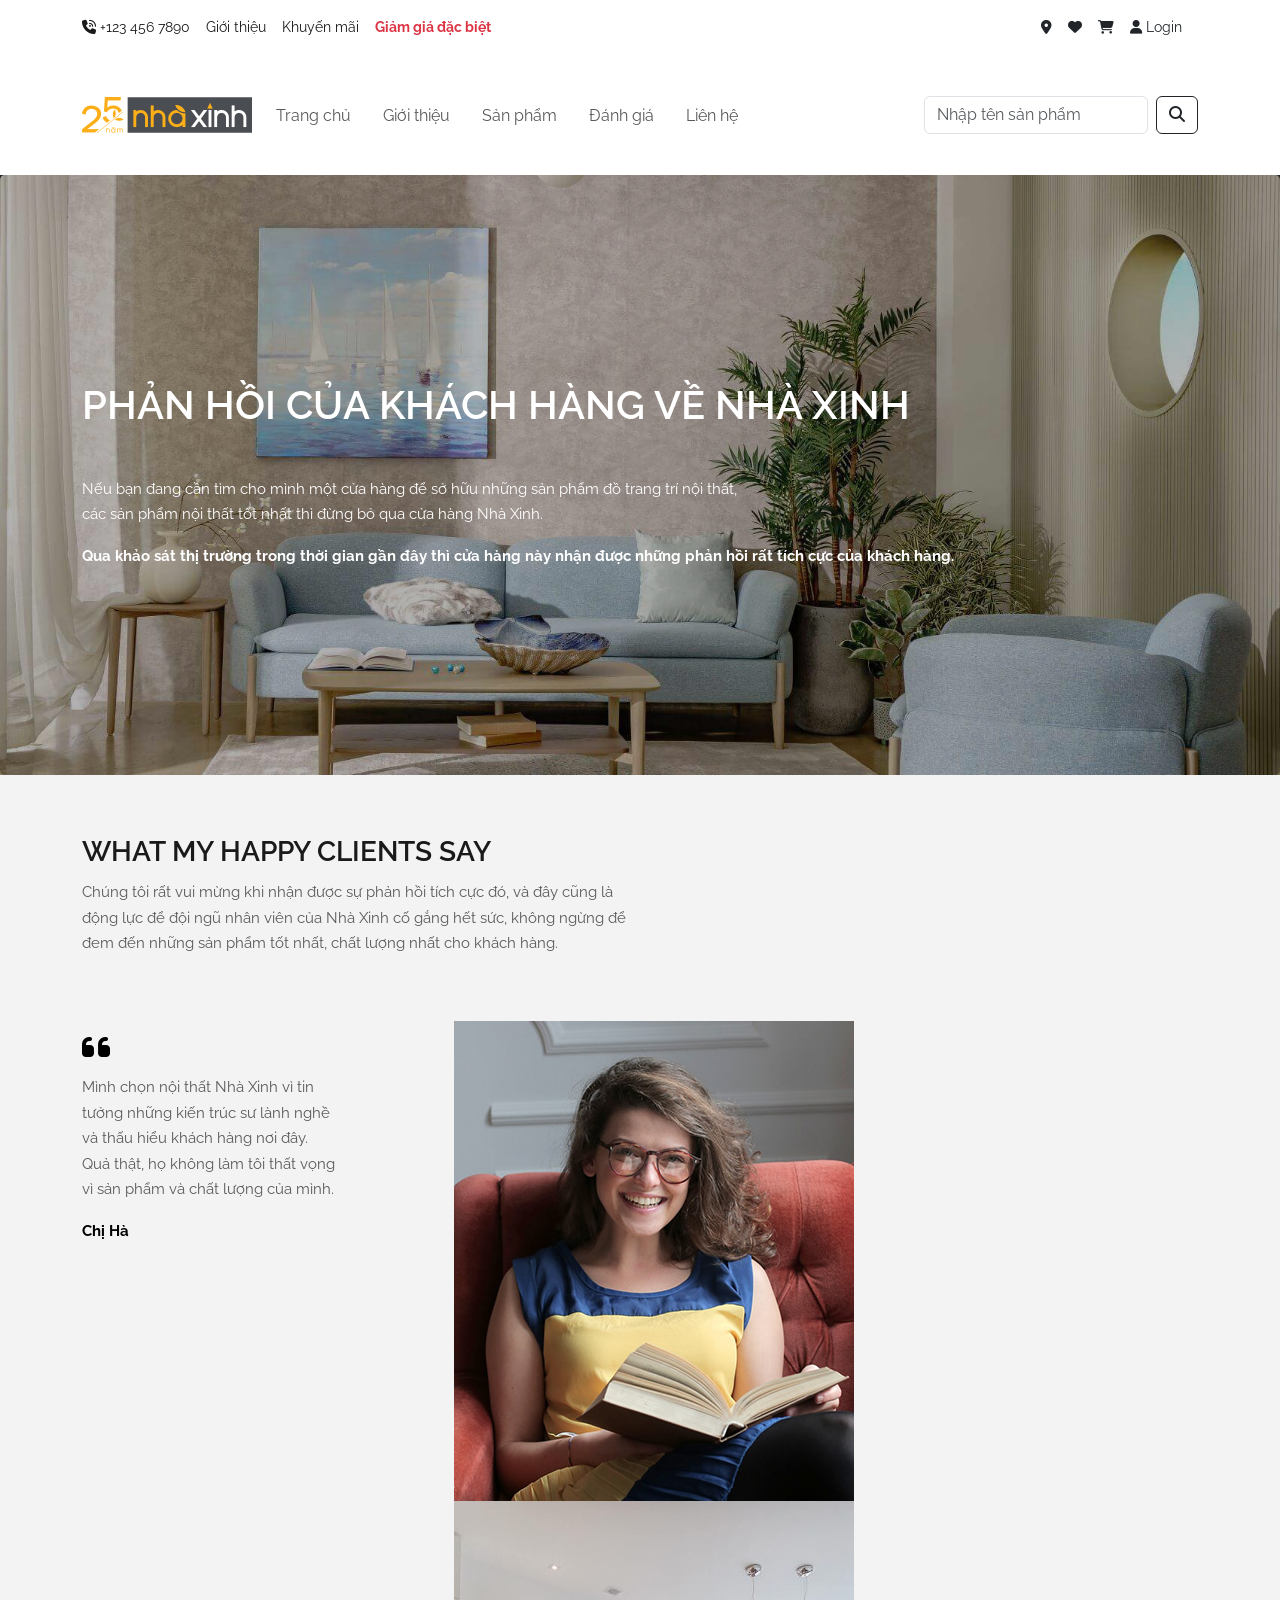
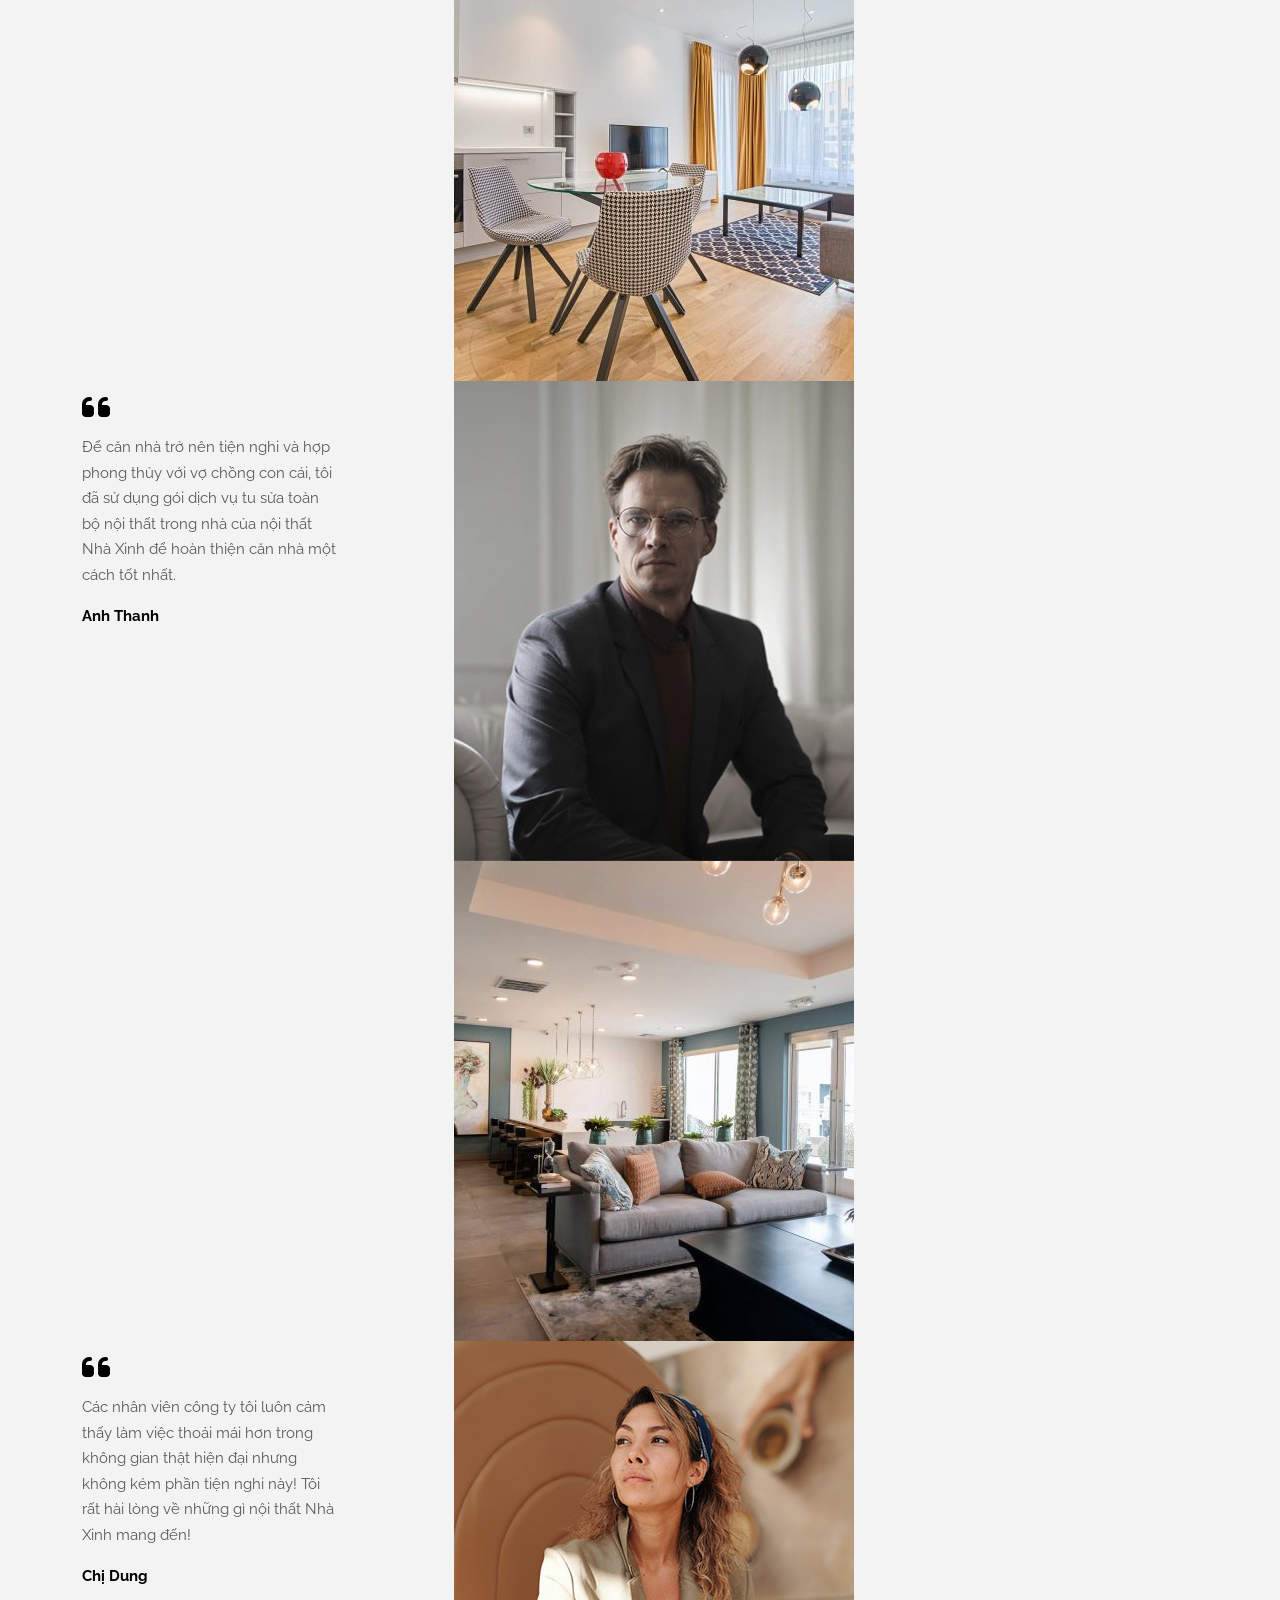
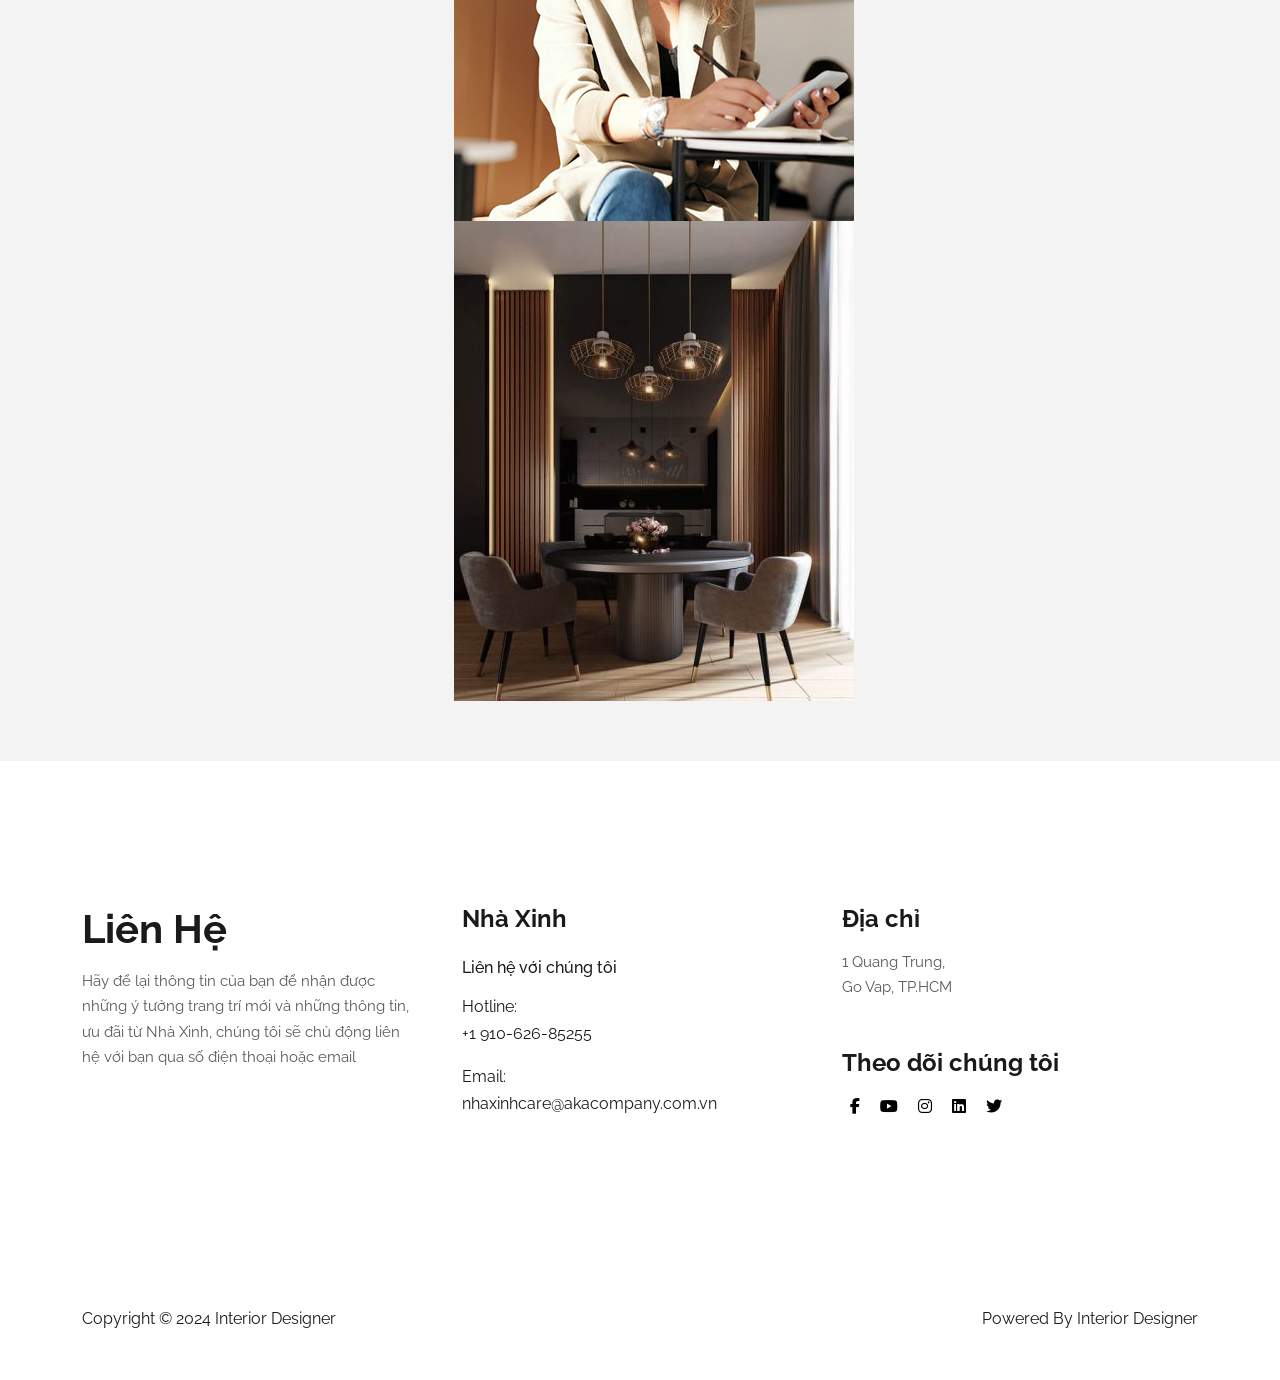
<file: testimonial.html>
<!DOCTYPE html>
<html lang="en">

<head>
    <title>Đánh giá</title>
    <meta charset="utf-8" />
    <meta name="viewport" content="width=device-width, initial-scale=1, shrink-to-fit=no" />
    <link rel="stylesheet" href="./assets/bootstrap-5.3.3-dist/css/bootstrap.min.css">
    <link rel="stylesheet" href="./assets/fontawesome-free-6.6.0-web/css/all.min.css">
    <!-- google font cdn -->
    <link rel="preconnect" href="https://fonts.googleapis.com">
    <link rel="preconnect" href="https://fonts.gstatic.com" crossorigin>
    <link href="https://fonts.googleapis.com/css2?family=Raleway:ital,wght@0,100..900;1,100..900&display=swap"
        rel="stylesheet">
    <link rel="preconnect" href="https://fonts.googleapis.com">
    <link rel="preconnect" href="https://fonts.gstatic.com" crossorigin>
    <link
        href="https://fonts.googleapis.com/css2?family=Poppins:ital,wght@0,100;0,200;0,300;0,400;0,500;0,600;0,700;0,800;0,900;1,100;1,200;1,300;1,400;1,500;1,600;1,700;1,800;1,900&family=Raleway:ital,wght@0,100..900;1,100..900&display=swap"
        rel="stylesheet">
    <!-- style css -->
    <link rel="stylesheet" href="./assets/css/variable.css">
    <link rel="stylesheet" href="./assets/css/style.css">
</head>

<body>
    <header>
        <!-- place navbar here -->
        <div id="top-bar">
            <div class="container-lg d-flex justify-content-between align-items-center py-3">
                <div class="d-flex align-items-center">
                    <div class="me-3">
                        <i class="fa-solid fa-phone-volume"></i> +123 456 7890
                    </div>
                    <div class="me-3">
                        Giới thiệu
                    </div>
                    <div class="me-3">
                        Khuyến mãi
                    </div>
                    <div class="me-3 text-danger fw-bold">
                        Giảm giá đặc biệt
                    </div>
                </div>
                <div class="d-flex align-items-center">
                    <div class="me-3">
                        <a href="" class="text-dark">
                            <i class="fa-solid fa-location-dot"></i>
                        </a>
                    </div>
                    <div class="me-3">
                        <a href="" class="text-dark">
                            <i class="fa-solid fa-heart"></i>
                        </a>
                    </div>
                    <div class="me-3">
                        <a href="cart.html" class="text-dark">
                            <i class="fa-solid fa-cart-shopping"></i>
                        </a>
                    </div>
                    <div class="me-3" id="user">
                        <a href="login.html" class="text-dark">
                            <i class="fa-solid fa-user"></i>
                            <span id="status">Login</span>
                        </a>
                    </div>
                </div>
            </div>
        </div>
    
        <div class="main-header">
            <nav class="navbar navbar-expand-lg p-4">
                <div class="container-lg d-flex">
                    <a class="navbar-brand" href="index.html">
                        <img src="./assets/imgs/logo.png" alt="logo">
                    </a>
                    <div class="collapse navbar-collapse" id="collapsibleNavId">
                        <ul class="navbar-nav mt-2 mt-lg-0 d-flex align-items-center">
                            <li class="nav-item">
                                <a class="nav-link me-3" href="index.html" aria-current="page">Trang chủ</a>
                            </li>
                            <li class="nav-item">
                                <a class="nav-link me-3" href="about.html">Giới thiệu</a>
                            </li>
                            <li class="nav-item">
                                <a class="nav-link me-3" href="products.html">Sản phẩm</a>
                            </li>
                            <li class="nav-item">
                                <a class="nav-link me-3" href="testimonial.html">Đánh giá</a>
                            </li>
                            <li class="nav-item">
                                <a class="nav-link me-3" href="contact.html">Liên hệ</a>
                            </li>
                        </ul>
                    </div>
    
                    <button class="navbar-toggler" type="button" data-bs-toggle="collapse"
                        data-bs-target="#collapsibleNavId" aria-controls="collapsibleNavId" aria-expanded="true"
                        aria-label="Toggle navigation">
                        <span class="navbar-toggler-icon"></span>
                    </button>
                    <form action="search.html" method="get" class="form-search d-flex" id="formSearch">
                        <input type="text" class="form-control me-2" placeholder="Nhập tên sản phẩm" aria-label="Search"
                            name="query">
                        <button class="btn btn-outline-dark" type="submit">
                            <i class="fa-solid fa-magnifying-glass"></i>
                        </button>
                    </form>
                </div>
            </nav>
        </div>
    
    </header>
    <main>
        <section class="main__contact-banner text-white pt-0">

            <div class="card bg-dark text-white border-0"
                style=" border-radius: unset;height: 600px; overflow: hidden;">
                <img src="./assets/imgs/tesmonial-banner.jpg" class="card-img w-100" alt="Banner" />

                <div class="card-img-overlay d-flex flex-column justify-content-center border-none"
                    style="background-color: rgba(0, 0, 0, 0.3);">
                    <div class="container">
                        <h1 class="card-title text-uppercase">Phản hồi của khách hàng về Nhà Xinh</h1>
                        <p class="card-text mt-5 text-white">
                            Nếu bạn đang cần tìm cho mình một cửa hàng để sở hữu những sản phẩm đồ trang trí nội thất,
                            <br>
                            các sản phẩm nội thất tốt nhất thì đừng bỏ qua cửa hàng Nhà Xinh.
                        </p>
                        <p class="card-text fw-bold text-white">Qua khảo sát thị trường trong thời gian gần đây thì cửa
                            hàng này nhận được
                            những phản hồi rất tích cực của khách hàng.</p>
                    </div>
                </div>
            </div>
        </section>

        <section class="main__testimonial pt-0">
            <div class="main__testimonial-content">
                <div class="container">
                    <div class="row mb-5">
                        <div class="col-lg-6 col-md-12">
                            <h3 class="main__testimonial-content-title">
                                What My Happy Clients Say
                            </h3>
                            <p class="main__testimonial-desc">
                                Chúng tôi rất vui mừng khi nhận được sự phản hồi tích cực đó, và đây cũng là động lực để
                                đội ngũ nhân viên của Nhà Xinh cố gắng hết sức, không ngừng để đem đến những sản phẩm
                                tốt nhất, chất lượng nhất cho khách hàng.
                            </p>
                        </div>
                    </div>
                    <div class="row">
                        <div class="row mb-md-3 mb-sm-3 mb-lg-0">
                            <div class="col-lg-3 col-md-12 col-sm-12 client__comment">
                                <p>
                                    <span class="fs-2 d-block">
                                        <i class="fa-solid fa-quote-left text-black"></i> </span>
                                    Mình chọn nội thất Nhà Xinh vì tin tưởng những kiến trúc sư lành nghề và thấu hiểu
                                    khách
                                    hàng nơi đây. Quả thật, họ không làm tôi thất vọng vì sản phẩm và chất lượng của
                                    mình.
                                </p>
                                <span class="fw-bold text-black">
                                    Chị Hà
                                </span>
                            </div>
                            <div class="col-lg-8 col-md-12 col-sm-12">
                                <img src="./assets/imgs/client-1.jpg" alt="client-1 avt" class="float-start">
                                <img src="./assets/imgs/client-product-1.jpg" alt="" class="client__product">
                            </div>
                        </div>
                        <div class="row mb-md-3 mb-sm-3 mb-lg-0">
                            <div class="col-lg-3 col-md-12 col-sm-12 client__comment">
                                <p>
                                    <span class="fs-2 d-block">
                                        <i class="fa-solid fa-quote-left text-black"></i> </span>
                                    Để căn nhà trở nên tiện nghi và hợp phong thủy với vợ chồng con cái, tôi đã sử dụng
                                    gói dịch vụ tu sửa toàn bộ nội thất trong nhà của nội thất Nhà Xinh để hoàn thiện
                                    căn nhà
                                    một cách tốt nhất.
                                </p>
                                <span class="fw-bold text-black">
                                    Anh Thanh
                                </span>
                            </div>
                            <div class="col-lg-8 col-md-12 col-sm-12">
                                <img src="./assets/imgs/client-2.jpg" alt="" class="float-start">
                                <img src="./assets/imgs/client-product-2.jpg" alt="" class="client__product">
                            </div>
                        </div>
                        <div class="row mb-md-3 mb-sm-3 mb-lg-0">
                            <div class="col-lg-3 col-md-12 col-sm-12 client__comment">
                                <p>
                                    <span class="fs-2 d-block">
                                        <i class="fa-solid fa-quote-left text-black"></i> </span>
                                    Các nhân viên công ty tôi luôn cảm thấy làm việc thoải mái hơn trong không gian thật
                                    hiện đại nhưng không kém phần tiện nghi này! Tôi rất hài lòng về những gì nội thất
                                    Nhà Xinh mang đến!
                                </p>
                                <span class="fw-bold text-black">
                                    Chị Dung
                                </span>
                            </div>
                            <div class="col-lg-8 col-md-12 col-sm-12">
                                <img src="./assets/imgs/client-3.jpg" alt="" class="float-start">
                                <img src="./assets/imgs/client-product-3.jpg" alt="" class="client__product">
                            </div>
                        </div>
                    </div>
                </div>
            </div>
        </section>
    </main>
    <footer class=" mt-5 pt-5">
        <!-- place footer here -->
        <div class="container-lg">
            <div class="row mt-5">
                <div class="col-lg-4 col-md-6 col-sm-12">
                    <h1 class="fw-bold mb-5 mb-sm-3">Liên Hệ</h1>
                    <p class="pe-4">
                        Hãy để lại thông tin của bạn để nhận được những ý tưởng trang trí mới và những thông tin, ưu đãi
                        từ
                        Nhà Xinh, chúng tôi sẽ chủ động liên hệ với bạn qua số điện thoại hoặc email
                    </p>
                </div>
                <div class="col-lg-4 col-md-6 col-sm-12 my-lg-0 my-md-0 my-sm-5">
                    <h4 class="fw-bold mb-3 mb-sm-2">Nhà Xinh</h4>
                    <ul class="contact-list list-unstyled">
                        <li class="contact-list__item">
                            <h6 class="mt-4 mb-5 mb-sm-3">
                                Liên hệ với chúng tôi
                            </h6>
                            <span class="mb-3">
                                Hotline: <br>
                                <span>+1 910-626-85255</span>
                            </span>
                        </li>
                        <li class="contact-list__item mt-3">
                            <span class="mb-3">
                                Email: <br>
                                <span>nhaxinhcare@akacompany.com.vn</span>
                            </span>
                        </li>
                        </li>

                    </ul>
                </div>
                <div class="col-lg-4 col-md-12 col-sm-12">
                    <div class="footer__address">
                        <div class="location mb-5">
                            <h4 class="fw-bold mb-3">Địa chỉ</h4>
                            <p>1 Quang Trung, 
                                <br>
                                Go Vap, TP.HCM                            </p>
                        </div>

                        <div class="social">
                            <h4 class="mb-3 fw-bold">Theo dõi chúng tôi</h4>
                            <ul class="li-social__list p-0">
                                <li class="social-item d-inline-block">
                                    <a href="#" class="social-item__link">
                                        <i class="fab fa-facebook-f text-black mx-2"></i>
                                    </a>
                                </li>
                                <li class="social-item d-inline-block">
                                    <a href="#" class="social-item__link">
                                        <i class="fab fa-youtube text-black mx-2"></i>
                                    </a>
                                </li>
                                <li class="social-item d-inline-block">
                                    <a href="#" class="social-item__link">
                                        <i class="fab fa-instagram text-black mx-2"></i>
                                    </a>
                                </li>
                                <li class="social-item d-inline-block">
                                    <a href="#" class="social-item__link">
                                        <i class="fab fa-linkedin text-black mx-2"></i>
                                    </a>
                                </li>
                                <li class="social-item d-inline-block">
                                    <a href="#" class="social-item__link">
                                        <i class="fab fa-twitter text-black mx-2"></i>
                                    </a>
                                </li>
                            </ul>
                        </div>
                    </div>
                </div>
            </div>

            <div class="row py-5 footer__copyright">
                <div class="col-6">
                    Copyright © 2024 Interior Designer
                </div>
                <div class="col-6 text-end">
                    Powered By Interior Designer
                </div>
            </div>
        </div>
    </footer>
    <script src="./assets/bootstrap-5.3.3-dist/js/bootstrap.min.js"></script>
    <script src="./assets/bootstrap-5.3.3-dist/js/bootstrap.bundle.min.js"></script>
    <script src="./assets/js/main.js"></script>
</body>

</html>
</file>
<file: assets/css/variable.css>
:root {
    --main-color: #FFFFFF;
    --black-color: #000;
    --text-color: #1A1A1A;
    --text-secondary-color: #5A5A5A;
    --transition: all 0.4s ease;
    --font-raleway: "Raleway", sans-serif;
    --font-poppins: "Poppins", sans-serif;
    --secondary-color: #F3F3F3;
}
</file>
<file: assets/css/style.css>
body {
    font-family: var(--font-raleway);
    line-height: 1.7;
    color: var(--text-color);
}

img {
    max-width: 100%;
    height: auto;
}

a {
    text-decoration: none;
}

[class*="title"] {
    font-weight: 600;
    color: var(--primary-color);
    margin-bottom: 12px;
    text-transform: uppercase;
}


header #top-bar {
    font-size: 14px;
}

.header__btn {
    background-color: var(--black-color);
    color: var(--secondary-color);
    font-weight: 600;
    outline: none;
}

.btn__underline {
    font-size: 14px;
}

.header__btn:hover {
    opacity: 0.6;
    transition: var(--transition);
}

main {
    background-color: var(--secondary-color);
}

h2.title {
    font-size: 40px;
    margin-top: 12px;
    margin-bottom: 36px;
    font-weight: 700;
}

p {
    color: var(--text-secondary-color);
    font-size: 15px;
}

section {
    padding: 60px 0px;
}

.main__banner {
    padding-top: 60px;
    padding-bottom: 0px;
}

.font-poppins {
    font-family: var(--font-poppins);
    letter-spacing: 2px;
}

.main__slider-heading {
    font-weight: 700;
    font-size: 72px;
}

.main__carousel .card {
    position: absolute;
    top: 0;
    left: 0;
    z-index: 1000;
}

.main__product,
.main__project {
    margin-top: 60px;
}

.footer__copyright {
    margin-top: 120px;
}

.main__about-content {
    margin-left: 120px;
}

.main__about-title {
    margin-bottom: 86px;
}

.main__about-result-item h2 {
    font-size: 40px;
    font-family: var(--font-poppins);
}

.main__testimonial-desc,
.client__comment {
    margin-right: auto;
    font-size: 15px;
    color: var(--text-secondary-color);
}

.product__card-btn-details,
.product__card-btn-cart {
    box-shadow: 0px 0px 10px #212121;
}

.product__card-btn-details {
    border: 1.5px solid grey;
    color: #212121;
    border-radius: 0;
}

.product__card-btn-cart {
    background-color: #212121;
    color: white;
    margin-top: 10px;
    font-weight: 900;
    border-radius: 0;
}

@media screen and (max-width: 996px) {
    #formSearch{
        display: none !important;
    }
}
</file>
